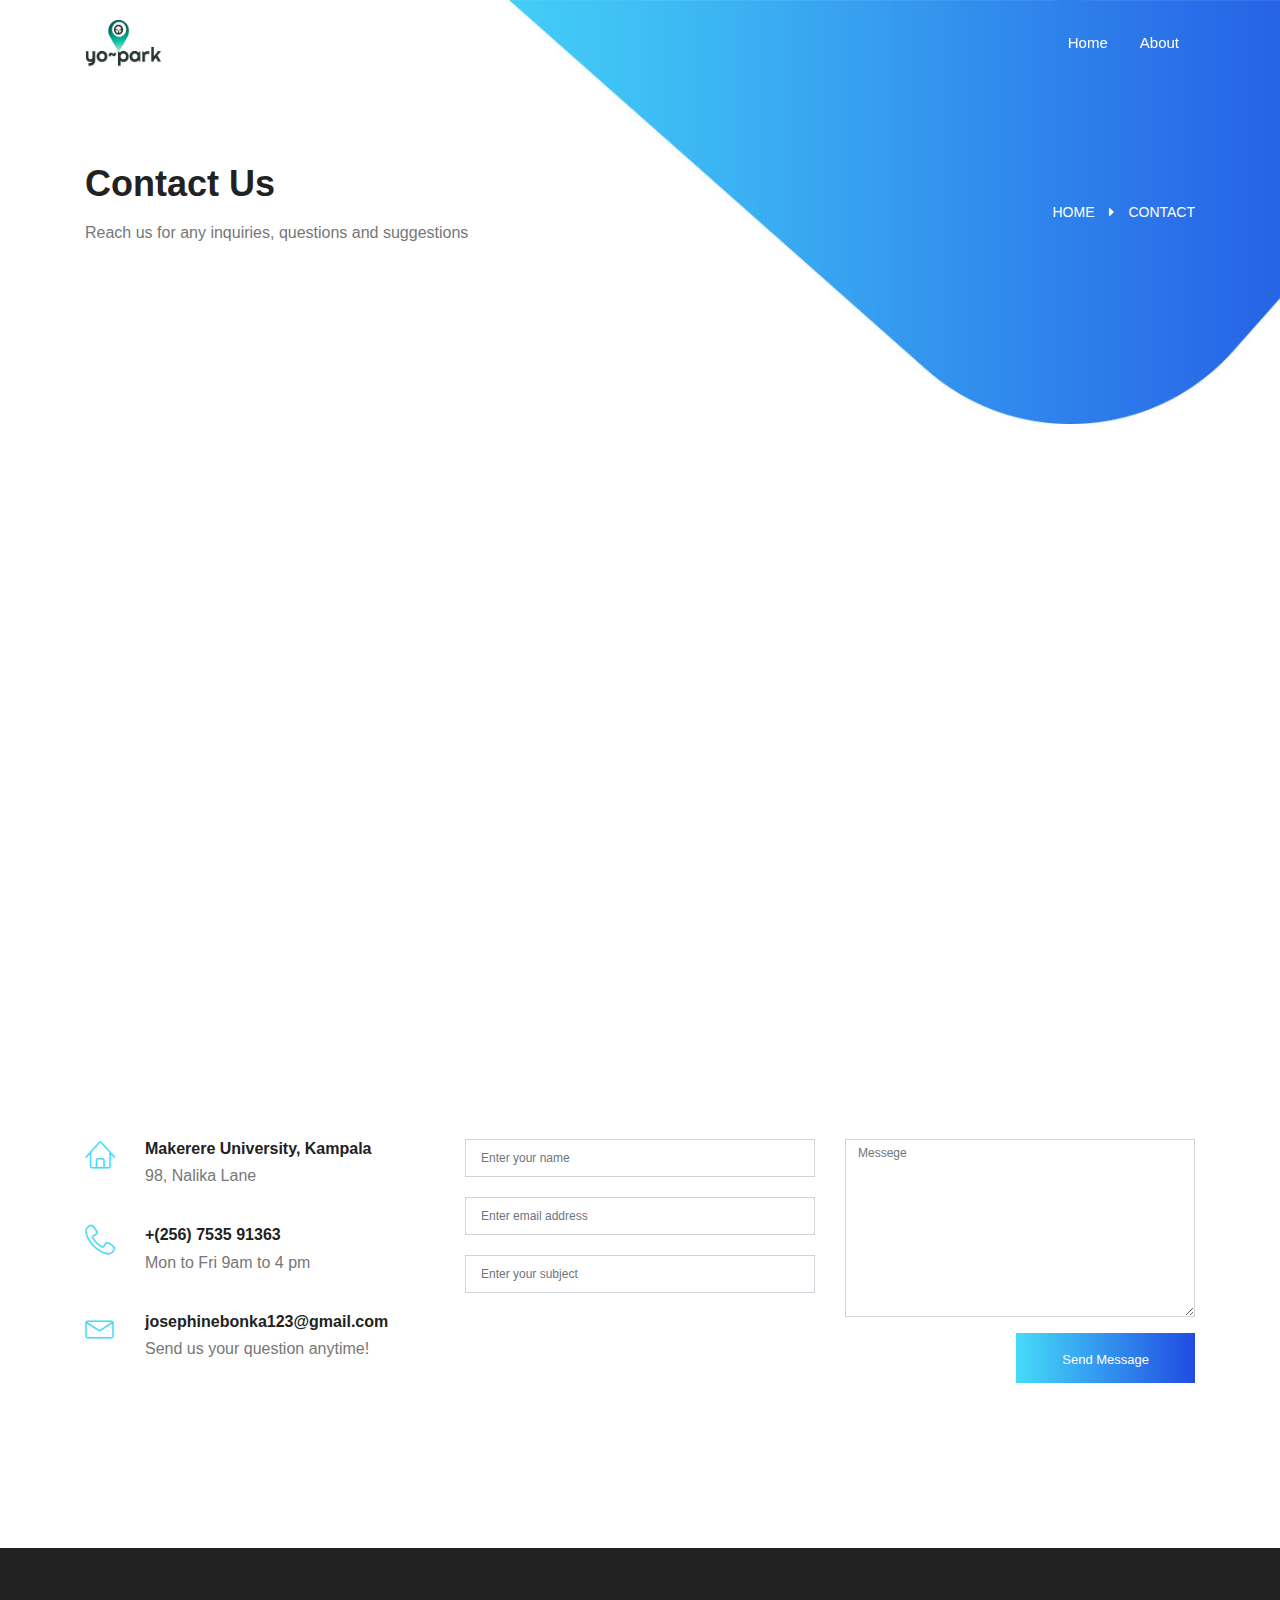
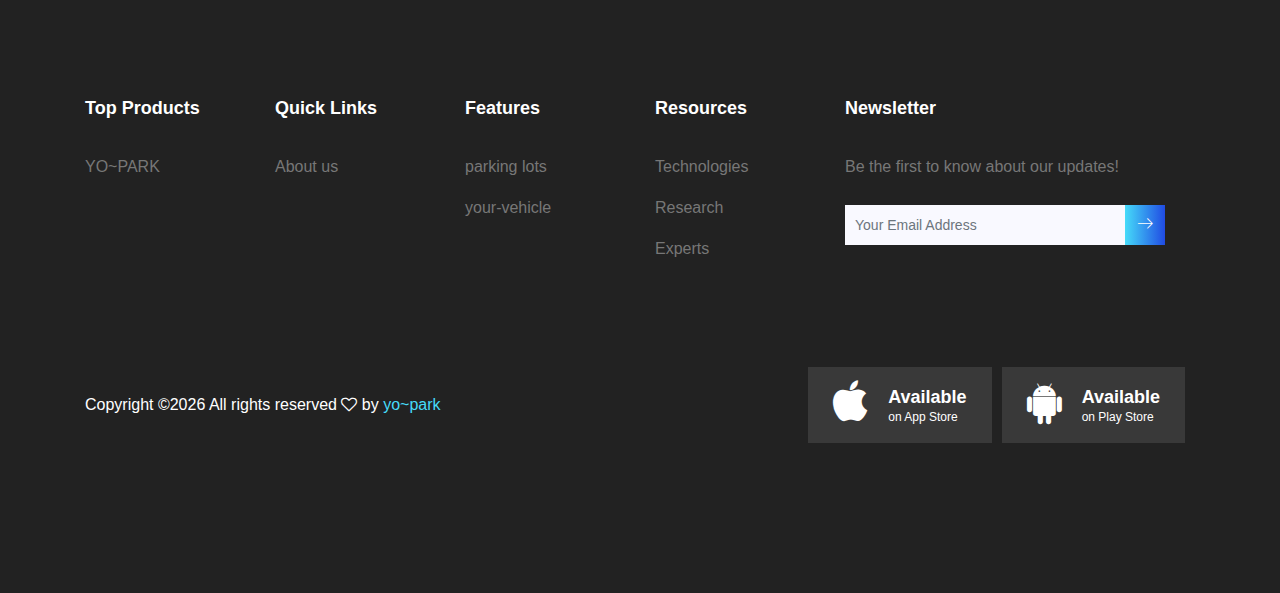
<file: contact.html>
<!DOCTYPE html>
<html lang="zxx" class="no-js">

<head>
	<!-- Mobile Specific Meta -->
	<meta name="viewport" content="width=device-width, initial-scale=1, shrink-to-fit=no">
	<!-- Favicon-->
	<link rel="shortcut icon" href="img/logo.png">
	<!-- Author Meta -->
	<meta name="author" content="codepixer">
	<!-- Meta Description -->
	<meta name="description" content="">
	<!-- Meta Keyword -->
	<meta name="keywords" content="">
	<!-- meta character set -->
	<meta charset="UTF-8">
	<!-- Site Title -->
	<title>Contact</title>

	<!--<link href="https://fonts.googleapis.com/maps/api/js?key=YOUR_API_KEY&callback=initMapcss?family=Poppins:400,600|Roboto:400,400i,500" rel="stylesheet">-->
	<!--
			CSS
			============================================= -->
	<link rel="stylesheet" href="css/linearicons.css">
	<link rel="stylesheet" href="css/font-awesome.min.css">
	<link rel="stylesheet" href="css/bootstrap.css">
	<link rel="stylesheet" href="css/magnific-popup.css">
	<link rel="stylesheet" href="css/nice-select.css">
	<link rel="stylesheet" href="css/hexagons.min.css">
	<link rel="stylesheet" href="css/owl.carousel.css">
	<link rel="stylesheet" href="css/main.css">
</head>

<body>
	<!-- start header Area -->
	<header id="header">
		<div class="container main-menu">
			<div class="row align-items-center justify-content-between d-flex">
				<div id="logo">
					<a href="index.html"><img src="img/logo.png" alt="" title="" height="20%" width="20%" /></a>
				</div>
				<nav id="nav-menu-container">
					<ul class="nav-menu">
						<li><a href="index.html">Home</a></li>
						<li><a href="about.html">About</a></li>
					</ul>
				</nav>
			</div>
		</div>
	</header>
	<!-- end header Area -->

	<!-- start banner Area -->
	<section class="banner-area">
		<div class="container">
			<div class="row banner-content">
				<div class="col-lg-12 d-flex align-items-center justify-content-between">
					<div class="left-part">
						<h1>
							Contact Us
						</h1>
						<p>
							Reach us for any inquiries, questions and suggestions
						</p>
					</div>
					<div class="right-part">
						<a href="index.html">home</a>
						<span class="fa fa-caret-right"></span>
						<a href="contact.html">contact</a>
					</div>
				
				</div>
				
			</div>
		</div>
		</div>
	</section>
	
	

		 
	<!-- End banner Area -->

	<!-- Start contact-page Area -->
	<section class="contact-page-area section-gap">
		<div class="container">
			<div class="row">
				<div class="map-wrap" style="width:100%; height: 445px;" id="map">
					<iframe src="https://www.google.com/maps/embed?pb=!1m18!1m12!1m3!1d3989.7479523425604!2d32.560626414571885!3d0.3402900997517297!2m3!1f0!2f0!3f0!3m2!1i1024!2i768!4f13.1!3m3!1m2!1s0x177dbb1832d84491%3A0xcfc64a1b4e7fba4c!2sMakerere%20Kikoni%2C%20Kampala!5e0!3m2!1sen!2sug!4v1656665042633!5m2!1sen!2sug" 
			width="1150" height="500" style="border:0;" allowfullscreen="yes" loading="lazy"
				 referrerpolicy="no-referrer-when-downgrade" justify="center"></iframe></div>
				<div class="col-lg-4 d-flex flex-column address-wrap">
					<div class="single-contact-address d-flex flex-row">
						<div class="icon">
							<span class="lnr lnr-home"></span>
						</div>
						<div class="contact-details">
							<h5>Makerere University, Kampala</h5>
							<p>98, Nalika Lane</p>
						</div>
					</div>
					<div class="single-contact-address d-flex flex-row">
						<div class="icon">
							<span class="lnr lnr-phone-handset"></span>
						</div>
						<div class="contact-details">
							<h5>+(256) 7535 91363</h5>
							<p>Mon to Fri 9am to 4 pm</p>
						</div>
					</div>
					<div class="single-contact-address d-flex flex-row">
						<div class="icon">
							<span class="lnr lnr-envelope"></span>
						</div>
						<div class="contact-details">
							<h5>josephinebonka123@gmail.com</h5>
							<p>Send us your question anytime!</p>
						</div>
					</div>
				</div>
				<div class="col-lg-8">
					<form class="form-area " id="myForm" action="mail.php" method="post" class="contact-form text-right">
						<div class="row">
							<div class="col-lg-6 form-group">
								<input name="name" placeholder="Enter your name" onfocus="this.placeholder = ''" onblur="this.placeholder = 'Enter your name'"
								 class="common-input mb-20 form-control" required="" type="text">

								<input name="email" placeholder="Enter email address" pattern="[A-Za-z0-9._%+-]+@[A-Za-z0-9.-]+\.[A-Za-z]{1,63}$"
								 onfocus="this.placeholder = ''" onblur="this.placeholder = 'Enter email address'" class="common-input mb-20 form-control"
								 required="" type="email">

								<input name="subject" placeholder="Enter your subject" onfocus="this.placeholder = ''" onblur="this.placeholder = 'Enter your subject'"
								 class="common-input mb-20 form-control" required="" type="text">
							</div>
							<div class="col-lg-6 form-group">
								<textarea class="common-textarea form-control" name="message" placeholder="Messege" onfocus="this.placeholder = ''"
								 onblur="this.placeholder = 'Messege'" required=""></textarea>
							</div>
							<div class="col-lg-12 d-flex justify-content-between">
								<div class="alert-msg" style="text-align: left;"></div>
								<button class="primary-btn" style="float: right;">Send Message</button>
							</div>
						</div>
					</form>
				</div>
			</div>
		</div>
	</section>
	<!-- End contact-page Area -->

	<!-- Start Footer Area -->
	<footer class="footer-area section-gap">
		<div class="container">
			<div class="row">
				<div class="col-lg-2 col-md-6 single-footer-widget">
					<h4>Top Products</h4>
					<ul>
						<li><a href="#">YO~PARK</a></li>
						
					</ul>
				</div>
				<div class="col-lg-2 col-md-6 single-footer-widget">
					<h4>Quick Links</h4>
					<ul>
						<li><a href="#">About us</a></li>
						
					</ul>
				</div>
				<div class="col-lg-2 col-md-6 single-footer-widget">
					<h4>Features</h4>
					<ul>
						<li><a href="#">parking lots</a></li>
						<li><a href="#">your-vehicle</a></li>
						
					</ul>
				</div>
				<div class="col-lg-2 col-md-6 single-footer-widget">
					<h4>Resources</h4>
					<ul>
						<li><a href="#">Technologies</a></li>
						<li><a href="#">Research</a></li>
						<li><a href="#">Experts</a></li>
						
					</ul>
				</div>
				<div class="col-lg-4 col-md-6 single-footer-widget">
					<h4>Newsletter</h4>
					<p>Be the first to know about our updates!</p>
					<div class="form-wrap" id="mc_embed_signup">
						<form target="_blank" action="https://spondonit.us12.list-manage.com/subscribe/post?u=1462626880ade1ac87bd9c93a&amp;id=92a4423d01"
						 method="get" class="form-inline">
							<input class="form-control" name="EMAIL" placeholder="Your Email Address" onfocus="this.placeholder = ''" onblur="this.placeholder = 'Your Email Address '"
							 required="" type="email">
							<button class="click-btn btn btn-default"><span class="lnr lnr-arrow-right"></span></button>
							<div style="position: absolute; left: -5000px;">
								<input name="b_36c4fd991d266f23781ded980_aefe40901a" tabindex="-1" value="" type="text">
							</div>

							<div class="info"></div>
						</form>
					</div>
				</div>
			</div>
			<div class="footer-bottom row align-items-center">
				<p class="footer-text m-0 col-lg-6 col-md-12"><!-- Link back to Colorlib can't be removed. Template is licensed under CC BY 3.0. -->
Copyright &copy;<script>document.write(new Date().getFullYear());</script> All rights reserved <i class="fa fa-heart-o" aria-hidden="true"></i> by <a href="" target="_blank">yo~park</a>
<!-- Link back to Colorlib can't be removed. Template is licensed under CC BY 3.0. --></p>
				<div class="col-lg-6 col-md-6 social-link">
					<div class="download-button d-flex flex-row justify-content-end">
						<div class="buttons gray flex-row d-flex">
							<i class="fa fa-apple" aria-hidden="true"></i>
							<div class="desc">
								<a href="#">
									<p>
										<span>Available</span> <br>
										on App Store
									</p>
								</a>
							</div>
						</div>
						<div class="buttons gray flex-row d-flex">
							<i class="fa fa-android" aria-hidden="true"></i>
							<div class="desc">
								<a href="#">
									<p>
										<span>Available</span> <br>
										on Play Store
									</p>
								</a>
							</div>
						</div>
					</div>
				</div>
			</div>
		</div>
	</footer>
	<!-- End Footer Area -->

	<script src="js/vendor/jquery-2.2.4.min.js"></script>
	<script src="https://cdnjs.cloudflare.com/ajax/libs/popper.js/1.12.9/umd/popper.min.js" integrity="sha384-ApNbgh9B+Y1QKtv3Rn7W3mgPxhU9K/ScQsAP7hUibX39j7fakFPskvXusvfa0b4Q"
	 crossorigin="anonymous"></script>
	<script src="js/tilt.jquery.min.js"></script>
	<script src="js/vendor/bootstrap.min.js"></script>
	<!--<script type="text/javascript" src="https://maps.googleapis.com/maps/api/js?key=AIzaSyBhOdIF3Y9382fqJYt5I_sswSrEw5eihAA"></script>-->
	<script src="js/easing.min.js"></script>
	<script src="js/hoverIntent.js"></script>
	<script src="js/superfish.min.js"></script>
	<script src="js/jquery.ajaxchimp.min.js"></script>
	<script src="js/jquery.magnific-popup.min.js"></script>
	<script src="js/owl.carousel.min.js"></script>
	<script src="js/owl-carousel-thumb.min.js"></script>
	<script src="js/hexagons.min.js"></script>
	<script src="js/jquery.nice-select.min.js"></script>
	<script src="js/waypoints.min.js"></script>
	<script src="js/mail-script.js"></script>
	<script src="js/main.js"></script>
</body>

</html>
</file>
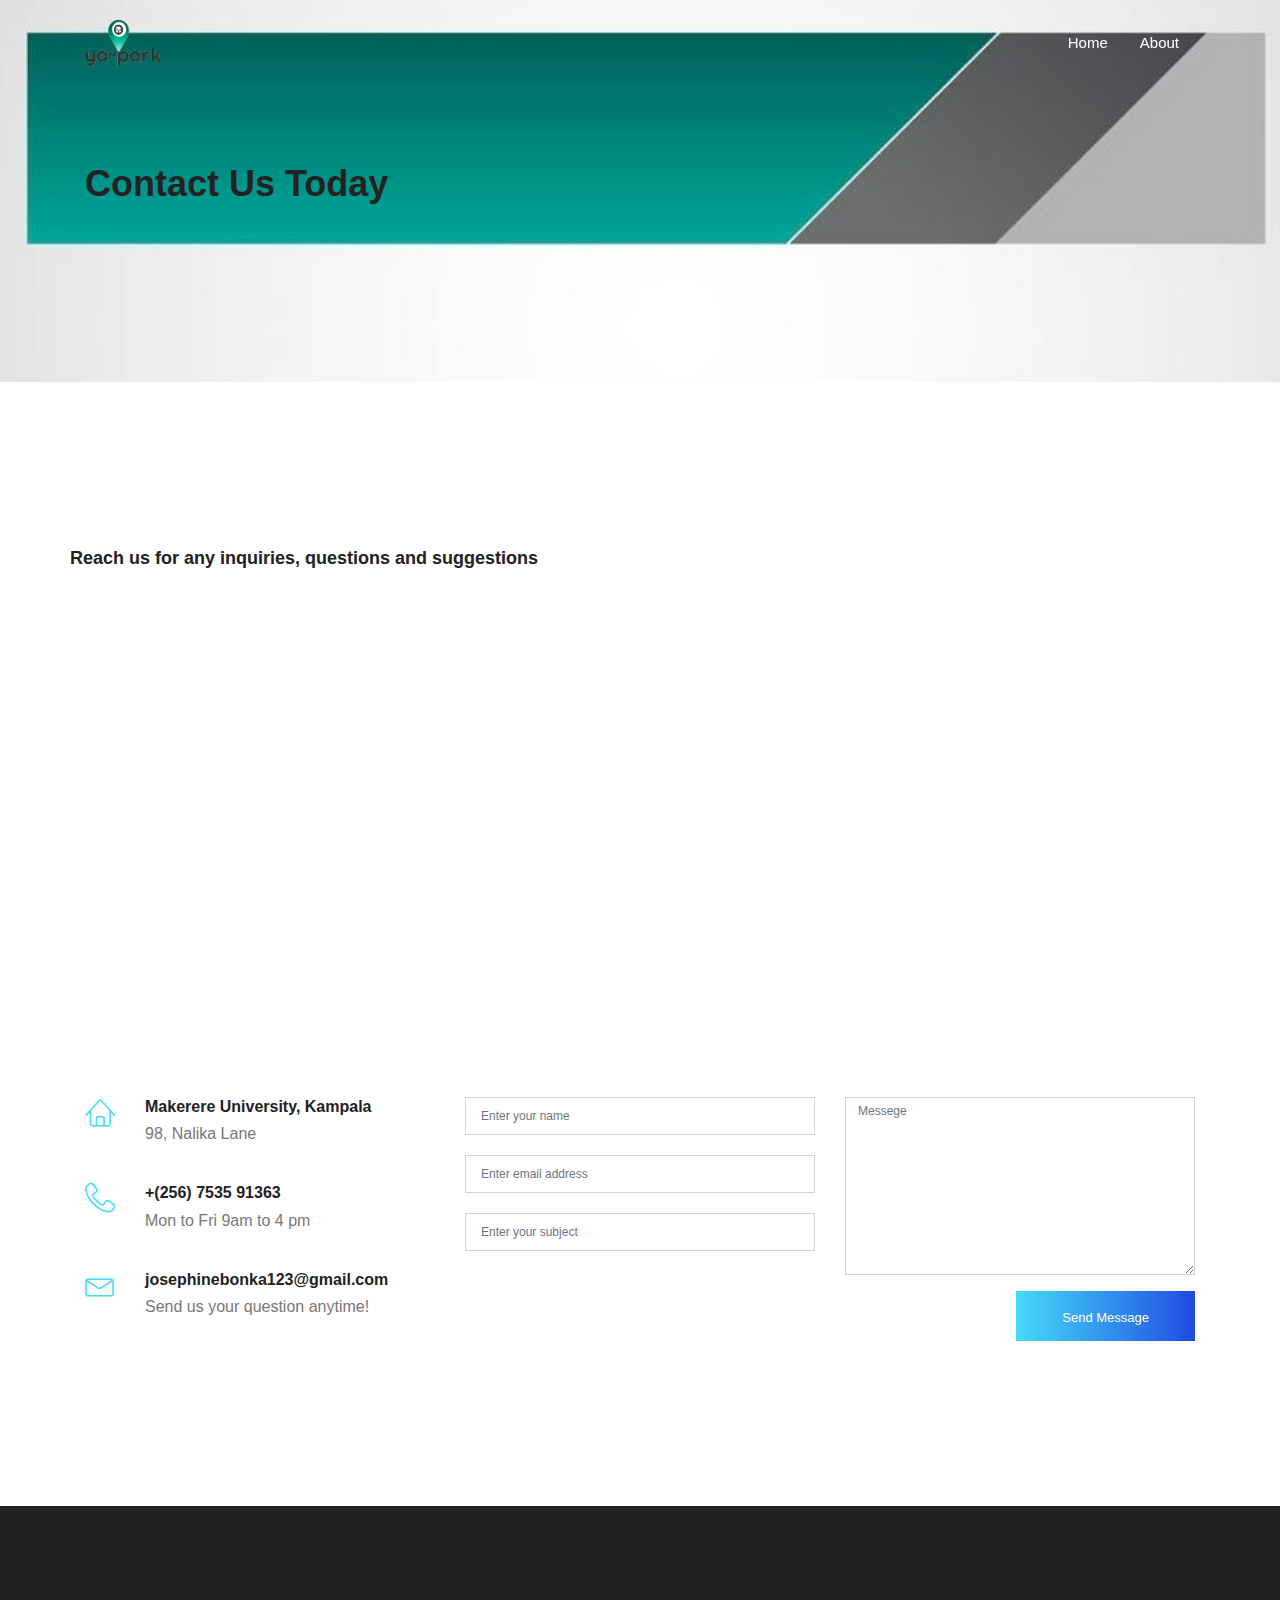
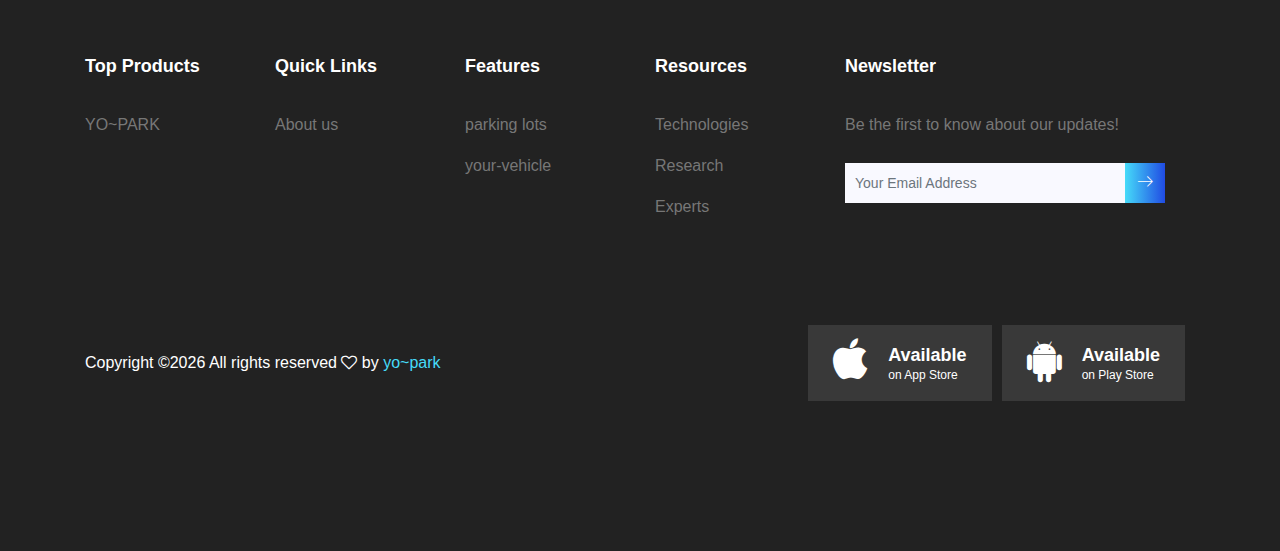
<file: public/contact.html>
<!DOCTYPE html>
<html lang="zxx" class="no-js">

<head>
	<!-- Mobile Specific Meta -->
	<meta name="viewport" content="width=device-width, initial-scale=1, shrink-to-fit=no">
	<!-- Favicon-->
	<link rel="shortcut icon" href="img/logo.png">
	
	<!-- Author Meta -->
	<meta name="author" content="codepixer">
	<!-- Meta Description -->
	<meta name="description" content="">
	<!-- Meta Keyword -->
	<meta name="keywords" content="">
	<!-- meta character set -->
	<meta charset="UTF-8">
	<!-- Site Title -->
	<title>Contact</title>

	<!--<link href="https://fonts.googleapis.com/maps/api/js?key=YOUR_API_KEY&callback=initMapcss?family=Poppins:400,600|Roboto:400,400i,500" rel="stylesheet">-->
	<!--
			CSS
			============================================= -->
	<link rel="stylesheet" href="css/linearicons.css">
	<link rel="stylesheet" href="css/font-awesome.min.css">
	<link rel="stylesheet" href="css/bootstrap.css">
	<link rel="stylesheet" href="css/magnific-popup.css">
	<link rel="stylesheet" href="css/nice-select.css">
	<link rel="stylesheet" href="css/hexagons.min.css">
	<link rel="stylesheet" href="css/owl.carousel.css">
	<link rel="stylesheet" href="css/main.css">
</head>

<body>
	<!-- start header Area -->
	<header id="header">
		<div class="container main-menu">
			<div class="row align-items-center justify-content-between d-flex">
				<div id="logo">
					<a href="index.html"><img src="img/logo.png" alt="" title="" height="20%" width="20%" /></a>
				</div>
				<nav id="nav-menu-container">
					<ul class="nav-menu">
						<li><a href="index.html">Home</a></li>
						<li><a href="about.html">About</a></li>
					</ul>
				</nav>
			</div>
		</div>
	</header>
	<!-- end header Area -->

	<!-- start banner Area -->
	<section class="banner-area">
		<div class="container">
			<div class="row banner-content">
				<div class="col-lg-12 d-flex align-items-center justify-content-between">
					<div class="left-part">
						<h1>
							Contact Us Today
						</h1>
						
					</div>
					<!--<div class="right-part">
						<a href="index.html">home</a>
						<span class="fa fa-caret-right"></span>
						<a href="contact.html">contact</a>
					</div>-->
				
				</div>
				
			</div>
		</div>
		</div>
	</section>
	
	

		 
	<!-- End banner Area -->

	<!-- Start contact-page Area -->
	<section class="contact-page-area section-gap">
		<div class="container">
			<div class="row">
				<div class="map-wrap" style="width:100%; height: 445px;" id="map">
					<p>
						<h4>Reach us for any inquiries, questions and suggestions</h4>
					</p>
					<iframe src="https://www.google.com/maps/embed?pb=!1m18!1m12!1m3!1d3989.7479523425604!2d32.560626414571885!3d0.3402900997517297!2m3!1f0!2f0!3f0!3m2!1i1024!2i768!4f13.1!3m3!1m2!1s0x177dbb1832d84491%3A0xcfc64a1b4e7fba4c!2sMakerere%20Kikoni%2C%20Kampala!5e0!3m2!1sen!2sug!4v1656665042633!5m2!1sen!2sug" 
			width="1150" height="500" style="border:0;" allowfullscreen="yes" loading="lazy"
				 referrerpolicy="no-referrer-when-downgrade" justify="center"></iframe></div>
				 <br>
				<div class="col-lg-4 d-flex flex-column address-wrap">
					<div class="single-contact-address d-flex flex-row">
						<div class="icon">
							<span class="lnr lnr-home"></span>
						</div>
						<div class="contact-details">
							<h5>Makerere University, Kampala</h5>
							<p>98, Nalika Lane</p>
						</div>
					</div>
					<div class="single-contact-address d-flex flex-row">
						<div class="icon">
							<span class="lnr lnr-phone-handset"></span>
						</div>
						<div class="contact-details">
							<h5>+(256) 7535 91363</h5>
							<p>Mon to Fri 9am to 4 pm</p>
						</div>
					</div>
					<div class="single-contact-address d-flex flex-row">
						<div class="icon">
							<span class="lnr lnr-envelope"></span>
						</div>
						<div class="contact-details">
							<h5>josephinebonka123@gmail.com</h5>
							<p>Send us your question anytime!</p>
						</div>
					</div>
				</div>
				<div class="col-lg-8">
					<form class="form-area " id="myForm" action="mail.php" method="post" class="contact-form text-right">
						<div class="row">
							<div class="col-lg-6 form-group">
								<input name="name" placeholder="Enter your name" onfocus="this.placeholder = ''" onblur="this.placeholder = 'Enter your name'"
								 class="common-input mb-20 form-control" required="" type="text">

								<input name="email" placeholder="Enter email address" pattern="[A-Za-z0-9._%+-]+@[A-Za-z0-9.-]+\.[A-Za-z]{1,63}$"
								 onfocus="this.placeholder = ''" onblur="this.placeholder = 'Enter email address'" class="common-input mb-20 form-control"
								 required="" type="email">

								<input name="subject" placeholder="Enter your subject" onfocus="this.placeholder = ''" onblur="this.placeholder = 'Enter your subject'"
								 class="common-input mb-20 form-control" required="" type="text">
							</div>
							<div class="col-lg-6 form-group">
								<textarea class="common-textarea form-control" name="message" placeholder="Messege" onfocus="this.placeholder = ''"
								 onblur="this.placeholder = 'Messege'" required=""></textarea>
							</div>
							<div class="col-lg-12 d-flex justify-content-between">
								<div class="alert-msg" style="text-align: left;"></div>
								<button class="primary-btn" style="float: right;">Send Message</button>
							</div>
						</div>
					</form>
				</div>
			</div>
		</div>
	</section>
	<!-- End contact-page Area -->

	<!-- Start Footer Area -->
	<footer class="footer-area section-gap">
		<div class="container">
			<div class="row">
				<div class="col-lg-2 col-md-6 single-footer-widget">
					<h4>Top Products</h4>
					<ul>
						<li><a href="#">YO~PARK</a></li>
						
					</ul>
				</div>
				<div class="col-lg-2 col-md-6 single-footer-widget">
					<h4>Quick Links</h4>
					<ul>
						<li><a href="#">About us</a></li>
						
					</ul>
				</div>
				<div class="col-lg-2 col-md-6 single-footer-widget">
					<h4>Features</h4>
					<ul>
						<li><a href="#">parking lots</a></li>
						<li><a href="#">your-vehicle</a></li>
						
					</ul>
				</div>
				<div class="col-lg-2 col-md-6 single-footer-widget">
					<h4>Resources</h4>
					<ul>
						<li><a href="#">Technologies</a></li>
						<li><a href="#">Research</a></li>
						<li><a href="#">Experts</a></li>
						
					</ul>
				</div>
				<div class="col-lg-4 col-md-6 single-footer-widget">
					<h4>Newsletter</h4>
					<p>Be the first to know about our updates!</p>
					<div class="form-wrap" id="mc_embed_signup">
						<form target="_blank" action="https://spondonit.us12.list-manage.com/subscribe/post?u=1462626880ade1ac87bd9c93a&amp;id=92a4423d01"
						 method="get" class="form-inline">
							<input class="form-control" name="EMAIL" placeholder="Your Email Address" onfocus="this.placeholder = ''" onblur="this.placeholder = 'Your Email Address '"
							 required="" type="email">
							<button class="click-btn btn btn-default"><span class="lnr lnr-arrow-right"></span></button>
							<div style="position: absolute; left: -5000px;">
								<input name="b_36c4fd991d266f23781ded980_aefe40901a" tabindex="-1" value="" type="text">
							</div>

							<div class="info"></div>
						</form>
					</div>
				</div>
			</div>
			<div class="footer-bottom row align-items-center">
				<p class="footer-text m-0 col-lg-6 col-md-12"><!-- Link back to Colorlib can't be removed. Template is licensed under CC BY 3.0. -->
Copyright &copy;<script>document.write(new Date().getFullYear());</script> All rights reserved <i class="fa fa-heart-o" aria-hidden="true"></i> by <a href="" target="_blank">yo~park</a>
<!-- Link back to Colorlib can't be removed. Template is licensed under CC BY 3.0. --></p>
				<div class="col-lg-6 col-md-6 social-link">
					<div class="download-button d-flex flex-row justify-content-end">
						<div class="buttons gray flex-row d-flex">
							<i class="fa fa-apple" aria-hidden="true"></i>
							<div class="desc">
								<a href="#">
									<p>
										<span>Available</span> <br>
										on App Store
									</p>
								</a>
							</div>
						</div>
						<div class="buttons gray flex-row d-flex">
							<i class="fa fa-android" aria-hidden="true"></i>
							<div class="desc">
								<a href="#">
									<p>
										<span>Available</span> <br>
										on Play Store
									</p>
								</a>
							</div>
						</div>
					</div>
				</div>
			</div>
		</div>
	</footer>
	<!-- End Footer Area -->

	<script src="js/vendor/jquery-2.2.4.min.js"></script>
	<script src="https://cdnjs.cloudflare.com/ajax/libs/popper.js/1.12.9/umd/popper.min.js" integrity="sha384-ApNbgh9B+Y1QKtv3Rn7W3mgPxhU9K/ScQsAP7hUibX39j7fakFPskvXusvfa0b4Q"
	 crossorigin="anonymous"></script>
	<script src="js/tilt.jquery.min.js"></script>
	<script src="js/vendor/bootstrap.min.js"></script>
	<!--<script type="text/javascript" src="https://maps.googleapis.com/maps/api/js?key=AIzaSyBhOdIF3Y9382fqJYt5I_sswSrEw5eihAA"></script>-->
	<script src="js/easing.min.js"></script>
	<script src="js/hoverIntent.js"></script>
	<script src="js/superfish.min.js"></script>
	<script src="js/jquery.ajaxchimp.min.js"></script>
	<script src="js/jquery.magnific-popup.min.js"></script>
	<script src="js/owl.carousel.min.js"></script>
	<script src="js/owl-carousel-thumb.min.js"></script>
	<script src="js/hexagons.min.js"></script>
	<script src="js/jquery.nice-select.min.js"></script>
	<script src="js/waypoints.min.js"></script>
	<script src="js/mail-script.js"></script>
	<script src="js/main.js"></script>
</body>

</html>
</file>
<file: css/linearicons.css>
@font-face {
	font-family: 'Linearicons-Free';
	src:url('../fonts/Linearicons-Free.eot?w118d');
	src:url('../fonts/Linearicons-Free.eot?#iefixw118d') format('embedded-opentype'),
		url('../fonts/Linearicons-Free.woff2?w118d') format('woff2'),
		url('../fonts/Linearicons-Free.woff?w118d') format('woff'),
		url('../fonts/Linearicons-Free.ttf?w118d') format('truetype'),
		url('../fonts/Linearicons-Free.svg?w118d#Linearicons-Free') format('svg');
	font-weight: normal;
	font-style: normal;
}

.lnr {
	font-family: 'Linearicons-Free';
	speak: none;
	font-style: normal;
	font-weight: normal;
	font-variant: normal;
	text-transform: none;
	line-height: 1;

	/* Better Font Rendering =========== */
	-webkit-font-smoothing: antialiased;
	-moz-osx-font-smoothing: grayscale;
}

.lnr-home:before {
	content: "\e800";
}
.lnr-apartment:before {
	content: "\e801";
}
.lnr-pencil:before {
	content: "\e802";
}
.lnr-magic-wand:before {
	content: "\e803";
}
.lnr-drop:before {
	content: "\e804";
}
.lnr-lighter:before {
	content: "\e805";
}
.lnr-poop:before {
	content: "\e806";
}
.lnr-sun:before {
	content: "\e807";
}
.lnr-moon:before {
	content: "\e808";
}
.lnr-cloud:before {
	content: "\e809";
}
.lnr-cloud-upload:before {
	content: "\e80a";
}
.lnr-cloud-download:before {
	content: "\e80b";
}
.lnr-cloud-sync:before {
	content: "\e80c";
}
.lnr-cloud-check:before {
	content: "\e80d";
}
.lnr-database:before {
	content: "\e80e";
}
.lnr-lock:before {
	content: "\e80f";
}
.lnr-cog:before {
	content: "\e810";
}
.lnr-trash:before {
	content: "\e811";
}
.lnr-dice:before {
	content: "\e812";
}
.lnr-heart:before {
	content: "\e813";
}
.lnr-star:before {
	content: "\e814";
}
.lnr-star-half:before {
	content: "\e815";
}
.lnr-star-empty:before {
	content: "\e816";
}
.lnr-flag:before {
	content: "\e817";
}
.lnr-envelope:before {
	content: "\e818";
}
.lnr-paperclip:before {
	content: "\e819";
}
.lnr-inbox:before {
	content: "\e81a";
}
.lnr-eye:before {
	content: "\e81b";
}
.lnr-printer:before {
	content: "\e81c";
}
.lnr-file-empty:before {
	content: "\e81d";
}
.lnr-file-add:before {
	content: "\e81e";
}
.lnr-enter:before {
	content: "\e81f";
}
.lnr-exit:before {
	content: "\e820";
}
.lnr-graduation-hat:before {
	content: "\e821";
}
.lnr-license:before {
	content: "\e822";
}
.lnr-music-note:before {
	content: "\e823";
}
.lnr-film-play:before {
	content: "\e824";
}
.lnr-camera-video:before {
	content: "\e825";
}
.lnr-camera:before {
	content: "\e826";
}
.lnr-picture:before {
	content: "\e827";
}
.lnr-book:before {
	content: "\e828";
}
.lnr-bookmark:before {
	content: "\e829";
}
.lnr-user:before {
	content: "\e82a";
}
.lnr-users:before {
	content: "\e82b";
}
.lnr-shirt:before {
	content: "\e82c";
}
.lnr-store:before {
	content: "\e82d";
}
.lnr-cart:before {
	content: "\e82e";
}
.lnr-tag:before {
	content: "\e82f";
}
.lnr-phone-handset:before {
	content: "\e830";
}
.lnr-phone:before {
	content: "\e831";
}
.lnr-pushpin:before {
	content: "\e832";
}
.lnr-map-marker:before {
	content: "\e833";
}
.lnr-map:before {
	content: "\e834";
}
.lnr-location:before {
	content: "\e835";
}
.lnr-calendar-full:before {
	content: "\e836";
}
.lnr-keyboard:before {
	content: "\e837";
}
.lnr-spell-check:before {
	content: "\e838";
}
.lnr-screen:before {
	content: "\e839";
}
.lnr-smartphone:before {
	content: "\e83a";
}
.lnr-tablet:before {
	content: "\e83b";
}
.lnr-laptop:before {
	content: "\e83c";
}
.lnr-laptop-phone:before {
	content: "\e83d";
}
.lnr-power-switch:before {
	content: "\e83e";
}
.lnr-bubble:before {
	content: "\e83f";
}
.lnr-heart-pulse:before {
	content: "\e840";
}
.lnr-construction:before {
	content: "\e841";
}
.lnr-pie-chart:before {
	content: "\e842";
}
.lnr-chart-bars:before {
	content: "\e843";
}
.lnr-gift:before {
	content: "\e844";
}
.lnr-diamond:before {
	content: "\e845";
}
.lnr-linearicons:before {
	content: "\e846";
}
.lnr-dinner:before {
	content: "\e847";
}
.lnr-coffee-cup:before {
	content: "\e848";
}
.lnr-leaf:before {
	content: "\e849";
}
.lnr-paw:before {
	content: "\e84a";
}
.lnr-rocket:before {
	content: "\e84b";
}
.lnr-briefcase:before {
	content: "\e84c";
}
.lnr-bus:before {
	content: "\e84d";
}
.lnr-car:before {
	content: "\e84e";
}
.lnr-train:before {
	content: "\e84f";
}
.lnr-bicycle:before {
	content: "\e850";
}
.lnr-wheelchair:before {
	content: "\e851";
}
.lnr-select:before {
	content: "\e852";
}
.lnr-earth:before {
	content: "\e853";
}
.lnr-smile:before {
	content: "\e854";
}
.lnr-sad:before {
	content: "\e855";
}
.lnr-neutral:before {
	content: "\e856";
}
.lnr-mustache:before {
	content: "\e857";
}
.lnr-alarm:before {
	content: "\e858";
}
.lnr-bullhorn:before {
	content: "\e859";
}
.lnr-volume-high:before {
	content: "\e85a";
}
.lnr-volume-medium:before {
	content: "\e85b";
}
.lnr-volume-low:before {
	content: "\e85c";
}
.lnr-volume:before {
	content: "\e85d";
}
.lnr-mic:before {
	content: "\e85e";
}
.lnr-hourglass:before {
	content: "\e85f";
}
.lnr-undo:before {
	content: "\e860";
}
.lnr-redo:before {
	content: "\e861";
}
.lnr-sync:before {
	content: "\e862";
}
.lnr-history:before {
	content: "\e863";
}
.lnr-clock:before {
	content: "\e864";
}
.lnr-download:before {
	content: "\e865";
}
.lnr-upload:before {
	content: "\e866";
}
.lnr-enter-down:before {
	content: "\e867";
}
.lnr-exit-up:before {
	content: "\e868";
}
.lnr-bug:before {
	content: "\e869";
}
.lnr-code:before {
	content: "\e86a";
}
.lnr-link:before {
	content: "\e86b";
}
.lnr-unlink:before {
	content: "\e86c";
}
.lnr-thumbs-up:before {
	content: "\e86d";
}
.lnr-thumbs-down:before {
	content: "\e86e";
}
.lnr-magnifier:before {
	content: "\e86f";
}
.lnr-cross:before {
	content: "\e870";
}
.lnr-menu:before {
	content: "\e871";
}
.lnr-list:before {
	content: "\e872";
}
.lnr-chevron-up:before {
	content: "\e873";
}
.lnr-chevron-down:before {
	content: "\e874";
}
.lnr-chevron-left:before {
	content: "\e875";
}
.lnr-chevron-right:before {
	content: "\e876";
}
.lnr-arrow-up:before {
	content: "\e877";
}
.lnr-arrow-down:before {
	content: "\e878";
}
.lnr-arrow-left:before {
	content: "\e879";
}
.lnr-arrow-right:before {
	content: "\e87a";
}
.lnr-move:before {
	content: "\e87b";
}
.lnr-warning:before {
	content: "\e87c";
}
.lnr-question-circle:before {
	content: "\e87d";
}
.lnr-menu-circle:before {
	content: "\e87e";
}
.lnr-checkmark-circle:before {
	content: "\e87f";
}
.lnr-cross-circle:before {
	content: "\e880";
}
.lnr-plus-circle:before {
	content: "\e881";
}
.lnr-circle-minus:before {
	content: "\e882";
}
.lnr-arrow-up-circle:before {
	content: "\e883";
}
.lnr-arrow-down-circle:before {
	content: "\e884";
}
.lnr-arrow-left-circle:before {
	content: "\e885";
}
.lnr-arrow-right-circle:before {
	content: "\e886";
}
.lnr-chevron-up-circle:before {
	content: "\e887";
}
.lnr-chevron-down-circle:before {
	content: "\e888";
}
.lnr-chevron-left-circle:before {
	content: "\e889";
}
.lnr-chevron-right-circle:before {
	content: "\e88a";
}
.lnr-crop:before {
	content: "\e88b";
}
.lnr-frame-expand:before {
	content: "\e88c";
}
.lnr-frame-contract:before {
	content: "\e88d";
}
.lnr-layers:before {
	content: "\e88e";
}
.lnr-funnel:before {
	content: "\e88f";
}
.lnr-text-format:before {
	content: "\e890";
}
.lnr-text-format-remove:before {
	content: "\e891";
}
.lnr-text-size:before {
	content: "\e892";
}
.lnr-bold:before {
	content: "\e893";
}
.lnr-italic:before {
	content: "\e894";
}
.lnr-underline:before {
	content: "\e895";
}
.lnr-strikethrough:before {
	content: "\e896";
}
.lnr-highlight:before {
	content: "\e897";
}
.lnr-text-align-left:before {
	content: "\e898";
}
.lnr-text-align-center:before {
	content: "\e899";
}
.lnr-text-align-right:before {
	content: "\e89a";
}
.lnr-text-align-justify:before {
	content: "\e89b";
}
.lnr-line-spacing:before {
	content: "\e89c";
}
.lnr-indent-increase:before {
	content: "\e89d";
}
.lnr-indent-decrease:before {
	content: "\e89e";
}
.lnr-pilcrow:before {
	content: "\e89f";
}
.lnr-direction-ltr:before {
	content: "\e8a0";
}
.lnr-direction-rtl:before {
	content: "\e8a1";
}
.lnr-page-break:before {
	content: "\e8a2";
}
.lnr-sort-alpha-asc:before {
	content: "\e8a3";
}
.lnr-sort-amount-asc:before {
	content: "\e8a4";
}
.lnr-hand:before {
	content: "\e8a5";
}
.lnr-pointer-up:before {
	content: "\e8a6";
}
.lnr-pointer-right:before {
	content: "\e8a7";
}
.lnr-pointer-down:before {
	content: "\e8a8";
}
.lnr-pointer-left:before {
	content: "\e8a9";
}
</file>
<file: css/nice-select.css>
.nice-select {
  -webkit-tap-highlight-color: transparent;
  background-color: #fff;
  border-radius: 5px;
  border: solid 1px #e8e8e8;
  box-sizing: border-box;
  clear: both;
  cursor: pointer;
  display: block;
  float: left;
  font-family: inherit;
  font-size: 14px;
  font-weight: normal;
  height: 42px;
  line-height: 40px;
  outline: none;
  padding-left: 18px;
  padding-right: 30px;
  position: relative;
  text-align: left !important;
  -webkit-transition: all 0.2s ease-in-out;
  transition: all 0.2s ease-in-out;
  -webkit-user-select: none;
     -moz-user-select: none;
      -ms-user-select: none;
          user-select: none;
  white-space: nowrap;
  width: auto; }
  .nice-select:hover {
    border-color: #dbdbdb; }
  .nice-select:active, .nice-select.open, .nice-select:focus {
    border-color: #999; }
  .nice-select:after {
    border-bottom: 2px solid #999;
    border-right: 2px solid #999;
    content: '';
    display: block;
    height: 5px;
    margin-top: -4px;
    pointer-events: none;
    position: absolute;
    right: 12px;
    top: 50%;
    -webkit-transform-origin: 66% 66%;
        -ms-transform-origin: 66% 66%;
            transform-origin: 66% 66%;
    -webkit-transform: rotate(45deg);
        -ms-transform: rotate(45deg);
            transform: rotate(45deg);
    -webkit-transition: all 0.15s ease-in-out;
    transition: all 0.15s ease-in-out;
    width: 5px; }
  .nice-select.open:after {
    -webkit-transform: rotate(-135deg);
        -ms-transform: rotate(-135deg);
            transform: rotate(-135deg); }
  .nice-select.open .list {
    opacity: 1;
    pointer-events: auto;
    -webkit-transform: scale(1) translateY(0);
        -ms-transform: scale(1) translateY(0);
            transform: scale(1) translateY(0); }
  .nice-select.disabled {
    border-color: #ededed;
    color: #999;
    pointer-events: none; }
    .nice-select.disabled:after {
      border-color: #cccccc; }
  .nice-select.wide {
    width: 100%; }
    .nice-select.wide .list {
      left: 0 !important;
      right: 0 !important; }
  .nice-select.right {
    float: right; }
    .nice-select.right .list {
      left: auto;
      right: 0; }
  .nice-select.small {
    font-size: 12px;
    height: 36px;
    line-height: 34px; }
    .nice-select.small:after {
      height: 4px;
      width: 4px; }
    .nice-select.small .option {
      line-height: 34px;
      min-height: 34px; }
  .nice-select .list {
    background-color: #fff;
    border-radius: 5px;
    box-shadow: 0 0 0 1px rgba(68, 68, 68, 0.11);
    box-sizing: border-box;
    margin-top: 4px;
    opacity: 0;
    overflow: hidden;
    padding: 0;
    pointer-events: none;
    position: absolute;
    top: 100%;
    left: 0;
    -webkit-transform-origin: 50% 0;
        -ms-transform-origin: 50% 0;
            transform-origin: 50% 0;
    -webkit-transform: scale(0.75) translateY(-21px);
        -ms-transform: scale(0.75) translateY(-21px);
            transform: scale(0.75) translateY(-21px);
    -webkit-transition: all 0.2s cubic-bezier(0.5, 0, 0, 1.25), opacity 0.15s ease-out;
    transition: all 0.2s cubic-bezier(0.5, 0, 0, 1.25), opacity 0.15s ease-out;
    z-index: 9; }
    .nice-select .list:hover .option:not(:hover) {
      background-color: transparent !important; }
  .nice-select .option {
    cursor: pointer;
    font-weight: 400;
    line-height: 40px;
    list-style: none;
    min-height: 40px;
    outline: none;
    padding-left: 18px;
    padding-right: 29px;
    text-align: left;
    -webkit-transition: all 0.2s;
    transition: all 0.2s; }
    .nice-select .option:hover, .nice-select .option.focus, .nice-select .option.selected.focus {
      background-color: #f6f6f6; }
    .nice-select .option.selected {
      font-weight: bold; }
    .nice-select .option.disabled {
      background-color: transparent;
      color: #999;
      cursor: default; }

.no-csspointerevents .nice-select .list {
  display: none; }

.no-csspointerevents .nice-select.open .list {
  display: block; }
</file>
<file: css/main.css>
/*--------------------------- Color variations ----------------------*/
/* Medium Layout: 1280px */
/* Tablet Layout: 768px */
/* Mobile Layout: 320px */
/* Wide Mobile Layout: 480px */
/* =================================== */
/*  Basic Style 
/* =================================== */
::-moz-selection {
  /* Code for Firefox */
  background-color: #5b8374;
  color: #fff; }

::selection {
  background-color: #58a77d;
  color: #fff; }

::-webkit-input-placeholder {
  /* WebKit, Blink, Edge */
  color: #777777;
  font-weight: 300; }

:-moz-placeholder {
  /* Mozilla Firefox 4 to 18 */
  color: #777777;
  opacity: 1;
  font-weight: 300; }

::-moz-placeholder {
  /* Mozilla Firefox 19+ */
  color: #777777;
  opacity: 1;
  font-weight: 300; }

:-ms-input-placeholder {
  /* Internet Explorer 10-11 */
  color: #777777;
  font-weight: 300; }

::-ms-input-placeholder {
  /* Microsoft Edge */
  color: #777777;
  font-weight: 300; }

body {
  color: #777777;
  font-family: "Roboto", sans-serif;
  font-size: 16px;
  font-weight: 400;
  line-height: 1.625em;
  position: relative; }

ol, ul {
  margin: 0;
  padding: 0;
  list-style: none; }

select {
  display: block; }

figure {
  margin: 0; }

a {
  -webkit-transition: all 0.3s ease 0s;
  -moz-transition: all 0.3s ease 0s;
  -o-transition: all 0.3s ease 0s;
  transition: all 0.3s ease 0s; }

iframe {
  border: 0; }

a, a:focus, a:hover {
  text-decoration: none;
  outline: 0; }

.btn.active.focus,
.btn.active:focus,
.btn.focus,
.btn.focus:active,
.btn:active:focus,
.btn:focus {
  text-decoration: none;
  outline: 0; }

.card-panel {
  margin: 0;
  padding: 60px; }

/**
 *  Typography
 *
 **/
.btn i, .btn-large i, .btn-floating i, .btn-large i, .btn-flat i {
  font-size: 1em;
  line-height: inherit; }

.gray-bg {
  background: #d2f5e2; }

h1, h2, h3,
h4, h5, h6 {
  font-family: "Poppins", sans-serif;
  color: #222222;
  line-height: 1.2em !important;
  margin-bottom: 0;
  margin-top: 0;
  font-weight: 600; }

.h1, .h2, .h3,
.h4, .h5, .h6 {
  margin-bottom: 0;
  margin-top: 0;
  font-family: "Poppins", sans-serif;
  font-weight: 600;
  color: #222222; }

h1, .h1 {
  font-size: 36px; }

h2, .h2 {
  font-size: 30px; }

h3, .h3 {
  font-size: 24px; }

h4, .h4 {
  font-size: 18px; }

h5, .h5 {
  font-size: 16px; }

h6, .h6 {
  font-size: 14px;
  color: #222222; }

td, th {
  border-radius: 0px; }

/**
 * For modern browsers
 * 1. The space content is one way to avoid an Opera bug when the
 *    contenteditable attribute is included anywhere else in the document.
 *    Otherwise it causes space to appear at the top and bottom of elements
 *    that are clearfixed.
 * 2. The use of `table` rather than `block` is only necessary if using
 *    `:before` to contain the top-margins of child elements.
 */
.clear::before, .clear::after {
  content: " ";
  display: table; }
.clear::after {
  clear: both; }

.fz-11 {
  font-size: 11px; }

.fz-12 {
  font-size: 12px; }

.fz-13 {
  font-size: 13px; }

.fz-14 {
  font-size: 14px; }

.fz-15 {
  font-size: 15px; }

.fz-16 {
  font-size: 16px; }

.fz-18 {
  font-size: 18px; }

.fz-30 {
  font-size: 30px; }

.fz-48 {
  font-size: 48px !important; }

.fw100 {
  font-weight: 100; }

.fw300 {
  font-weight: 300; }

.fw400 {
  font-weight: 400 !important; }

.fw500 {
  font-weight: 500; }

.f700 {
  font-weight: 700; }

.fsi {
  font-style: italic; }

.mt-10 {
  margin-top: 10px; }

.mt-15 {
  margin-top: 15px; }

.mt-20 {
  margin-top: 20px; }

.mt-25 {
  margin-top: 25px; }

.mt-30 {
  margin-top: 30px; }

.mt-35 {
  margin-top: 35px; }

.mt-40 {
  margin-top: 40px; }

.mt-50 {
  margin-top: 50px; }

.mt-60 {
  margin-top: 60px; }

.mt-70 {
  margin-top: 70px; }

.mt-80 {
  margin-top: 80px; }

.mt-100 {
  margin-top: 100px; }

.mt-120 {
  margin-top: 120px; }

.mt-150 {
  margin-top: 150px; }

.ml-0 {
  margin-left: 0 !important; }

.ml-5 {
  margin-left: 5px !important; }

.ml-10 {
  margin-left: 10px; }

.ml-15 {
  margin-left: 15px; }

.ml-20 {
  margin-left: 20px; }

.ml-30 {
  margin-left: 30px; }

.ml-50 {
  margin-left: 50px; }

.mr-0 {
  margin-right: 0 !important; }

.mr-5 {
  margin-right: 5px !important; }

.mr-15 {
  margin-right: 15px; }

.mr-10 {
  margin-right: 10px; }

.mr-20 {
  margin-right: 20px; }

.mr-30 {
  margin-right: 30px; }

.mr-50 {
  margin-right: 50px; }

.mb-0 {
  margin-bottom: 0px; }

.mb-0-i {
  margin-bottom: 0px !important; }

.mb-5 {
  margin-bottom: 5px; }

.mb-10 {
  margin-bottom: 10px; }

.mb-15 {
  margin-bottom: 15px; }

.mb-20 {
  margin-bottom: 20px; }

.mb-25 {
  margin-bottom: 25px; }

.mb-30 {
  margin-bottom: 30px; }

.mb-40 {
  margin-bottom: 40px; }

.mb-50 {
  margin-bottom: 50px; }

.mb-60 {
  margin-bottom: 60px; }

.mb-70 {
  margin-bottom: 70px; }

.mb-80 {
  margin-bottom: 80px; }

.mb-90 {
  margin-bottom: 90px; }

.mb-100 {
  margin-bottom: 100px; }

.pt-0 {
  padding-top: 0px; }

.pt-10 {
  padding-top: 10px; }

.pt-15 {
  padding-top: 15px; }

.pt-20 {
  padding-top: 20px; }

.pt-25 {
  padding-top: 25px; }

.pt-30 {
  padding-top: 30px; }

.pt-40 {
  padding-top: 40px; }

.pt-50 {
  padding-top: 50px; }

.pt-60 {
  padding-top: 60px; }

.pt-70 {
  padding-top: 70px; }

.pt-80 {
  padding-top: 80px; }

.pt-90 {
  padding-top: 90px; }

.pt-100 {
  padding-top: 100px; }

.pt-120 {
  padding-top: 120px; }

.pt-150 {
  padding-top: 150px; }

.pt-170 {
  padding-top: 170px; }

.pb-0 {
  padding-bottom: 0px; }

.pb-10 {
  padding-bottom: 10px; }

.pb-15 {
  padding-bottom: 15px; }

.pb-20 {
  padding-bottom: 20px; }

.pb-25 {
  padding-bottom: 25px; }

.pb-30 {
  padding-bottom: 30px; }

.pb-40 {
  padding-bottom: 40px; }

.pb-50 {
  padding-bottom: 50px; }

.pb-60 {
  padding-bottom: 60px; }

.pb-70 {
  padding-bottom: 70px; }

.pb-80 {
  padding-bottom: 80px; }

.pb-90 {
  padding-bottom: 90px; }

.pb-100 {
  padding-bottom: 100px; }

.pb-120 {
  padding-bottom: 120px; }

.pb-150 {
  padding-bottom: 150px; }

.pr-30 {
  padding-right: 30px; }

.pl-30 {
  padding-left: 30px; }

.pl-90 {
  padding-left: 90px; }

.p-40 {
  padding: 40px; }

.float-left {
  float: left; }

.float-right {
  float: right; }

.text-italic {
  font-style: italic; }

.text-white {
  color: #fff; }

.text-black {
  color: #000; }

.transition {
  -webkit-transition: all 0.3s ease 0s;
  -moz-transition: all 0.3s ease 0s;
  -o-transition: all 0.3s ease 0s;
  transition: all 0.3s ease 0s; }

.section-full {
  padding: 100px 0; }

.section-half {
  padding: 75px 0; }

.text-center {
  text-align: center; }

.text-left {
  text-align: left; }

.text-rigth {
  text-align: right; }

.flex {
  display: -webkit-box;
  display: -webkit-flex;
  display: -moz-flex;
  display: -ms-flexbox;
  display: flex; }

.inline-flex {
  display: -webkit-inline-box;
  display: -webkit-inline-flex;
  display: -moz-inline-flex;
  display: -ms-inline-flexbox;
  display: inline-flex; }

.flex-grow {
  -webkit-box-flex: 1;
  -webkit-flex-grow: 1;
  -moz-flex-grow: 1;
  -ms-flex-positive: 1;
  flex-grow: 1; }

.flex-wrap {
  -webkit-flex-wrap: wrap;
  -moz-flex-wrap: wrap;
  -ms-flex-wrap: wrap;
  flex-wrap: wrap; }

.flex-left {
  -webkit-box-pack: start;
  -ms-flex-pack: start;
  -webkit-justify-content: flex-start;
  -moz-justify-content: flex-start;
  justify-content: flex-start; }

.flex-middle {
  -webkit-box-align: center;
  -ms-flex-align: center;
  -webkit-align-items: center;
  -moz-align-items: center;
  align-items: center; }

.flex-right {
  -webkit-box-pack: end;
  -ms-flex-pack: end;
  -webkit-justify-content: flex-end;
  -moz-justify-content: flex-end;
  justify-content: flex-end; }

.flex-top {
  -webkit-align-self: flex-start;
  -moz-align-self: flex-start;
  -ms-flex-item-align: start;
  align-self: flex-start; }

.flex-center {
  -webkit-box-pack: center;
  -ms-flex-pack: center;
  -webkit-justify-content: center;
  -moz-justify-content: center;
  justify-content: center; }

.flex-bottom {
  -webkit-align-self: flex-end;
  -moz-align-self: flex-end;
  -ms-flex-item-align: end;
  align-self: flex-end; }

.space-between {
  -webkit-box-pack: justify;
  -ms-flex-pack: justify;
  -webkit-justify-content: space-between;
  -moz-justify-content: space-between;
  justify-content: space-between; }

.space-around {
  -ms-flex-pack: distribute;
  -webkit-justify-content: space-around;
  -moz-justify-content: space-around;
  justify-content: space-around; }

.flex-column {
  -webkit-box-direction: normal;
  -webkit-box-orient: vertical;
  -webkit-flex-direction: column;
  -moz-flex-direction: column;
  -ms-flex-direction: column;
  flex-direction: column; }

.flex-cell {
  display: -webkit-box;
  display: -webkit-flex;
  display: -moz-flex;
  display: -ms-flexbox;
  display: flex;
  -webkit-box-flex: 1;
  -webkit-flex-grow: 1;
  -moz-flex-grow: 1;
  -ms-flex-positive: 1;
  flex-grow: 1; }

.display-table {
  display: table; }

.light {
  color: #fff; }

.dark {
  color: #000; }

.relative {
  position: relative; }

.overflow-hidden {
  overflow: hidden; }

.overlay {
  position: absolute;
  left: 0;
  right: 0;
  top: 0;
  bottom: 0; }

.container.fullwidth {
  width: 100%; }
.container.no-padding {
  padding-left: 0;
  padding-right: 0; }

.no-padding {
  padding: 0; }

.section-bg {
  background: #f9fafc; }

@media (max-width: 767px) {
  .no-flex-xs {
    display: block !important; } }

.row.no-margin {
  margin-left: 0;
  margin-right: 0; }

.section-gap {
  padding: 150px 0; }
  @media (max-width: 991px) {
    .section-gap {
      padding: 70px 0; } }

.section-gap-top {
  padding-top: 150px; }
  @media (max-width: 991px) {
    .section-gap-top {
      padding-top: 70px; } }

.section-gap-bottom {
  padding-bottom: 150px; }
  @media (max-width: 991px) {
    .section-gap-bottom {
      padding-bottom: 70px; } }

.margin-gap-bottom {
  margin-bottom: 150px; }
  @media (max-width: 991px) {
    .margin-gap-bottom {
      margin-bottom: 70px; } }

.section-title {
  margin-bottom: 80px; }
  @media (max-width: 991px) {
    .section-title {
      margin-bottom: 40px; } }
  .section-title h2 {
    margin-bottom: 20px;
    font-size: 36px; }
    @media (max-width: 413px) {
      .section-title h2 {
        font-size: 30px; } }
  .section-title p {
    font-size: 16px;
    margin-bottom: 0; }
    @media (max-width: 991.98px) {
      .section-title p br {
        display: none; } }

.alert-msg {
  color: #008000; }

.p1-gradient-bg, .buttons.gray:hover, .primary-btn, .feature-area .single-feature .title .lnr, .testimonials-area .owl-thumb-item.active .overlay-grad, .testimonials-area .owl-thumb-item .overlay-grad:hover, .single-price:hover .price-btn, .top-category-widget-area .single-cat-widget:hover .overlay-bg, .post-content-area .single-post .primary-btn:hover, .blog-pagination .page-item.active .page-link, .blog-pagination .page-link:hover, .widget-wrap .newsletter-widget .bbtns, .footer-area .single-footer-widget .click-btn, .footer-area .footer-bottom .footer-social a:hover {
  background-image: -moz-linear-gradient(0deg, #46dbf9 0%, #204be3 100%);
  background-image: -webkit-linear-gradient(0deg, #46dbf9 0%, #204be3 100%);
  background-image: -ms-linear-gradient(0deg, #46dbf9 0%, #204be3 100%);
  background-image: -o-linear-gradient(0deg, #46dbf9 0%, #204be3 100%); }

.p1-gradient-color {
  background: -moz-linear-gradient(0deg, #46dbf9 0%, #204be3 100%);
  background: -webkit-linear-gradient(0deg, #46dbf9 0%, #204be3 100%);
  background: -ms-linear-gradient(0deg, #46dbf9 0%, #204be3 100%);
  -webkit-background-clip: text;
  -webkit-text-fill-color: transparent; }

@media (max-width: 991px) {
  .download-button {
    -webkit-box-direction: normal !important;
    -webkit-box-orient: vertical !important;
    -webkit-flex-direction: column !important;
    -moz-flex-direction: column !important;
    -ms-flex-direction: column !important;
    flex-direction: column !important; } }
.buttons {
  padding: 20px 24px 8px;
  max-width: 225px;
  margin-right: 10px;
  border: 1px solid #dddddd;
  -webkit-transition: all 0.3s ease 0s;
  -moz-transition: all 0.3s ease 0s;
  -o-transition: all 0.3s ease 0s;
  transition: all 0.3s ease 0s;
  background-color: #fff;
  color: #000 !important; }
  @media (max-width: 991px) {
    .buttons:first-child {
      margin-bottom: 16px; } }
  .buttons i {
    font-size: 44px;
    padding-right: 20px;
    color: #eeeeee;
    margin-top: -8px; }
  .buttons:hover {
    cursor: pointer;
    box-shadow: 0px 10px 20px 0px rgba(0, 0, 0, 0.1);
    background-color: #46dbf9;
    color: #fff !important;
    border: 1px solid transparent; }
    .buttons:hover a {
      color: #fff; }
  .buttons a {
    color: #000; }
  .buttons p {
    margin-bottom: 8px !important;
    font-size: 14px;
    line-height: 18px;
    text-align: left; }
    .buttons p span {
      font-size: 24px;
      font-weight: 600;
      font-family: "Poppins", sans-serif; }
  .buttons.dark {
    background-color: #000;
    color: #fff !important;
    border: 1px solid #000; }
    .buttons.dark i {
      color: #fff; }
    .buttons.dark a {
      color: #fff; }
    .buttons.dark:hover {
      background-color: #46dbf9;
      border: 1px solid transparent; }
  .buttons.gray {
    background-color: #393939;
    color: #fff !important;
    border: 1px solid #393939; }
    .buttons.gray i {
      color: #fff; }
    .buttons.gray a {
      color: #fff; }
    .buttons.gray:hover {
      border: 1px solid transparent; }

.primary-btn {
  height: 50px;
  line-height: 50px;
  padding-left: 45px;
  padding-right: 45px;
  border-radius: 0px;
  border: 1px solid transparent;
  background-origin: border-box;
  color: #fff;
  display: inline-block;
  font-size: 13px;
  font-weight: 500;
  position: relative;
  -webkit-transition: all 0.3s ease 0s;
  -moz-transition: all 0.3s ease 0s;
  -o-transition: all 0.3s ease 0s;
  transition: all 0.3s ease 0s;
  cursor: pointer;
  position: relative; }
  .primary-btn:focus {
    outline: none; }
  .primary-btn:hover {
    background: transparent;
    color: #46dbf9;
    border-color: #46dbf9; }
  .primary-btn.white {
    border: 1px solid #fff;
    color: #fff; }
    .primary-btn.white:hover {
      background: #fff;
      color: #46dbf9; }

.white_bg_btn {
  display: inline-block;
  background: #f9f9ff;
  padding: 0px 35px;
  color: #222222;
  font-size: 13px;
  font-weight: 400;
  line-height: 34px;
  border-radius: 0px;
  outline: none !important;
  box-shadow: none !important;
  text-align: center;
  border: 1px solid #eeeeee;
  cursor: pointer;
  -webkit-transition: all 0.3s ease 0s;
  -moz-transition: all 0.3s ease 0s;
  -o-transition: all 0.3s ease 0s;
  transition: all 0.3s ease 0s; }
  .white_bg_btn:hover {
    background: #46dbf9;
    color: #fff;
    border: 1px solid #46dbf9; }

.overlay {
  position: absolute;
  left: 0;
  right: 0;
  top: 0;
  bottom: 0; }

.sample-text-area {
  background: #fff;
  padding: 100px 0 70px 0; }

.text-heading {
  margin-bottom: 30px;
  font-size: 24px; }

b, sup, sub, u, del {
  color: #46dbf9; }

h1 {
  font-size: 36px; }

h2 {
  font-size: 30px; }

h3 {
  font-size: 24px; }

h4 {
  font-size: 18px; }

h5 {
  font-size: 16px; }

h6 {
  font-size: 14px; }

h1, h2, h3, h4, h5, h6 {
  line-height: 1.5em; }

.typography h1, .typography h2, .typography h3, .typography h4, .typography h5, .typography h6 {
  color: #777777; }

.button-area {
  background: #fff; }
  .button-area .border-top-generic {
    padding: 70px 15px;
    border-top: 1px dotted #eee; }

.button-group-area .genric-btn {
  margin-right: 10px;
  margin-top: 10px; }
  .button-group-area .genric-btn:last-child {
    margin-right: 0; }

.genric-btn {
  display: inline-block;
  outline: none;
  line-height: 40px;
  padding: 0 30px;
  font-size: .8em;
  text-align: center;
  text-decoration: none;
  font-weight: 500;
  cursor: pointer;
  -webkit-transition: all 0.3s ease 0s;
  -moz-transition: all 0.3s ease 0s;
  -o-transition: all 0.3s ease 0s;
  transition: all 0.3s ease 0s; }
  .genric-btn:focus {
    outline: none; }
  .genric-btn.e-large {
    padding: 0 40px;
    line-height: 50px; }
  .genric-btn.large {
    line-height: 45px; }
  .genric-btn.medium {
    line-height: 30px; }
  .genric-btn.small {
    line-height: 25px; }
  .genric-btn.radius {
    border-radius: 3px; }
  .genric-btn.circle {
    border-radius: 20px; }
  .genric-btn.arrow {
    display: -webkit-inline-box;
    display: -ms-inline-flexbox;
    display: inline-flex;
    -webkit-box-align: center;
    -ms-flex-align: center;
    align-items: center; }
    .genric-btn.arrow span {
      margin-left: 10px; }
  .genric-btn.default {
    color: #222222;
    background: #f9f9ff;
    border: 1px solid transparent; }
    .genric-btn.default:hover {
      border: 1px solid #f9f9ff;
      background: #fff; }
  .genric-btn.default-border {
    border: 1px solid #f9f9ff;
    background: #fff; }
    .genric-btn.default-border:hover {
      color: #222222;
      background: #f9f9ff;
      border: 1px solid transparent; }
  .genric-btn.primary {
    color: #fff;
    background: #46dbf9;
    border: 1px solid transparent; }
    .genric-btn.primary:hover {
      color: #46dbf9;
      border: 1px solid #46dbf9;
      background: #fff; }
  .genric-btn.primary-border {
    color: #46dbf9;
    border: 1px solid #46dbf9;
    background: #fff; }
    .genric-btn.primary-border:hover {
      color: #fff;
      background: #46dbf9;
      border: 1px solid transparent; }
  .genric-btn.success {
    color: #fff;
    background: #4cd3e3;
    border: 1px solid transparent; }
    .genric-btn.success:hover {
      color: #4cd3e3;
      border: 1px solid #4cd3e3;
      background: #fff; }
  .genric-btn.success-border {
    color: #4cd3e3;
    border: 1px solid #4cd3e3;
    background: #fff; }
    .genric-btn.success-border:hover {
      color: #fff;
      background: #4cd3e3;
      border: 1px solid transparent; }
  .genric-btn.info {
    color: #fff;
    background: #38a4ff;
    border: 1px solid transparent; }
    .genric-btn.info:hover {
      color: #38a4ff;
      border: 1px solid #38a4ff;
      background: #fff; }
  .genric-btn.info-border {
    color: #38a4ff;
    border: 1px solid #38a4ff;
    background: #fff; }
    .genric-btn.info-border:hover {
      color: #fff;
      background: #38a4ff;
      border: 1px solid transparent; }
  .genric-btn.warning {
    color: #fff;
    background: #f4e700;
    border: 1px solid transparent; }
    .genric-btn.warning:hover {
      color: #f4e700;
      border: 1px solid #f4e700;
      background: #fff; }
  .genric-btn.warning-border {
    color: #f4e700;
    border: 1px solid #f4e700;
    background: #fff; }
    .genric-btn.warning-border:hover {
      color: #fff;
      background: #f4e700;
      border: 1px solid transparent; }
  .genric-btn.danger {
    color: #fff;
    background: #f44a40;
    border: 1px solid transparent; }
    .genric-btn.danger:hover {
      color: #f44a40;
      border: 1px solid #f44a40;
      background: #fff; }
  .genric-btn.danger-border {
    color: #f44a40;
    border: 1px solid #f44a40;
    background: #fff; }
    .genric-btn.danger-border:hover {
      color: #fff;
      background: #f44a40;
      border: 1px solid transparent; }
  .genric-btn.link {
    color: #222222;
    background: #f9f9ff;
    text-decoration: underline;
    border: 1px solid transparent; }
    .genric-btn.link:hover {
      color: #222222;
      border: 1px solid #f9f9ff;
      background: #fff; }
  .genric-btn.link-border {
    color: #222222;
    border: 1px solid #f9f9ff;
    background: #fff;
    text-decoration: underline; }
    .genric-btn.link-border:hover {
      color: #222222;
      background: #f9f9ff;
      border: 1px solid transparent; }
  .genric-btn.disable {
    color: #222222, 0.3;
    background: #f9f9ff;
    border: 1px solid transparent;
    cursor: not-allowed; }

.generic-blockquote {
  padding: 30px 50px 30px 30px;
  background: #f9f9ff;
  border-left: 2px solid #46dbf9; }

.progress-table-wrap {
  overflow-x: scroll; }

.progress-table {
  background: #f9f9ff;
  padding: 15px 0px 30px 0px;
  min-width: 800px; }
  .progress-table .serial {
    width: 11.83%;
    padding-left: 30px; }
  .progress-table .country {
    width: 28.07%; }
  .progress-table .visit {
    width: 19.74%; }
  .progress-table .percentage {
    width: 40.36%;
    padding-right: 50px; }
  .progress-table .table-head {
    display: flex; }
    .progress-table .table-head .serial, .progress-table .table-head .country, .progress-table .table-head .visit, .progress-table .table-head .percentage {
      color: #222222;
      line-height: 40px;
      text-transform: uppercase;
      font-weight: 500; }
  .progress-table .table-row {
    padding: 15px 0;
    border-top: 1px solid #edf3fd;
    display: flex; }
    .progress-table .table-row .serial, .progress-table .table-row .country, .progress-table .table-row .visit, .progress-table .table-row .percentage {
      display: flex;
      align-items: center; }
    .progress-table .table-row .country img {
      margin-right: 15px; }
    .progress-table .table-row .percentage .progress {
      width: 80%;
      border-radius: 0px;
      background: transparent; }
      .progress-table .table-row .percentage .progress .progress-bar {
        height: 5px;
        line-height: 5px; }
        .progress-table .table-row .percentage .progress .progress-bar.color-1 {
          background-color: #6382e6; }
        .progress-table .table-row .percentage .progress .progress-bar.color-2 {
          background-color: #e66686; }
        .progress-table .table-row .percentage .progress .progress-bar.color-3 {
          background-color: #f09359; }
        .progress-table .table-row .percentage .progress .progress-bar.color-4 {
          background-color: #73fbaf; }
        .progress-table .table-row .percentage .progress .progress-bar.color-5 {
          background-color: #73fbaf; }
        .progress-table .table-row .percentage .progress .progress-bar.color-6 {
          background-color: #6382e6; }
        .progress-table .table-row .percentage .progress .progress-bar.color-7 {
          background-color: #a367e7; }
        .progress-table .table-row .percentage .progress .progress-bar.color-8 {
          background-color: #e66686; }

.single-gallery-image {
  margin-top: 30px;
  background-repeat: no-repeat !important;
  background-position: center center !important;
  background-size: cover !important;
  height: 200px; }

.list-style {
  width: 14px;
  height: 14px; }

.unordered-list li {
  position: relative;
  padding-left: 30px;
  line-height: 1.82em !important; }
  .unordered-list li:before {
    content: "";
    position: absolute;
    width: 14px;
    height: 14px;
    border: 3px solid #46dbf9;
    background: #fff;
    top: 4px;
    left: 0;
    border-radius: 50%; }

.ordered-list {
  margin-left: 30px; }
  .ordered-list li {
    list-style-type: decimal-leading-zero;
    color: #46dbf9;
    font-weight: 500;
    line-height: 1.82em !important; }
    .ordered-list li span {
      font-weight: 300;
      color: #777777; }

.ordered-list-alpha li {
  margin-left: 30px;
  list-style-type: lower-alpha;
  color: #46dbf9;
  font-weight: 500;
  line-height: 1.82em !important; }
  .ordered-list-alpha li span {
    font-weight: 300;
    color: #777777; }

.ordered-list-roman li {
  margin-left: 30px;
  list-style-type: lower-roman;
  color: #46dbf9;
  font-weight: 500;
  line-height: 1.82em !important; }
  .ordered-list-roman li span {
    font-weight: 300;
    color: #777777; }

.single-input {
  display: block;
  width: 100%;
  line-height: 40px;
  border: none;
  outline: none;
  background: #f9f9ff;
  padding: 0 20px; }
  .single-input:focus {
    outline: none; }

.input-group-icon {
  position: relative; }
  .input-group-icon .icon {
    position: absolute;
    left: 20px;
    top: 0;
    line-height: 40px;
    z-index: 3; }
    .input-group-icon .icon i {
      color: #797979; }
  .input-group-icon .single-input {
    padding-left: 45px; }

.single-textarea {
  display: block;
  width: 100%;
  line-height: 40px;
  border: none;
  outline: none;
  background: #f9f9ff;
  padding: 0 20px;
  height: 100px;
  resize: none; }
  .single-textarea:focus {
    outline: none; }

.single-input-primary {
  display: block;
  width: 100%;
  line-height: 40px;
  border: 1px solid transparent;
  outline: none;
  background: #f9f9ff;
  padding: 0 20px; }
  .single-input-primary:focus {
    outline: none;
    border: 1px solid #46dbf9; }

.single-input-accent {
  display: block;
  width: 100%;
  line-height: 40px;
  border: 1px solid transparent;
  outline: none;
  background: #f9f9ff;
  padding: 0 20px; }
  .single-input-accent:focus {
    outline: none;
    border: 1px solid #eb6b55; }

.single-input-secondary {
  display: block;
  width: 100%;
  line-height: 40px;
  border: 1px solid transparent;
  outline: none;
  background: #f9f9ff;
  padding: 0 20px; }
  .single-input-secondary:focus {
    outline: none;
    border: 1px solid #f09359; }

.default-switch {
  width: 35px;
  height: 17px;
  border-radius: 8.5px;
  background: #f9f9ff;
  position: relative;
  cursor: pointer; }
  .default-switch input {
    position: absolute;
    left: 0;
    top: 0;
    right: 0;
    bottom: 0;
    width: 100%;
    height: 100%;
    opacity: 0;
    cursor: pointer; }
    .default-switch input + label {
      position: absolute;
      top: 1px;
      left: 1px;
      width: 15px;
      height: 15px;
      border-radius: 50%;
      background: #46dbf9;
      -webkit-transition: all 0.2s;
      -moz-transition: all 0.2s;
      -o-transition: all 0.2s;
      transition: all 0.2s;
      box-shadow: 0px 4px 5px 0px rgba(0, 0, 0, 0.2);
      cursor: pointer; }
    .default-switch input:checked + label {
      left: 19px; }

.primary-switch {
  width: 35px;
  height: 17px;
  border-radius: 8.5px;
  background: #f9f9ff;
  position: relative;
  cursor: pointer; }
  .primary-switch input {
    position: absolute;
    left: 0;
    top: 0;
    right: 0;
    bottom: 0;
    width: 100%;
    height: 100%;
    opacity: 0; }
    .primary-switch input + label {
      position: absolute;
      left: 0;
      top: 0;
      right: 0;
      bottom: 0;
      width: 100%;
      height: 100%; }
      .primary-switch input + label:before {
        content: "";
        position: absolute;
        left: 0;
        top: 0;
        right: 0;
        bottom: 0;
        width: 100%;
        height: 100%;
        background: transparent;
        border-radius: 8.5px;
        cursor: pointer;
        -webkit-transition: all 0.2s;
        -moz-transition: all 0.2s;
        -o-transition: all 0.2s;
        transition: all 0.2s; }
      .primary-switch input + label:after {
        content: "";
        position: absolute;
        top: 1px;
        left: 1px;
        width: 15px;
        height: 15px;
        border-radius: 50%;
        background: #fff;
        -webkit-transition: all 0.2s;
        -moz-transition: all 0.2s;
        -o-transition: all 0.2s;
        transition: all 0.2s;
        box-shadow: 0px 4px 5px 0px rgba(0, 0, 0, 0.2);
        cursor: pointer; }
    .primary-switch input:checked + label:after {
      left: 19px; }
    .primary-switch input:checked + label:before {
      background: #46dbf9; }

.confirm-switch {
  width: 35px;
  height: 17px;
  border-radius: 8.5px;
  background: #f9f9ff;
  position: relative;
  cursor: pointer; }
  .confirm-switch input {
    position: absolute;
    left: 0;
    top: 0;
    right: 0;
    bottom: 0;
    width: 100%;
    height: 100%;
    opacity: 0; }
    .confirm-switch input + label {
      position: absolute;
      left: 0;
      top: 0;
      right: 0;
      bottom: 0;
      width: 100%;
      height: 100%; }
      .confirm-switch input + label:before {
        content: "";
        position: absolute;
        left: 0;
        top: 0;
        right: 0;
        bottom: 0;
        width: 100%;
        height: 100%;
        background: transparent;
        border-radius: 8.5px;
        -webkit-transition: all 0.2s;
        -moz-transition: all 0.2s;
        -o-transition: all 0.2s;
        transition: all 0.2s;
        cursor: pointer; }
      .confirm-switch input + label:after {
        content: "";
        position: absolute;
        top: 1px;
        left: 1px;
        width: 15px;
        height: 15px;
        border-radius: 50%;
        background: #fff;
        -webkit-transition: all 0.2s;
        -moz-transition: all 0.2s;
        -o-transition: all 0.2s;
        transition: all 0.2s;
        box-shadow: 0px 4px 5px 0px rgba(0, 0, 0, 0.2);
        cursor: pointer; }
    .confirm-switch input:checked + label:after {
      left: 19px; }
    .confirm-switch input:checked + label:before {
      background: #4cd3e3; }

.primary-checkbox {
  width: 16px;
  height: 16px;
  border-radius: 3px;
  background: #f9f9ff;
  position: relative;
  cursor: pointer; }
  .primary-checkbox input {
    position: absolute;
    left: 0;
    top: 0;
    right: 0;
    bottom: 0;
    width: 100%;
    height: 100%;
    opacity: 0; }
    .primary-checkbox input + label {
      position: absolute;
      left: 0;
      top: 0;
      right: 0;
      bottom: 0;
      width: 100%;
      height: 100%;
      border-radius: 3px;
      cursor: pointer;
      border: 1px solid #f1f1f1; }
    .primary-checkbox input:checked + label {
      background: url(../img/elements/primary-check.png) no-repeat center center/cover;
      border: none; }

.confirm-checkbox {
  width: 16px;
  height: 16px;
  border-radius: 3px;
  background: #f9f9ff;
  position: relative;
  cursor: pointer; }
  .confirm-checkbox input {
    position: absolute;
    left: 0;
    top: 0;
    right: 0;
    bottom: 0;
    width: 100%;
    height: 100%;
    opacity: 0; }
    .confirm-checkbox input + label {
      position: absolute;
      left: 0;
      top: 0;
      right: 0;
      bottom: 0;
      width: 100%;
      height: 100%;
      border-radius: 3px;
      cursor: pointer;
      border: 1px solid #f1f1f1; }
    .confirm-checkbox input:checked + label {
      background: url(../img/elements/success-check.png) no-repeat center center/cover;
      border: none; }

.disabled-checkbox {
  width: 16px;
  height: 16px;
  border-radius: 3px;
  background: #f9f9ff;
  position: relative;
  cursor: pointer; }
  .disabled-checkbox input {
    position: absolute;
    left: 0;
    top: 0;
    right: 0;
    bottom: 0;
    width: 100%;
    height: 100%;
    opacity: 0; }
    .disabled-checkbox input + label {
      position: absolute;
      left: 0;
      top: 0;
      right: 0;
      bottom: 0;
      width: 100%;
      height: 100%;
      border-radius: 3px;
      cursor: pointer;
      border: 1px solid #f1f1f1; }
    .disabled-checkbox input:disabled {
      cursor: not-allowed;
      z-index: 3; }
    .disabled-checkbox input:checked + label {
      background: url(../img/elements/disabled-check.png) no-repeat center center/cover;
      border: none; }

.primary-radio {
  width: 16px;
  height: 16px;
  border-radius: 8px;
  background: #f9f9ff;
  position: relative;
  cursor: pointer; }
  .primary-radio input {
    position: absolute;
    left: 0;
    top: 0;
    right: 0;
    bottom: 0;
    width: 100%;
    height: 100%;
    opacity: 0; }
    .primary-radio input + label {
      position: absolute;
      left: 0;
      top: 0;
      right: 0;
      bottom: 0;
      width: 100%;
      height: 100%;
      border-radius: 8px;
      cursor: pointer;
      border: 1px solid #f1f1f1; }
    .primary-radio input:checked + label {
      background: url(../img/elements/primary-radio.png) no-repeat center center/cover;
      border: none; }

.confirm-radio {
  width: 16px;
  height: 16px;
  border-radius: 8px;
  background: #f9f9ff;
  position: relative;
  cursor: pointer; }
  .confirm-radio input {
    position: absolute;
    left: 0;
    top: 0;
    right: 0;
    bottom: 0;
    width: 100%;
    height: 100%;
    opacity: 0; }
    .confirm-radio input + label {
      position: absolute;
      left: 0;
      top: 0;
      right: 0;
      bottom: 0;
      width: 100%;
      height: 100%;
      border-radius: 8px;
      cursor: pointer;
      border: 1px solid #f1f1f1; }
    .confirm-radio input:checked + label {
      background: url(../img/elements/success-radio.png) no-repeat center center/cover;
      border: none; }

.disabled-radio {
  width: 16px;
  height: 16px;
  border-radius: 8px;
  background: #f9f9ff;
  position: relative;
  cursor: pointer; }
  .disabled-radio input {
    position: absolute;
    left: 0;
    top: 0;
    right: 0;
    bottom: 0;
    width: 100%;
    height: 100%;
    opacity: 0; }
    .disabled-radio input + label {
      position: absolute;
      left: 0;
      top: 0;
      right: 0;
      bottom: 0;
      width: 100%;
      height: 100%;
      border-radius: 8px;
      cursor: pointer;
      border: 1px solid #f1f1f1; }
    .disabled-radio input:disabled {
      cursor: not-allowed;
      z-index: 3; }
    .disabled-radio input:checked + label {
      background: url(../img/elements/disabled-radio.png) no-repeat center center/cover;
      border: none; }

.default-select {
  height: 40px; }
  .default-select .nice-select {
    border: none;
    border-radius: 0px;
    height: 40px;
    background: #f9f9ff;
    padding-left: 20px;
    padding-right: 40px; }
    .default-select .nice-select .list {
      margin-top: 0;
      border: none;
      border-radius: 0px;
      box-shadow: none;
      width: 100%;
      padding: 10px 0 10px 0px; }
      .default-select .nice-select .list .option {
        font-weight: 300;
        -webkit-transition: all 0.3s ease 0s;
        -moz-transition: all 0.3s ease 0s;
        -o-transition: all 0.3s ease 0s;
        transition: all 0.3s ease 0s;
        line-height: 28px;
        min-height: 28px;
        font-size: 12px;
        padding-left: 20px; }
        .default-select .nice-select .list .option.selected {
          color: #46dbf9;
          background: transparent; }
        .default-select .nice-select .list .option:hover {
          color: #46dbf9;
          background: transparent; }
  .default-select .current {
    margin-right: 50px;
    font-weight: 300; }
  .default-select .nice-select::after {
    right: 20px; }

.form-select {
  height: 40px;
  width: 100%; }
  .form-select .nice-select {
    border: none;
    border-radius: 0px;
    height: 40px;
    background: #f9f9ff;
    padding-left: 45px;
    padding-right: 40px;
    width: 100%; }
    .form-select .nice-select .list {
      margin-top: 0;
      border: none;
      border-radius: 0px;
      box-shadow: none;
      width: 100%;
      padding: 10px 0 10px 0px; }
      .form-select .nice-select .list .option {
        font-weight: 300;
        -webkit-transition: all 0.3s ease 0s;
        -moz-transition: all 0.3s ease 0s;
        -o-transition: all 0.3s ease 0s;
        transition: all 0.3s ease 0s;
        line-height: 28px;
        min-height: 28px;
        font-size: 12px;
        padding-left: 45px; }
        .form-select .nice-select .list .option.selected {
          color: #46dbf9;
          background: transparent; }
        .form-select .nice-select .list .option:hover {
          color: #46dbf9;
          background: transparent; }
  .form-select .current {
    margin-right: 50px;
    font-weight: 300; }
  .form-select .nice-select::after {
    right: 20px; }

/*--------------------------------------------------------------
# Header
--------------------------------------------------------------*/
.main-menu {
  padding-top: 20px; }
  .main-menu > .row {
    padding: 0 15px; }

#header {
  padding: 0px 0px 20px 0px;
  position: fixed;
  left: 0;
  top: 0;
  right: 0;
  transition: all 0.5s;
  z-index: 997; }

.header-scrolled {
  background: rgba(70, 219, 249, 0.9);
  transition: all 0.5s; }

@media (max-width: 673px) {
  #logo {
    margin-left: 20px; } }
#header #logo h1 {
  font-size: 34px;
  margin: 0;
  padding: 0;
  line-height: 1;
  font-weight: 700;
  letter-spacing: 3px; }

#header #logo h1 a,
#header #logo h1 a:hover {
  color: #fff;
  padding-left: 10px;
  border-left: 4px solid #46dbf9; }

#header #logo img {
  padding: 0;
  margin: 0; }

@media (max-width: 768px) {
  #header #logo h1 {
    font-size: 28px; }

  #header #logo img {
    max-height: 40px; } }
/*--------------------------------------------------------------
# Navigation Menu
--------------------------------------------------------------*/
/* Nav Menu Essentials */
.nav-menu,
.nav-menu * {
  margin: 0;
  padding: 0;
  list-style: none; }

.nav-menu ul {
  position: absolute;
  display: none;
  top: 100%;
  left: 0;
  z-index: 99;
  background: rgba(255, 255, 255, 0.9); }

.nav-menu li {
  position: relative;
  white-space: nowrap; }

.nav-menu > li {
  float: left; }

.nav-menu li:hover > ul,
.nav-menu li.sfHover > ul {
  display: block; }

.nav-menu ul ul {
  top: 0;
  left: 100%; }

.nav-menu ul li {
  min-width: 180px;
  text-align: left; }

/* Nav Menu Arrows */
.sf-arrows .sf-with-ul {
  padding-right: 30px; }

.sf-arrows .sf-with-ul:after {
  content: "\f107";
  position: absolute;
  right: 15px;
  font-family: FontAwesome;
  font-style: normal;
  font-weight: normal; }

.sf-arrows ul .sf-with-ul:after {
  content: "\f105"; }

/* Nav Meu Container */
#nav-menu-container {
  margin: 0; }

/* Nav Meu Styling */
.nav-menu a {
  padding: 0 18px;
  margin: 0 -2px;
  text-decoration: none;
  display: inline-block;
  color: #fff;
  font-weight: 500;
  font-size: 15px;
  font-family: "Poppins", sans-serif;
  text-transform: capitalize;
  outline: none; }
  .nav-menu a:last-child a {
    margin-right: 0;
    padding-right: 0; }

.nav-menu ul {
  margin: 24px 0 0 26px;
  padding: 10px;
  box-shadow: 0px 0px 30px rgba(127, 137, 161, 0.25);
  background: #fff; }

.nav-menu ul li {
  transition: 0.3s; }
  .nav-menu ul li > a {
    padding: 10px;
    color: #333;
    transition: 0.3s;
    display: block;
    font-size: 12px;
    text-transform: none; }
  .nav-menu ul li:hover a {
    color: #46dbf9; }

.nav-menu ul ul {
  margin: 0; }

/* Mobile Nav Toggle */
#mobile-nav-toggle {
  position: fixed;
  right: 15px;
  z-index: 999;
  top: 22px;
  border: 0;
  background: none;
  font-size: 24px;
  display: none;
  transition: all 0.4s;
  outline: none;
  cursor: pointer; }
  @media (max-width: 767px) {
    #mobile-nav-toggle {
      top: 22px; } }

#mobile-nav-toggle i {
  color: #fff;
  font-weight: 900; }

@media (max-width: 960px) {
  #mobile-nav-toggle {
    display: inline; }

  #nav-menu-container {
    display: none; } }
/* Mobile Nav Styling */
#mobile-nav {
  position: fixed;
  top: 0;
  padding-top: 18px;
  bottom: 0;
  z-index: 998;
  background: rgba(0, 0, 0, 0.8);
  left: -260px;
  width: 260px;
  overflow-y: auto;
  transition: 0.4s; }

#mobile-nav ul {
  padding: 0;
  margin: 0;
  list-style: none; }

#mobile-nav ul li {
  position: relative; }

#mobile-nav ul li a {
  color: #fff;
  font-size: 13px;
  text-transform: uppercase;
  overflow: hidden;
  padding: 10px 22px 10px 15px;
  position: relative;
  text-decoration: none;
  width: 100%;
  display: block;
  outline: none;
  font-weight: 700; }

#mobile-nav ul li a:hover {
  color: #fff; }

#mobile-nav ul li li {
  padding-left: 30px; }

#mobile-nav ul .menu-has-children i {
  position: absolute;
  right: 0;
  z-index: 99;
  padding: 15px;
  cursor: pointer;
  color: #fff; }

#mobile-nav ul .menu-has-children i.fa-chevron-up {
  color: #46dbf9; }

#mobile-nav ul .menu-has-children li a {
  text-transform: none; }

#mobile-nav ul .menu-item-active {
  color: #46dbf9; }

#mobile-body-overly {
  width: 100%;
  height: 100%;
  z-index: 997;
  top: 0;
  left: 0;
  position: fixed;
  background: rgba(0, 0, 0, 0.7);
  display: none; }

/* Mobile Nav body classes */
body.mobile-nav-active {
  overflow: hidden; }

body.mobile-nav-active #mobile-nav {
  left: 0; }

body.mobile-nav-active #mobile-nav-toggle {
  color: #fff; }

.home-banner-area {
  background: url(../img/home-banner-bg.jpg) center;
  background-size: cover; }
  .home-banner-area .banner-img {
    text-align: right; }
    @media (max-width: 1440px) {
      .home-banner-area .banner-img {
        text-align: left; }
        .home-banner-area .banner-img img {
          width: 60%; } }
    @media (max-width: 991px) {
      .home-banner-area .banner-img {
        text-align: center; } }
    @media (max-width: 767px) {
      .home-banner-area .banner-img {
        display: none; } }
  @media (max-width: 991px) {
    .home-banner-area .fullscreen {
      height: 700px !important; } }

.banner-area {
  background: url(../img/banner.jpg) center;
  background-size: cover; }
  .banner-area .banner-content {
    padding: 162px 0; }
    @media (max-width: 767px) {
      .banner-area .banner-content {
        padding: 150px 0 50px; } }
    @media (max-width: 767px) {
      .banner-area .banner-content > .col-lg-12.d-flex {
        display: block !important; } }
    .banner-area .banner-content .left-part h1 {
      margin-bottom: 15px; }
    .banner-area .banner-content .left-part p {
      max-width: 510px; }
    @media (max-width: 767px) {
      .banner-area .banner-content .right-part {
        margin-top: 100px; } }
    .banner-area .banner-content .right-part a {
      color: #fff;
      text-transform: uppercase;
      font-size: 14px; }
      @media (max-width: 767px) {
        .banner-area .banner-content .right-part a {
          color: #222222; } }
    .banner-area .banner-content .right-part span {
      margin: 0 10px;
      color: #fff;
      font-size: 14px; }
      @media (max-width: 767px) {
        .banner-area .banner-content .right-part span {
          color: #222222; } }

.home-banner-content h1 {
  font-size: 60px;
  margin-bottom: 25px; }
  @media (max-width: 991.98px) {
    .home-banner-content h1 {
      font-size: 36px; } }
  @media (max-width: 1199.98px) {
    .home-banner-content h1 {
      font-size: 35px; } }
  @media (max-width: 767px) {
    .home-banner-content h1 {
      margin-top: 50px; } }
.home-banner-content p {
  margin-bottom: 45px; }

.about-area {
  position: relative;
  padding: 150px 0 70px; }
  @media (max-width: 991px) {
    .about-area {
      padding: 20px 0 70px; } }
  .about-area .container:after {
    content: '';
    position: absolute;
    top: 10%;
    right: 36%;
    width: 68%;
    height: 68%;
    background: linear-gradient(to bottom right, transparent 0%, transparent 50%, #f8fcff 50%, #fcfdff 100%);
    background: -webkit-linear-gradient(to bottom right, transparent 0%, transparent 50%, #f8fcff 50%, #fcfdff 100%);
    background: -moz-linear-gradient(to bottom right, transparent 0%, transparent 50%, #f8fcff 50%, #fcfdff 100%);
    background: -ms-linear-gradient(to bottom right, transparent 0%, transparent 50%, #f8fcff 50%, #fcfdff 100%);
    background: -o-linear-gradient(to bottom right, transparent 0%, transparent 50%, #f8fcff 50%, #fcfdff 100%);
    z-index: -1; }
    @media (max-width: 991px) {
      .about-area .container:after {
        content: none; } }

.home-about-left img {
  width: 100%; }
  @media (max-width: 991px) {
    .home-about-left img {
      display: none; } }

.home-about-right h1 {
  padding: 20px 0; }
  @media (max-width: 413px) {
    .home-about-right h1 {
      font-size: 30px; }
      .home-about-right h1 br {
        display: none; } }
.home-about-right p {
  margin-bottom: 40px; }

@media (max-width: 991px) {
  .home-about-right2 {
    margin-top: 50px; } }

.about-video-area {
  position: relative; }
  .about-video-area .vdo-bg:before, .about-video-area .vdo-bg:after {
    content: '';
    position: absolute;
    top: 0;
    height: 100%;
    z-index: -1; }
  .about-video-area .vdo-bg:before {
    left: 0;
    width: 30%;
    background: #f1f9ff; }
  .about-video-area .vdo-bg:after {
    right: 0;
    width: 70%;
    background: #2f2f2f; }

.about-video-right {
  background: url(../img/video-bg.jpg) no-repeat center;
  background-size: cover;
  height: 645px; }
  .about-video-right .play-btn {
    z-index: 2; }

.feature-area {
  position: relative; }
  .feature-area:after {
    content: "";
    position: absolute;
    right: 16%;
    bottom: -100px;
    z-index: -1;
    width: 340px;
    height: 340px;
    background: linear-gradient(to bottom right, transparent 0%, transparent 50%, #46dbf9 50%, #204be3 100%);
    background: -webkit-linear-gradient(to bottom right, transparent 0%, transparent 50%, #46dbf9 50%, #204be3 100%);
    background: -moz-linear-gradient(to bottom right, transparent 0%, transparent 50%, #46dbf9 50%, #204be3 100%);
    background: -ms-linear-gradient(to bottom right, transparent 0%, transparent 50%, #46dbf9 50%, #204be3 100%);
    background: -o-linear-gradient(to bottom right, transparent 0%, transparent 50%, #46dbf9 50%, #204be3 100%); }
    @media (max-width: 991px) {
      .feature-area:after {
        display: none; } }
  .feature-area .single-feature {
    background: #fff;
    padding: 40px 30px;
    text-align: center;
    box-shadow: 0px 10px 30px rgba(0, 0, 0, 0.1); }
    @media (max-width: 991px) {
      .feature-area .single-feature {
        margin-bottom: 30px; } }
    .feature-area .single-feature h3 {
      -webkit-transition: all 0.3s ease 0s;
      -moz-transition: all 0.3s ease 0s;
      -o-transition: all 0.3s ease 0s;
      transition: all 0.3s ease 0s;
      font-size: 21px; }
    .feature-area .single-feature .title .lnr {
      color: #fff;
      font-weight: 600;
      font-size: 24px;
      padding: 30px;
      display: inline-block;
      margin-bottom: 40px; }
    .feature-area .single-feature p {
      margin-bottom: 0px;
      margin-top: 20px; }
    .feature-area .single-feature:hover {
      cursor: pointer; }
      .feature-area .single-feature:hover h3 {
        color: #46dbf9; }

.fact-area .fact-box {
  box-shadow: 0px 20px 50px rgba(153, 153, 153, 0.2); }

.single-fact {
  text-align: center;
  margin: 45px 0;
  padding: 8px 16px;
  border-right: 1px solid #ddd; }
  @media (max-width: 991px) {
    .single-fact {
      margin: 10px 0;
      padding: 8px 32px; } }
  .single-fact:last-child {
    border-right: 0; }
  .single-fact h2 {
    font-size: 36px;
    margin-bottom: 5px; }
    @media (max-width: 991px) {
      .single-fact h2 {
        font-size: 25px; } }
  .single-fact p {
    margin: 0;
    font-size: 14px; }

.testimonials-area {
  position: relative; }
  .testimonials-area.about-page .container::before {
    display: none; }
  .testimonials-area .container:before {
    content: "";
    position: absolute;
    left: 17%;
    bottom: 0;
    z-index: -1;
    width: 340px;
    height: 340px;
    background: linear-gradient(to bottom left, transparent 0%, transparent 50%, #46dbf9 50%, #204be3 100%);
    background: -webkit-linear-gradient(to bottom left, transparent 0%, transparent 50%, #46dbf9 50%, #204be3 100%);
    background: -moz-linear-gradient(to bottom left, transparent 0%, transparent 50%, #46dbf9 50%, #204be3 100%);
    background: -ms-linear-gradient(to bottom left, transparent 0%, transparent 50%, #46dbf9 50%, #204be3 100%);
    background: -o-linear-gradient(to bottom left, transparent 0%, transparent 50%, #46dbf9 50%, #204be3 100%); }
    @media (max-width: 991px) {
      .testimonials-area .container:before {
        display: none; } }
  .testimonials-area .owl-thumb-item {
    margin-right: 20px;
    position: relative; }
    .testimonials-area .owl-thumb-item:last-child {
      margin-right: 0; }
    .testimonials-area .owl-thumb-item.active .overlay-grad {
      opacity: .8; }
    .testimonials-area .owl-thumb-item .overlay-grad {
      -webkit-transition: all 0.3s ease 0s;
      -moz-transition: all 0.3s ease 0s;
      -o-transition: all 0.3s ease 0s;
      transition: all 0.3s ease 0s;
      cursor: pointer; }
      .testimonials-area .owl-thumb-item .overlay-grad:hover {
        opacity: .8; }

.testi-slider {
  margin: auto; }
  .testi-slider .testi-item {
    text-align: center; }
    .testi-slider .testi-item img {
      width: auto;
      margin: auto; }

.testi-item {
  margin-bottom: 50px; }
  .testi-item h4 {
    font-size: 21px;
    font-weight: 700;
    margin-top: 40px;
    margin-bottom: 10px; }
  .testi-item .list {
    margin-bottom: 35px; }
    .testi-item .list li {
      display: inline-block; }
      .testi-item .list li a {
        color: #ffc000;
        font-size: 14px; }
  .testi-item p {
    max-width: 605px;
    margin: auto; }

.screenshot-area {
  position: relative; }
  .screenshot-area .container:after {
    content: '';
    position: absolute;
    top: 20%;
    left: 31%;
    width: 69%;
    height: 188%;
    background: linear-gradient(to bottom left, transparent 0%, transparent 50%, #f8fcff 50%, #fcfdff 100%);
    background: -webkit-linear-gradient(to bottom left, transparent 0%, transparent 50%, #f8fcff 50%, #fcfdff 100%);
    background: -moz-linear-gradient(to bottom left, transparent 0%, transparent 50%, #f8fcff 50%, #fcfdff 100%);
    background: -ms-linear-gradient(to bottom left, transparent 0%, transparent 50%, #f8fcff 50%, #fcfdff 100%);
    background: -o-linear-gradient(to bottom left, transparent 0%, transparent 50%, #f8fcff 50%, #fcfdff 100%);
    z-index: -1; }
    @media (max-width: 991px) {
      .screenshot-area .container:after {
        content: none; } }
  .screenshot-area .single-screenshot {
    cursor: pointer; }
    @media (max-width: 991px) {
      .screenshot-area .single-screenshot {
        margin-bottom: 30px; } }
    @media (max-width: 575px) {
      .screenshot-area .single-screenshot {
        padding: 30px;
        text-align: center; } }

.pricing-area {
  padding: 150px 0;
  position: relative; }
  @media (max-width: 991px) {
    .pricing-area {
      padding: 40px 0 70px; } }
  .pricing-area.pricing-page {
    padding-bottom: 0; }
    .pricing-area.pricing-page:after {
      display: none; }
  .pricing-area:after {
    content: "";
    position: absolute;
    right: 16%;
    bottom: 70px;
    z-index: -1;
    width: 340px;
    height: 340px;
    background: linear-gradient(to bottom right, transparent 0%, transparent 50%, #46dbf9 50%, #204be3 100%);
    background: -webkit-linear-gradient(to bottom right, transparent 0%, transparent 50%, #46dbf9 50%, #204be3 100%);
    background: -moz-linear-gradient(to bottom right, transparent 0%, transparent 50%, #46dbf9 50%, #204be3 100%);
    background: -ms-linear-gradient(to bottom right, transparent 0%, transparent 50%, #46dbf9 50%, #204be3 100%);
    background: -o-linear-gradient(to bottom right, transparent 0%, transparent 50%, #46dbf9 50%, #204be3 100%); }
    @media (max-width: 991px) {
      .pricing-area:after {
        display: none; } }

.single-price {
  background-color: #fff;
  text-align: center;
  box-shadow: 0px 10px 30px 0px rgba(0, 0, 0, 0.08); }
  @media (max-width: 991px) {
    .single-price {
      margin-bottom: 30px; } }
  .single-price .top-sec {
    border-bottom: 1px solid #eeeeee;
    padding: 40px 40px 22px 40px;
    text-align: left;
    -webkit-transition: all 0.3s ease 0s;
    -moz-transition: all 0.3s ease 0s;
    -o-transition: all 0.3s ease 0s;
    transition: all 0.3s ease 0s; }
    .single-price .top-sec br {
      display: none; }
    @media (max-width: 1024px) {
      .single-price .top-sec br {
        display: block; } }
  .single-price .end-sec {
    -webkit-transition: all 0.3s ease 0s;
    -moz-transition: all 0.3s ease 0s;
    -o-transition: all 0.3s ease 0s;
    transition: all 0.3s ease 0s;
    padding: 40px; }
    .single-price .end-sec ul li {
      margin-bottom: 20px; }
  .single-price .price-btn {
    background: #f9f9ff;
    color: #222222;
    border-radius: 0;
    box-shadow: none;
    border: 1px solid #dddddd;
    -webkit-transition: all 0.3s ease 0s;
    -moz-transition: all 0.3s ease 0s;
    -o-transition: all 0.3s ease 0s;
    transition: all 0.3s ease 0s; }
  .single-price:hover {
    cursor: pointer; }
    .single-price:hover .price-btn {
      color: #fff; }
  @media (max-width: 800px) {
    .single-price {
      margin-bottom: 30px; } }

.whole-wrap {
  background-color: #fff; }

.generic-banner {
  margin-top: 60px;
  background-color: #46dbf9;
  text-align: center; }
  .generic-banner .height {
    height: 600px; }
    @media (max-width: 767.98px) {
      .generic-banner .height {
        height: 400px; } }
  .generic-banner .generic-banner-content h2 {
    line-height: 1.2em;
    margin-bottom: 20px; }
    @media (max-width: 991.98px) {
      .generic-banner .generic-banner-content h2 br {
        display: none; } }
  .generic-banner .generic-banner-content p {
    text-align: center;
    font-size: 16px; }
    @media (max-width: 991.98px) {
      .generic-banner .generic-banner-content p br {
        display: none; } }

.generic-content h1 {
  font-weight: 600; }

.about-generic-area {
  background: #fff; }
  .about-generic-area p {
    margin-bottom: 20px; }

.white-bg {
  background: #fff; }

.section-top-border {
  padding: 50px 0;
  border-top: 1px dotted #eee; }

.switch-wrap {
  margin-bottom: 10px; }
  .switch-wrap p {
    margin: 0; }

.link-nav {
  margin-top: 10px; }

.about-content {
  margin-top: 120px;
  padding: 120px 0px;
  text-align: center; }
  .about-content h1 {
    font-size: 48px;
    font-weight: 600; }
  .about-content a {
    color: #fff;
    font-weight: 300;
    font-size: 14px; }
  .about-content .lnr {
    margin: 0px 10px;
    font-weight: 600; }

.aboutus-about {
  background: #fff !important; }

.aboutus-cat {
  background: #f9f9ff !important; }

.aboutus-feedback {
  background: #fff; }

.contact-page-area .map-wrap {
  margin-bottom: 120px; }
  @media (max-width: 960px) {
    .contact-page-area .map-wrap {
      margin-bottom: 50px; } }
.contact-page-area .contact-btns {
  font-size: 18px;
  font-weight: 600;
  text-align: center;
  padding: 40px;
  color: #fff;
  margin-bottom: 30px; }
  .contact-page-area .contact-btns:hover {
    color: #fff; }
.contact-page-area .form-area input {
  padding: 15px; }
.contact-page-area .form-area input, .contact-page-area .form-area textarea {
  border-radius: 0;
  font-size: 12px;
  line-height: 1.2; }
.contact-page-area .form-area textarea {
  height: 178px;
  margin-top: 0px; }
.contact-page-area .form-area .primary-btn {
  -webkit-transition: all 0.3s ease 0s;
  -moz-transition: all 0.3s ease 0s;
  -o-transition: all 0.3s ease 0s;
  transition: all 0.3s ease 0s; }
  .contact-page-area .form-area .primary-btn:hover {
    border: 1px solid #46dbf9;
    color: #46dbf9 !important; }
@media (max-width: 960px) {
  .contact-page-area .address-wrap {
    margin-bottom: 50px; } }
.contact-page-area .single-contact-address {
  margin-bottom: 20px; }
  .contact-page-area .single-contact-address h5 {
    font-weight: 600;
    font-size: 16px;
    margin-bottom: 5px; }
  .contact-page-area .single-contact-address .lnr {
    font-size: 30px;
    font-weight: 500;
    color: #46dbf9;
    margin-right: 30px; }

/*
################
               Start Blog Home  Page style
################
*/
.blog-banner-area {
  background: url(../img/elements/blog/blog-banner.jpg) center;
  background-size: cover; }
  .blog-banner-area .overlay-bg {
    background: rgba(0, 0, 0, 0.55); }

.blog-banner-wrap {
  text-align: center; }

.blog-post-list .single-post {
  background: transparent;
  padding: 0px 30px; }

.single-post {
  margin-bottom: 30px; }
  .single-post .tags {
    margin-top: 40px; }
    .single-post .tags li {
      display: inline-block; }
      .single-post .tags li a {
        color: #000; }
      .single-post .tags li:hover a {
        color: #46dbf9; }
  .single-post h1 {
    margin-top: 20px;
    margin-bottom: 20px; }
  .single-post .title h4 {
    margin-bottom: 10px; }
  .single-post .comment-wrap ul li, .single-post .social-wrap ul li {
    display: inline-block;
    margin-right: 15px; }
  @media (max-width: 414px) {
    .single-post .comment-wrap, .single-post .social-wrap {
      margin-top: 10px; } }
  .single-post .comment-wrap ul li a {
    color: #777777; }
  .single-post .social-wrap ul {
    text-align: right; }
    .single-post .social-wrap ul li a i {
      color: #777777; }
      .single-post .social-wrap ul li a i:hover {
        color: #000; }
    @media (max-width: 768px) {
      .single-post .social-wrap ul {
        text-align: left; } }

.single-widget {
  border: 1px solid #eee;
  padding: 40px 30px;
  margin-bottom: 30px; }
  .single-widget .title {
    font-weight: 600;
    margin-bottom: 30px; }

.search-widget i {
  color: #46dbf9; }
.search-widget form.example {
  border: 1px solid #eee; }
.search-widget form.example input[type=text] {
  padding: 10px;
  font-size: 14px;
  border: none;
  float: left;
  width: 80%;
  background: #eee; }
.search-widget form.example button {
  float: left;
  width: 20%;
  padding: 10px;
  background: #eee;
  color: white;
  font-size: 17px;
  border: none;
  cursor: pointer; }
.search-widget form.example::after {
  content: "";
  clear: both;
  display: table; }

.protfolio-widget {
  text-align: center; }
  .protfolio-widget h4 {
    padding: 20px 0; }
  .protfolio-widget ul li {
    padding: 15px;
    display: inline-block; }
    .protfolio-widget ul li a i {
      color: #000; }
      .protfolio-widget ul li a i:hover {
        color: #46dbf9; }

.category-widget ul li {
  border-bottom: 1px solid #eee;
  padding: 10px 20px;
  -webkit-transition: all 0.3s ease 0s;
  -moz-transition: all 0.3s ease 0s;
  -o-transition: all 0.3s ease 0s;
  transition: all 0.3s ease 0s; }
  .category-widget ul li h6 {
    font-weight: 300;
    -webkit-transition: all 0.3s ease 0s;
    -moz-transition: all 0.3s ease 0s;
    -o-transition: all 0.3s ease 0s;
    transition: all 0.3s ease 0s; }
  .category-widget ul li span {
    color: #000;
    -webkit-transition: all 0.3s ease 0s;
    -moz-transition: all 0.3s ease 0s;
    -o-transition: all 0.3s ease 0s;
    transition: all 0.3s ease 0s; }
  .category-widget ul li:hover {
    border-color: #46dbf9; }
    .category-widget ul li:hover h6, .category-widget ul li:hover span {
      color: #46dbf9; }

.tags-widget ul li {
  display: inline-block;
  background: #fff;
  border: 1px solid #eee;
  padding: 8px 10px;
  margin-bottom: 8px;
  -webkit-transition: all 0.3s ease 0s;
  -moz-transition: all 0.3s ease 0s;
  -o-transition: all 0.3s ease 0s;
  transition: all 0.3s ease 0s; }
  .tags-widget ul li a {
    font-weight: 300;
    color: #000; }
  .tags-widget ul li:hover {
    background-color: #46dbf9; }
    .tags-widget ul li:hover a {
      color: #fff; }

.recent-posts-widget .single-recent-post .recent-details {
  margin-left: 20px; }
  .recent-posts-widget .single-recent-post .recent-details h4 {
    line-height: 1.5em !important;
    font-size: 14px;
    -webkit-transition: all 0.3s ease 0s;
    -moz-transition: all 0.3s ease 0s;
    -o-transition: all 0.3s ease 0s;
    transition: all 0.3s ease 0s; }
  .recent-posts-widget .single-recent-post .recent-details p {
    margin-top: 10px; }
.recent-posts-widget .single-recent-post:hover h4 {
  color: #46dbf9; }
@media (max-width: 960px) {
  .recent-posts-widget .single-recent-post {
    margin-bottom: 20px; } }

/*
################
               End Blog Home  Page style
################
*/
/*
################
               Start Blog Details  Page style
################
*/
.nav-area {
  border-bottom: 1px solid #eee; }
  .nav-area a {
    color: #000; }
  .nav-area .nav-left .thumb {
    padding-right: 20px; }
  .nav-area .nav-right {
    text-align: right; }
    .nav-area .nav-right .thumb {
      padding-left: 20px; }
  @media (max-width: 768px) {
    .nav-area .post-details h4 {
      font-size: 14px; } }
  @media (max-width: 466px) {
    .nav-area .nav-right {
      margin-top: 50px; } }

.comment-sec-area {
  border-bottom: 1px solid #eee;
  padding-bottom: 50px; }
  .comment-sec-area a {
    color: #000; }
  .comment-sec-area .comment-list {
    padding-bottom: 30px; }
    .comment-sec-area .comment-list.left-padding {
      padding-left: 25px; }
  .comment-sec-area .thumb {
    margin-right: 20px; }
  .comment-sec-area .date {
    font-size: 13px;
    color: #cccccc; }
  .comment-sec-area .comment {
    color: #777777; }
  .comment-sec-area .btn-reply {
    background-color: #000;
    color: #fff;
    border: 1px solid #000;
    padding: 8px 30px;
    display: block;
    -webkit-transition: all 0.3s ease 0s;
    -moz-transition: all 0.3s ease 0s;
    -o-transition: all 0.3s ease 0s;
    transition: all 0.3s ease 0s; }
    .comment-sec-area .btn-reply:hover {
      background-color: transparent;
      color: #000; }

.commentform-area {
  padding-bottom: 100px; }
  .commentform-area h5 {
    font-weight: 600 !important; }
  .commentform-area .form-control {
    border-radius: 0;
    font-size: 14px;
    font-weight: 400; }
  .commentform-area textarea {
    height: 90%; }
  .commentform-area .form-control {
    border: none;
    background: #f9f9ff; }

/*
################
               End Blog Details  Page style
################
*/
/* =================================== */
/*  Blog Styles
/* =================================== */
/*============ Start Blog Home Styles  =============*/
.blog_banner {
  min-height: 780px;
  position: relative;
  z-index: 1;
  overflow: hidden;
  margin-bottom: 0px; }
  .blog_banner .banner_inner {
    background: #04091e;
    position: relative;
    overflow: hidden;
    width: 100%;
    min-height: 780px;
    z-index: 1; }
    .blog_banner .banner_inner .overlay {
      background: url(../img/banner-2.jpg) no-repeat scroll center center;
      opacity: .5;
      height: 125%;
      position: absolute;
      left: 0px;
      top: 0px;
      width: 100%;
      z-index: -1; }
    .blog_banner .banner_inner .blog_b_text {
      max-width: 700px;
      margin: auto;
      color: #fff;
      margin-top: 40px; }
      .blog_banner .banner_inner .blog_b_text h2 {
        font-size: 60px;
        font-weight: 500;
        line-height: 66px;
        margin-bottom: 15px; }
      .blog_banner .banner_inner .blog_b_text p {
        font-size: 16px;
        margin-bottom: 35px; }
      .blog_banner .banner_inner .blog_b_text .white_bg_btn {
        line-height: 42px;
        padding: 0px 45px; }

.blog-page {
  background: #f9f9ff; }

.blog-header-content h1 {
  max-width: 500px;
  margin-left: auto;
  margin-right: auto; }
  @media (max-width: 414px) {
    .blog-header-content h1 {
      font-size: 30px; } }
.blog-header-content p {
  margin: 20px 0px; }

.top-category-widget-area {
  background-color: #f9f9ff; }
  .top-category-widget-area .single-cat-widget {
    position: relative;
    text-align: center; }
    .top-category-widget-area .single-cat-widget .overlay-bg {
      background: rgba(0, 0, 0, 0.85);
      margin: 7%;
      -webkit-transition: all 0.3s ease 0s;
      -moz-transition: all 0.3s ease 0s;
      -o-transition: all 0.3s ease 0s;
      transition: all 0.3s ease 0s; }
    .top-category-widget-area .single-cat-widget img {
      width: 100%; }
    .top-category-widget-area .single-cat-widget .content-details {
      top: 32%;
      left: 0;
      right: 0;
      margin-left: auto;
      margin-right: auto;
      color: #fff;
      bottom: 0px;
      position: absolute; }
      .top-category-widget-area .single-cat-widget .content-details h4 {
        color: #fff; }
      .top-category-widget-area .single-cat-widget .content-details span {
        display: inline-block;
        background: #fff;
        width: 60%;
        height: 1%; }
    .top-category-widget-area .single-cat-widget:hover .overlay-bg {
      opacity: .85;
      margin: 7%;
      -webkit-transition: all 0.3s ease 0s;
      -moz-transition: all 0.3s ease 0s;
      -o-transition: all 0.3s ease 0s;
      transition: all 0.3s ease 0s; }
    @media (max-width: 991px) {
      .top-category-widget-area .single-cat-widget {
        margin-bottom: 50px; } }

.post-content-area {
  background-color: #f9f9ff; }
  .post-content-area .single-post {
    margin-bottom: 50px; }
    .post-content-area .single-post .meta-details {
      text-align: right;
      margin-top: 35px; }
      @media (max-width: 767px) {
        .post-content-area .single-post .meta-details {
          text-align: left; } }
      .post-content-area .single-post .meta-details .tags {
        margin-bottom: 30px; }
        .post-content-area .single-post .meta-details .tags li {
          display: inline-block;
          font-size: 14px; }
          .post-content-area .single-post .meta-details .tags li a {
            color: #222222;
            -webkit-transition: all 0.3s ease 0s;
            -moz-transition: all 0.3s ease 0s;
            -o-transition: all 0.3s ease 0s;
            transition: all 0.3s ease 0s; }
            .post-content-area .single-post .meta-details .tags li a:hover {
              color: #46dbf9; }
      @media (max-width: 1024px) {
        .post-content-area .single-post .meta-details {
          margin-top: 0px; } }
    .post-content-area .single-post .user-name a,
    .post-content-area .single-post .date a,
    .post-content-area .single-post .view a,
    .post-content-area .single-post .comments a {
      color: #777777;
      margin-right: 10px;
      -webkit-transition: all 0.3s ease 0s;
      -moz-transition: all 0.3s ease 0s;
      -o-transition: all 0.3s ease 0s;
      transition: all 0.3s ease 0s; }
      .post-content-area .single-post .user-name a:hover,
      .post-content-area .single-post .date a:hover,
      .post-content-area .single-post .view a:hover,
      .post-content-area .single-post .comments a:hover {
        color: #46dbf9; }
    .post-content-area .single-post .user-name .lnr,
    .post-content-area .single-post .date .lnr,
    .post-content-area .single-post .view .lnr,
    .post-content-area .single-post .comments .lnr {
      font-weight: 900;
      color: #222222; }
    .post-content-area .single-post .feature-img img {
      width: 100%; }
    .post-content-area .single-post .posts-title h3 {
      margin: 20px 0px; }
    .post-content-area .single-post .excert {
      margin-bottom: 20px; }
    .post-content-area .single-post .primary-btn {
      background: #f9f9ff;
      color: #222222 !important;
      -webkit-transition: all 0.3s ease 0s;
      -moz-transition: all 0.3s ease 0s;
      -o-transition: all 0.3s ease 0s;
      transition: all 0.3s ease 0s;
      border-radius: 0px !important;
      box-shadow: none !important;
      font-weight: 600; }
      .post-content-area .single-post .primary-btn:hover {
        color: #fff !important; }

.posts-list .posts-title h3 {
  -webkit-transition: all 0.3s ease 0s;
  -moz-transition: all 0.3s ease 0s;
  -o-transition: all 0.3s ease 0s;
  transition: all 0.3s ease 0s; }
  .posts-list .posts-title h3:hover {
    color: #46dbf9; }

.blog-pagination {
  padding-top: 60px;
  padding-bottom: 120px; }
  .blog-pagination .page-link {
    border-radius: 0; }
  .blog-pagination .page-item {
    border: none; }

.page-link {
  background: transparent;
  font-weight: 400; }

.blog-pagination .page-item.active .page-link {
  border-color: transparent;
  color: #fff; }

.blog-pagination .page-link {
  position: relative;
  display: block;
  padding: 0.5rem 0.75rem;
  margin-left: -1px;
  line-height: 1.25;
  color: #777777;
  border: none; }

.blog-pagination .page-link .lnr {
  font-weight: 600; }

.blog-pagination .page-item:last-child .page-link,
.blog-pagination .page-item:first-child .page-link {
  border-radius: 0; }

.blog-pagination .page-link:hover {
  color: #fff;
  text-decoration: none;
  border-color: #eee; }

.sidebar-widgets {
  padding-bottom: 120px; }

.widget-wrap {
  background: #f9f9ff;
  padding: 20px 0px;
  border: 1px solid #eee; }
  @media (max-width: 991px) {
    .widget-wrap {
      margin-top: 50px; } }
  .widget-wrap .single-sidebar-widget {
    margin: 30px 30px;
    padding-bottom: 30px;
    border-bottom: 1px solid #eee; }
    .widget-wrap .single-sidebar-widget:last-child {
      border-bottom: none;
      margin-bottom: 0px; }
  .widget-wrap .search-widget form.search-form input[type=text] {
    color: #222222;
    padding: 10px 22px;
    font-size: 14px;
    border: 1px solid #cccccc;
    float: left;
    width: 80%;
    border-bottom-left-radius: 25px;
    border-top-left-radius: 25px;
    background: transparent; }
    .widget-wrap .search-widget form.search-form input[type=text]:focus {
      outline: none; }
  .widget-wrap .search-widget ::-webkit-input-placeholder {
    /* Chrome/Opera/Safari */
    color: #222222; }
  .widget-wrap .search-widget ::-moz-placeholder {
    /* Firefox 19+ */
    color: #222222; }
  .widget-wrap .search-widget :-ms-input-placeholder {
    /* IE 10+ */
    color: #222222; }
  .widget-wrap .search-widget :-moz-placeholder {
    /* Firefox 18- */
    color: #222222; }
  .widget-wrap .search-widget form.search-form button {
    float: left;
    width: 20%;
    padding: 10px;
    background: transparent;
    color: #222222;
    font-size: 17px;
    border: 1px solid #cccccc;
    cursor: pointer;
    border-bottom-right-radius: 25px;
    border-top-right-radius: 25px; }
  .widget-wrap .search-widget form.search-form::after {
    content: "";
    clear: both;
    display: table; }
  .widget-wrap .user-info-widget {
    text-align: center; }
    .widget-wrap .user-info-widget a h4 {
      margin-top: 40px;
      margin-bottom: 5px;
      -webkit-transition: all 0.3s ease 0s;
      -moz-transition: all 0.3s ease 0s;
      -o-transition: all 0.3s ease 0s;
      transition: all 0.3s ease 0s; }
    .widget-wrap .user-info-widget .social-links li {
      display: inline-block;
      margin-bottom: 10px; }
      .widget-wrap .user-info-widget .social-links li a {
        color: #222222;
        padding: 10px;
        font-size: 14px;
        -webkit-transition: all 0.3s ease 0s;
        -moz-transition: all 0.3s ease 0s;
        -o-transition: all 0.3s ease 0s;
        transition: all 0.3s ease 0s; }
        .widget-wrap .user-info-widget .social-links li a:hover {
          color: #46dbf9; }
  .widget-wrap .popular-post-widget .popular-title {
    background: #fff;
    text-align: center;
    padding: 12px 0px; }
  .widget-wrap .popular-post-widget .popular-post-list {
    margin-top: 30px; }
    .widget-wrap .popular-post-widget .popular-post-list .thumb img {
      width: 100%; }
  .widget-wrap .popular-post-widget .single-post-list {
    margin-bottom: 20px; }
    .widget-wrap .popular-post-widget .single-post-list .details {
      margin-left: 12px; }
      .widget-wrap .popular-post-widget .single-post-list .details h6 {
        font-weight: 600;
        margin-bottom: 10px;
        -webkit-transition: all 0.3s ease 0s;
        -moz-transition: all 0.3s ease 0s;
        -o-transition: all 0.3s ease 0s;
        transition: all 0.3s ease 0s; }
        .widget-wrap .popular-post-widget .single-post-list .details h6:hover {
          color: #46dbf9; }
      .widget-wrap .popular-post-widget .single-post-list .details p {
        margin-bottom: 0px; }
  .widget-wrap .ads-widget img {
    width: 100%; }
  .widget-wrap .post-category-widget .category-title {
    background: #fff;
    text-align: center;
    text-align: center;
    padding: 12px 0px; }
  .widget-wrap .post-category-widget .cat-list li {
    padding-top: 15px;
    padding-bottom: 8px;
    border-bottom: 2px dotted #eee;
    -webkit-transition: all 0.3s ease 0s;
    -moz-transition: all 0.3s ease 0s;
    -o-transition: all 0.3s ease 0s;
    transition: all 0.3s ease 0s; }
    .widget-wrap .post-category-widget .cat-list li p {
      font-weight: 300;
      font-size: 14px;
      margin-bottom: 0px;
      -webkit-transition: all 0.3s ease 0s;
      -moz-transition: all 0.3s ease 0s;
      -o-transition: all 0.3s ease 0s;
      transition: all 0.3s ease 0s; }
    .widget-wrap .post-category-widget .cat-list li a {
      color: #777777; }
    .widget-wrap .post-category-widget .cat-list li:hover {
      border-color: #222222; }
      .widget-wrap .post-category-widget .cat-list li:hover p {
        color: #222222;
        font-weight: 600; }
  .widget-wrap .newsletter-widget .newsletter-title {
    background: #fff;
    text-align: center;
    text-align: center;
    padding: 12px 0px; }
  .widget-wrap .newsletter-widget .col-autos {
    width: 100%; }
  .widget-wrap .newsletter-widget p {
    text-align: center;
    margin: 20px 0px; }
  .widget-wrap .newsletter-widget .bbtns {
    color: #fff;
    font-size: 12px;
    font-weight: 500;
    padding: 7px 20px;
    border-radius: 0; }
  .widget-wrap .newsletter-widget .input-group-text {
    background: #fff;
    border-radius: 0px;
    vertical-align: top; }
    .widget-wrap .newsletter-widget .input-group-text i {
      color: #ccc;
      margin-top: -1px; }
  .widget-wrap .newsletter-widget .form-control {
    height: 40px;
    border-left: none !important;
    border-right: none !important;
    border-radius: 0px;
    font-size: 13px;
    color: #ccc;
    padding: 9px;
    padding-left: 0px; }
    .widget-wrap .newsletter-widget .form-control:focus {
      box-shadow: none;
      border-color: #ccc; }
  .widget-wrap .newsletter-widget ::-webkit-input-placeholder {
    /* Chrome/Opera/Safari */
    font-size: 13px;
    color: #ccc; }
  .widget-wrap .newsletter-widget ::-moz-placeholder {
    /* Firefox 19+ */
    font-size: 13px;
    color: #ccc; }
  .widget-wrap .newsletter-widget :-ms-input-placeholder {
    /* IE 10+ */
    font-size: 13px;
    color: #ccc; }
  .widget-wrap .newsletter-widget :-moz-placeholder {
    /* Firefox 18- */
    font-size: 13px;
    color: #ccc; }
  .widget-wrap .newsletter-widget .text-bottom {
    margin-bottom: 0px; }
  .widget-wrap .tag-cloud-widget .tagcloud-title {
    background: #fff;
    text-align: center;
    text-align: center;
    padding: 12px 0px;
    margin-bottom: 30px; }
  .widget-wrap .tag-cloud-widget ul li {
    display: inline-block;
    border: 1px solid #eee;
    background: #fff;
    padding: 4px 14px;
    margin-bottom: 10px;
    -webkit-transition: all 0.3s ease 0s;
    -moz-transition: all 0.3s ease 0s;
    -o-transition: all 0.3s ease 0s;
    transition: all 0.3s ease 0s; }
    .widget-wrap .tag-cloud-widget ul li:hover {
      background: #222222; }
      .widget-wrap .tag-cloud-widget ul li:hover a {
        color: #fff; }
    .widget-wrap .tag-cloud-widget ul li a {
      font-size: 12px;
      color: #222222; }

/*============ End Blog Home Styles  =============*/
/*============ Start Blog Single Styles  =============*/
.single-post-area {
  padding-top: 80px;
  padding-bottom: 80px; }
  .single-post-area .meta-details {
    margin-top: 20px !important; }
  .single-post-area .social-links li {
    display: inline-block;
    margin-bottom: 10px; }
    .single-post-area .social-links li a {
      color: #222222;
      padding: 7px;
      font-size: 14px;
      -webkit-transition: all 0.3s ease 0s;
      -moz-transition: all 0.3s ease 0s;
      -o-transition: all 0.3s ease 0s;
      transition: all 0.3s ease 0s; }
      .single-post-area .social-links li a:hover {
        color: #46dbf9; }
  .single-post-area .quotes {
    margin-top: 20px;
    padding: 30px;
    background-color: white;
    box-shadow: -20.84px 21.58px 30px 0px rgba(176, 176, 176, 0.1); }
  .single-post-area .arrow {
    position: absolute; }
    .single-post-area .arrow .lnr {
      font-size: 20px;
      font-weight: 600; }
  .single-post-area .thumb .overlay-bg {
    background: rgba(0, 0, 0, 0.8); }
  .single-post-area .navigation-area {
    border-top: 1px solid #eee;
    padding-top: 30px; }
    .single-post-area .navigation-area .nav-left {
      text-align: left; }
      .single-post-area .navigation-area .nav-left .thumb {
        margin-right: 20px;
        background: #000; }
        .single-post-area .navigation-area .nav-left .thumb img {
          -webkit-transition: all 0.3s ease 0s;
          -moz-transition: all 0.3s ease 0s;
          -o-transition: all 0.3s ease 0s;
          transition: all 0.3s ease 0s; }
      .single-post-area .navigation-area .nav-left .lnr {
        margin-left: 20px;
        opacity: 0;
        -webkit-transition: all 0.3s ease 0s;
        -moz-transition: all 0.3s ease 0s;
        -o-transition: all 0.3s ease 0s;
        transition: all 0.3s ease 0s; }
      .single-post-area .navigation-area .nav-left:hover .lnr {
        opacity: 1; }
      .single-post-area .navigation-area .nav-left:hover .thumb img {
        opacity: .5; }
      @media (max-width: 767px) {
        .single-post-area .navigation-area .nav-left {
          margin-bottom: 30px; } }
    .single-post-area .navigation-area .nav-right {
      text-align: right; }
      .single-post-area .navigation-area .nav-right .thumb {
        margin-left: 20px;
        background: #000; }
        .single-post-area .navigation-area .nav-right .thumb img {
          -webkit-transition: all 0.3s ease 0s;
          -moz-transition: all 0.3s ease 0s;
          -o-transition: all 0.3s ease 0s;
          transition: all 0.3s ease 0s; }
      .single-post-area .navigation-area .nav-right .lnr {
        margin-right: 20px;
        opacity: 0;
        -webkit-transition: all 0.3s ease 0s;
        -moz-transition: all 0.3s ease 0s;
        -o-transition: all 0.3s ease 0s;
        transition: all 0.3s ease 0s; }
      .single-post-area .navigation-area .nav-right:hover .lnr {
        opacity: 1; }
      .single-post-area .navigation-area .nav-right:hover .thumb img {
        opacity: .5; }
  @media (max-width: 991px) {
    .single-post-area .sidebar-widgets {
      padding-bottom: 0px; } }

.comments-area {
  background: #f9f9ff;
  border: 1px solid #eee;
  padding: 50px 20px;
  margin-top: 50px; }
  @media (max-width: 414px) {
    .comments-area {
      padding: 50px 8px; } }
  .comments-area h4 {
    text-align: center;
    margin-bottom: 50px; }
  .comments-area a {
    color: #222222; }
  .comments-area .comment-list {
    padding-bottom: 30px; }
    .comments-area .comment-list:last-child {
      padding-bottom: 0px; }
    .comments-area .comment-list.left-padding {
      padding-left: 25px; }
    @media (max-width: 413px) {
      .comments-area .comment-list .single-comment h5 {
        font-size: 12px; }
      .comments-area .comment-list .single-comment .date {
        font-size: 11px; }
      .comments-area .comment-list .single-comment .comment {
        font-size: 10px; } }
  .comments-area .thumb {
    margin-right: 20px; }
  .comments-area .date {
    font-size: 13px;
    color: #cccccc; }
  .comments-area .comment {
    color: #777777; }
  .comments-area .btn-reply {
    background-color: #fff;
    color: #222222;
    border: 1px solid #eee;
    padding: 8px 30px;
    display: block;
    font-weight: 600;
    -webkit-transition: all 0.3s ease 0s;
    -moz-transition: all 0.3s ease 0s;
    -o-transition: all 0.3s ease 0s;
    transition: all 0.3s ease 0s; }
    .comments-area .btn-reply:hover {
      background-color: #222222;
      color: #fff; }

.comment-form {
  background: #f9f9ff;
  text-align: center;
  border: 1px solid #eee;
  padding: 50px 20px;
  margin-top: 50px; }
  .comment-form h4 {
    text-align: center;
    margin-bottom: 50px; }
  .comment-form .name {
    padding-left: 0px; }
    @media (max-width: 991px) {
      .comment-form .name {
        padding-right: 0px; } }
  .comment-form .email {
    padding-right: 0px; }
    @media (max-width: 991px) {
      .comment-form .email {
        padding-left: 0px; } }
  .comment-form .form-control {
    padding: 12px;
    background: #fff;
    border: none;
    border-radius: 0px;
    width: 100%;
    font-size: 13px;
    color: #777777; }
    .comment-form .form-control:focus {
      box-shadow: none;
      border: 1px solid #eee; }
  .comment-form ::-webkit-input-placeholder {
    /* Chrome/Opera/Safari */
    font-size: 13px;
    color: #777; }
  .comment-form ::-moz-placeholder {
    /* Firefox 19+ */
    font-size: 13px;
    color: #777; }
  .comment-form :-ms-input-placeholder {
    /* IE 10+ */
    font-size: 13px;
    color: #777; }
  .comment-form :-moz-placeholder {
    /* Firefox 18- */
    font-size: 13px;
    color: #777; }
  .comment-form .primary-btn {
    border-radius: 0px !important; }

/*============ End Blog Single Styles  =============*/
/* =================================== */
/*  Footer Styles
/* =================================== */
.footer-area {
  background: #222222; }
  @media (max-width: 991px) {
    .footer-area .single-footer-widget {
      margin-bottom: 30px; } }
  .footer-area .single-footer-widget h4 {
    color: #fff;
    margin-bottom: 35px; }
    @media (max-width: 1024px) {
      .footer-area .single-footer-widget h4 {
        font-size: 18px; } }
    @media (max-width: 991px) {
      .footer-area .single-footer-widget h4 {
        margin-bottom: 15px; } }
  .footer-area .single-footer-widget ul li {
    margin-bottom: 15px; }
    .footer-area .single-footer-widget ul li a {
      -webkit-transition: all 0.3s ease 0s;
      -moz-transition: all 0.3s ease 0s;
      -o-transition: all 0.3s ease 0s;
      transition: all 0.3s ease 0s;
      color: #777777; }
      .footer-area .single-footer-widget ul li a:hover {
        color: #fff; }
  .footer-area .single-footer-widget .form-wrap {
    margin-top: 25px; }
  .footer-area .single-footer-widget input {
    height: 40px;
    border: none;
    width: 80% !important;
    font-weight: 300;
    background: #f9f9ff;
    color: #222222;
    padding-left: 20px;
    border-radius: 0;
    font-size: 14px;
    padding: 10px; }
    .footer-area .single-footer-widget input:focus {
      outline: none; }
  .footer-area .single-footer-widget .click-btn {
    color: #fff;
    border-radius: 0;
    border-top-left-radius: 0px;
    border-bottom-left-radius: 0px;
    padding: 8px 12px;
    border: 0; }
    .footer-area .single-footer-widget .click-btn span {
      font-weight: 500; }
  .footer-area .footer-bottom {
    margin-top: 90px; }
    @media (max-width: 991px) {
      .footer-area .footer-bottom {
        margin-top: 20px; } }
    .footer-area .footer-bottom .footer-text {
      color: #fff; }
      .footer-area .footer-bottom .footer-text a,
      .footer-area .footer-bottom .footer-text span {
        color: #46dbf9; }
    .footer-area .footer-bottom span {
      font-weight: 700; }
    .footer-area .footer-bottom .footer-social {
      text-align: center; }
      @media (max-width: 991px) {
        .footer-area .footer-bottom .footer-social {
          text-align: left;
          margin-top: 30px; } }
      .footer-area .footer-bottom .footer-social a {
        background: #3e4876;
        margin-left: 5px;
        width: 40px;
        color: #fff;
        display: inline-grid;
        text-align: center;
        height: 40px;
        align-content: center;
        -webkit-transition: all 0.3s ease 0s;
        -moz-transition: all 0.3s ease 0s;
        -o-transition: all 0.3s ease 0s;
        transition: all 0.3s ease 0s; }
    .footer-area .footer-bottom .social-link {
      text-align: right; }
      @media (max-width: 991px) {
        .footer-area .footer-bottom .social-link {
          text-align: left;
          margin-top: 30px; } }
    .footer-area .footer-bottom .buttons p {
      font-size: 12px; }
      .footer-area .footer-bottom .buttons p span {
        font-size: 18px; }

/*# sourceMappingURL=main.css.map */
</file>
<file: public/css/linearicons.css>
@font-face {
	font-family: 'Linearicons-Free';
	src:url('../fonts/Linearicons-Free.eot?w118d');
	src:url('../fonts/Linearicons-Free.eot?#iefixw118d') format('embedded-opentype'),
		url('../fonts/Linearicons-Free.woff2?w118d') format('woff2'),
		url('../fonts/Linearicons-Free.woff?w118d') format('woff'),
		url('../fonts/Linearicons-Free.ttf?w118d') format('truetype'),
		url('../fonts/Linearicons-Free.svg?w118d#Linearicons-Free') format('svg');
	font-weight: normal;
	font-style: normal;
}

.lnr {
	font-family: 'Linearicons-Free';
	speak: none;
	font-style: normal;
	font-weight: normal;
	font-variant: normal;
	text-transform: none;
	line-height: 1;

	/* Better Font Rendering =========== */
	-webkit-font-smoothing: antialiased;
	-moz-osx-font-smoothing: grayscale;
}

.lnr-home:before {
	content: "\e800";
}
.lnr-apartment:before {
	content: "\e801";
}
.lnr-pencil:before {
	content: "\e802";
}
.lnr-magic-wand:before {
	content: "\e803";
}
.lnr-drop:before {
	content: "\e804";
}
.lnr-lighter:before {
	content: "\e805";
}
.lnr-poop:before {
	content: "\e806";
}
.lnr-sun:before {
	content: "\e807";
}
.lnr-moon:before {
	content: "\e808";
}
.lnr-cloud:before {
	content: "\e809";
}
.lnr-cloud-upload:before {
	content: "\e80a";
}
.lnr-cloud-download:before {
	content: "\e80b";
}
.lnr-cloud-sync:before {
	content: "\e80c";
}
.lnr-cloud-check:before {
	content: "\e80d";
}
.lnr-database:before {
	content: "\e80e";
}
.lnr-lock:before {
	content: "\e80f";
}
.lnr-cog:before {
	content: "\e810";
}
.lnr-trash:before {
	content: "\e811";
}
.lnr-dice:before {
	content: "\e812";
}
.lnr-heart:before {
	content: "\e813";
}
.lnr-star:before {
	content: "\e814";
}
.lnr-star-half:before {
	content: "\e815";
}
.lnr-star-empty:before {
	content: "\e816";
}
.lnr-flag:before {
	content: "\e817";
}
.lnr-envelope:before {
	content: "\e818";
}
.lnr-paperclip:before {
	content: "\e819";
}
.lnr-inbox:before {
	content: "\e81a";
}
.lnr-eye:before {
	content: "\e81b";
}
.lnr-printer:before {
	content: "\e81c";
}
.lnr-file-empty:before {
	content: "\e81d";
}
.lnr-file-add:before {
	content: "\e81e";
}
.lnr-enter:before {
	content: "\e81f";
}
.lnr-exit:before {
	content: "\e820";
}
.lnr-graduation-hat:before {
	content: "\e821";
}
.lnr-license:before {
	content: "\e822";
}
.lnr-music-note:before {
	content: "\e823";
}
.lnr-film-play:before {
	content: "\e824";
}
.lnr-camera-video:before {
	content: "\e825";
}
.lnr-camera:before {
	content: "\e826";
}
.lnr-picture:before {
	content: "\e827";
}
.lnr-book:before {
	content: "\e828";
}
.lnr-bookmark:before {
	content: "\e829";
}
.lnr-user:before {
	content: "\e82a";
}
.lnr-users:before {
	content: "\e82b";
}
.lnr-shirt:before {
	content: "\e82c";
}
.lnr-store:before {
	content: "\e82d";
}
.lnr-cart:before {
	content: "\e82e";
}
.lnr-tag:before {
	content: "\e82f";
}
.lnr-phone-handset:before {
	content: "\e830";
}
.lnr-phone:before {
	content: "\e831";
}
.lnr-pushpin:before {
	content: "\e832";
}
.lnr-map-marker:before {
	content: "\e833";
}
.lnr-map:before {
	content: "\e834";
}
.lnr-location:before {
	content: "\e835";
}
.lnr-calendar-full:before {
	content: "\e836";
}
.lnr-keyboard:before {
	content: "\e837";
}
.lnr-spell-check:before {
	content: "\e838";
}
.lnr-screen:before {
	content: "\e839";
}
.lnr-smartphone:before {
	content: "\e83a";
}
.lnr-tablet:before {
	content: "\e83b";
}
.lnr-laptop:before {
	content: "\e83c";
}
.lnr-laptop-phone:before {
	content: "\e83d";
}
.lnr-power-switch:before {
	content: "\e83e";
}
.lnr-bubble:before {
	content: "\e83f";
}
.lnr-heart-pulse:before {
	content: "\e840";
}
.lnr-construction:before {
	content: "\e841";
}
.lnr-pie-chart:before {
	content: "\e842";
}
.lnr-chart-bars:before {
	content: "\e843";
}
.lnr-gift:before {
	content: "\e844";
}
.lnr-diamond:before {
	content: "\e845";
}
.lnr-linearicons:before {
	content: "\e846";
}
.lnr-dinner:before {
	content: "\e847";
}
.lnr-coffee-cup:before {
	content: "\e848";
}
.lnr-leaf:before {
	content: "\e849";
}
.lnr-paw:before {
	content: "\e84a";
}
.lnr-rocket:before {
	content: "\e84b";
}
.lnr-briefcase:before {
	content: "\e84c";
}
.lnr-bus:before {
	content: "\e84d";
}
.lnr-car:before {
	content: "\e84e";
}
.lnr-train:before {
	content: "\e84f";
}
.lnr-bicycle:before {
	content: "\e850";
}
.lnr-wheelchair:before {
	content: "\e851";
}
.lnr-select:before {
	content: "\e852";
}
.lnr-earth:before {
	content: "\e853";
}
.lnr-smile:before {
	content: "\e854";
}
.lnr-sad:before {
	content: "\e855";
}
.lnr-neutral:before {
	content: "\e856";
}
.lnr-mustache:before {
	content: "\e857";
}
.lnr-alarm:before {
	content: "\e858";
}
.lnr-bullhorn:before {
	content: "\e859";
}
.lnr-volume-high:before {
	content: "\e85a";
}
.lnr-volume-medium:before {
	content: "\e85b";
}
.lnr-volume-low:before {
	content: "\e85c";
}
.lnr-volume:before {
	content: "\e85d";
}
.lnr-mic:before {
	content: "\e85e";
}
.lnr-hourglass:before {
	content: "\e85f";
}
.lnr-undo:before {
	content: "\e860";
}
.lnr-redo:before {
	content: "\e861";
}
.lnr-sync:before {
	content: "\e862";
}
.lnr-history:before {
	content: "\e863";
}
.lnr-clock:before {
	content: "\e864";
}
.lnr-download:before {
	content: "\e865";
}
.lnr-upload:before {
	content: "\e866";
}
.lnr-enter-down:before {
	content: "\e867";
}
.lnr-exit-up:before {
	content: "\e868";
}
.lnr-bug:before {
	content: "\e869";
}
.lnr-code:before {
	content: "\e86a";
}
.lnr-link:before {
	content: "\e86b";
}
.lnr-unlink:before {
	content: "\e86c";
}
.lnr-thumbs-up:before {
	content: "\e86d";
}
.lnr-thumbs-down:before {
	content: "\e86e";
}
.lnr-magnifier:before {
	content: "\e86f";
}
.lnr-cross:before {
	content: "\e870";
}
.lnr-menu:before {
	content: "\e871";
}
.lnr-list:before {
	content: "\e872";
}
.lnr-chevron-up:before {
	content: "\e873";
}
.lnr-chevron-down:before {
	content: "\e874";
}
.lnr-chevron-left:before {
	content: "\e875";
}
.lnr-chevron-right:before {
	content: "\e876";
}
.lnr-arrow-up:before {
	content: "\e877";
}
.lnr-arrow-down:before {
	content: "\e878";
}
.lnr-arrow-left:before {
	content: "\e879";
}
.lnr-arrow-right:before {
	content: "\e87a";
}
.lnr-move:before {
	content: "\e87b";
}
.lnr-warning:before {
	content: "\e87c";
}
.lnr-question-circle:before {
	content: "\e87d";
}
.lnr-menu-circle:before {
	content: "\e87e";
}
.lnr-checkmark-circle:before {
	content: "\e87f";
}
.lnr-cross-circle:before {
	content: "\e880";
}
.lnr-plus-circle:before {
	content: "\e881";
}
.lnr-circle-minus:before {
	content: "\e882";
}
.lnr-arrow-up-circle:before {
	content: "\e883";
}
.lnr-arrow-down-circle:before {
	content: "\e884";
}
.lnr-arrow-left-circle:before {
	content: "\e885";
}
.lnr-arrow-right-circle:before {
	content: "\e886";
}
.lnr-chevron-up-circle:before {
	content: "\e887";
}
.lnr-chevron-down-circle:before {
	content: "\e888";
}
.lnr-chevron-left-circle:before {
	content: "\e889";
}
.lnr-chevron-right-circle:before {
	content: "\e88a";
}
.lnr-crop:before {
	content: "\e88b";
}
.lnr-frame-expand:before {
	content: "\e88c";
}
.lnr-frame-contract:before {
	content: "\e88d";
}
.lnr-layers:before {
	content: "\e88e";
}
.lnr-funnel:before {
	content: "\e88f";
}
.lnr-text-format:before {
	content: "\e890";
}
.lnr-text-format-remove:before {
	content: "\e891";
}
.lnr-text-size:before {
	content: "\e892";
}
.lnr-bold:before {
	content: "\e893";
}
.lnr-italic:before {
	content: "\e894";
}
.lnr-underline:before {
	content: "\e895";
}
.lnr-strikethrough:before {
	content: "\e896";
}
.lnr-highlight:before {
	content: "\e897";
}
.lnr-text-align-left:before {
	content: "\e898";
}
.lnr-text-align-center:before {
	content: "\e899";
}
.lnr-text-align-right:before {
	content: "\e89a";
}
.lnr-text-align-justify:before {
	content: "\e89b";
}
.lnr-line-spacing:before {
	content: "\e89c";
}
.lnr-indent-increase:before {
	content: "\e89d";
}
.lnr-indent-decrease:before {
	content: "\e89e";
}
.lnr-pilcrow:before {
	content: "\e89f";
}
.lnr-direction-ltr:before {
	content: "\e8a0";
}
.lnr-direction-rtl:before {
	content: "\e8a1";
}
.lnr-page-break:before {
	content: "\e8a2";
}
.lnr-sort-alpha-asc:before {
	content: "\e8a3";
}
.lnr-sort-amount-asc:before {
	content: "\e8a4";
}
.lnr-hand:before {
	content: "\e8a5";
}
.lnr-pointer-up:before {
	content: "\e8a6";
}
.lnr-pointer-right:before {
	content: "\e8a7";
}
.lnr-pointer-down:before {
	content: "\e8a8";
}
.lnr-pointer-left:before {
	content: "\e8a9";
}
</file>
<file: public/css/nice-select.css>
.nice-select {
  -webkit-tap-highlight-color: transparent;
  background-color: #fff;
  border-radius: 5px;
  border: solid 1px #e8e8e8;
  box-sizing: border-box;
  clear: both;
  cursor: pointer;
  display: block;
  float: left;
  font-family: inherit;
  font-size: 14px;
  font-weight: normal;
  height: 42px;
  line-height: 40px;
  outline: none;
  padding-left: 18px;
  padding-right: 30px;
  position: relative;
  text-align: left !important;
  -webkit-transition: all 0.2s ease-in-out;
  transition: all 0.2s ease-in-out;
  -webkit-user-select: none;
     -moz-user-select: none;
      -ms-user-select: none;
          user-select: none;
  white-space: nowrap;
  width: auto; }
  .nice-select:hover {
    border-color: #dbdbdb; }
  .nice-select:active, .nice-select.open, .nice-select:focus {
    border-color: #999; }
  .nice-select:after {
    border-bottom: 2px solid #999;
    border-right: 2px solid #999;
    content: '';
    display: block;
    height: 5px;
    margin-top: -4px;
    pointer-events: none;
    position: absolute;
    right: 12px;
    top: 50%;
    -webkit-transform-origin: 66% 66%;
        -ms-transform-origin: 66% 66%;
            transform-origin: 66% 66%;
    -webkit-transform: rotate(45deg);
        -ms-transform: rotate(45deg);
            transform: rotate(45deg);
    -webkit-transition: all 0.15s ease-in-out;
    transition: all 0.15s ease-in-out;
    width: 5px; }
  .nice-select.open:after {
    -webkit-transform: rotate(-135deg);
        -ms-transform: rotate(-135deg);
            transform: rotate(-135deg); }
  .nice-select.open .list {
    opacity: 1;
    pointer-events: auto;
    -webkit-transform: scale(1) translateY(0);
        -ms-transform: scale(1) translateY(0);
            transform: scale(1) translateY(0); }
  .nice-select.disabled {
    border-color: #ededed;
    color: #999;
    pointer-events: none; }
    .nice-select.disabled:after {
      border-color: #cccccc; }
  .nice-select.wide {
    width: 100%; }
    .nice-select.wide .list {
      left: 0 !important;
      right: 0 !important; }
  .nice-select.right {
    float: right; }
    .nice-select.right .list {
      left: auto;
      right: 0; }
  .nice-select.small {
    font-size: 12px;
    height: 36px;
    line-height: 34px; }
    .nice-select.small:after {
      height: 4px;
      width: 4px; }
    .nice-select.small .option {
      line-height: 34px;
      min-height: 34px; }
  .nice-select .list {
    background-color: #fff;
    border-radius: 5px;
    box-shadow: 0 0 0 1px rgba(68, 68, 68, 0.11);
    box-sizing: border-box;
    margin-top: 4px;
    opacity: 0;
    overflow: hidden;
    padding: 0;
    pointer-events: none;
    position: absolute;
    top: 100%;
    left: 0;
    -webkit-transform-origin: 50% 0;
        -ms-transform-origin: 50% 0;
            transform-origin: 50% 0;
    -webkit-transform: scale(0.75) translateY(-21px);
        -ms-transform: scale(0.75) translateY(-21px);
            transform: scale(0.75) translateY(-21px);
    -webkit-transition: all 0.2s cubic-bezier(0.5, 0, 0, 1.25), opacity 0.15s ease-out;
    transition: all 0.2s cubic-bezier(0.5, 0, 0, 1.25), opacity 0.15s ease-out;
    z-index: 9; }
    .nice-select .list:hover .option:not(:hover) {
      background-color: transparent !important; }
  .nice-select .option {
    cursor: pointer;
    font-weight: 400;
    line-height: 40px;
    list-style: none;
    min-height: 40px;
    outline: none;
    padding-left: 18px;
    padding-right: 29px;
    text-align: left;
    -webkit-transition: all 0.2s;
    transition: all 0.2s; }
    .nice-select .option:hover, .nice-select .option.focus, .nice-select .option.selected.focus {
      background-color: #f6f6f6; }
    .nice-select .option.selected {
      font-weight: bold; }
    .nice-select .option.disabled {
      background-color: transparent;
      color: #999;
      cursor: default; }

.no-csspointerevents .nice-select .list {
  display: none; }

.no-csspointerevents .nice-select.open .list {
  display: block; }
</file>
<file: public/css/main.css>
/*--------------------------- Color variations ----------------------*/
/* Medium Layout: 1280px */
/* Tablet Layout: 768px */
/* Mobile Layout: 320px */
/* Wide Mobile Layout: 480px */
/* =================================== */
/*  Basic Style 
/* =================================== */
::-moz-selection {
  /* Code for Firefox */
  background-color: #5b8374;
  color: #fff; }

::selection {
  background-color: #58a77d;
  color: #fff; }

::-webkit-input-placeholder {
  /* WebKit, Blink, Edge */
  color: #777777;
  font-weight: 300; }

:-moz-placeholder {
  /* Mozilla Firefox 4 to 18 */
  color: #777777;
  opacity: 1;
  font-weight: 300; }

::-moz-placeholder {
  /* Mozilla Firefox 19+ */
  color: #777777;
  opacity: 1;
  font-weight: 300; }

:-ms-input-placeholder {
  /* Internet Explorer 10-11 */
  color: #777777;
  font-weight: 300; }

::-ms-input-placeholder {
  /* Microsoft Edge */
  color: #777777;
  font-weight: 300; }

body {
  color: #777777;
  font-family: "Roboto", sans-serif;
  font-size: 16px;
  font-weight: 400;
  line-height: 1.625em;
  position: relative; }

ol, ul {
  margin: 0;
  padding: 0;
  list-style: none; }

select {
  display: block; }

figure {
  margin: 0; }

a {
  -webkit-transition: all 0.3s ease 0s;
  -moz-transition: all 0.3s ease 0s;
  -o-transition: all 0.3s ease 0s;
  transition: all 0.3s ease 0s; }

iframe {
  border: 0; }

a, a:focus, a:hover {
  text-decoration: none;
  outline: 0; }

.btn.active.focus,
.btn.active:focus,
.btn.focus,
.btn.focus:active,
.btn:active:focus,
.btn:focus {
  text-decoration: none;
  outline: 0; }

.card-panel {
  margin: 0;
  padding: 60px; }

/**
 *  Typography
 *
 **/
.btn i, .btn-large i, .btn-floating i, .btn-large i, .btn-flat i {
  font-size: 1em;
  line-height: inherit; }

.gray-bg {
  background: #d2f5e2; }

h1, h2, h3,
h4, h5, h6 {
  font-family: "Poppins", sans-serif;
  color: #222222;
  line-height: 1.2em !important;
  margin-bottom: 0;
  margin-top: 0;
  font-weight: 600; }

.h1, .h2, .h3,
.h4, .h5, .h6 {
  margin-bottom: 0;
  margin-top: 0;
  font-family: "Poppins", sans-serif;
  font-weight: 600;
  color: #222222; }

h1, .h1 {
  font-size: 36px; }

h2, .h2 {
  font-size: 30px; }

h3, .h3 {
  font-size: 24px; }

h4, .h4 {
  font-size: 18px; }

h5, .h5 {
  font-size: 16px; }

h6, .h6 {
  font-size: 14px;
  color: #222222; }

td, th {
  border-radius: 0px; }

/**
 * For modern browsers
 * 1. The space content is one way to avoid an Opera bug when the
 *    contenteditable attribute is included anywhere else in the document.
 *    Otherwise it causes space to appear at the top and bottom of elements
 *    that are clearfixed.
 * 2. The use of `table` rather than `block` is only necessary if using
 *    `:before` to contain the top-margins of child elements.
 */
.clear::before, .clear::after {
  content: " ";
  display: table; }
.clear::after {
  clear: both; }

.fz-11 {
  font-size: 11px; }

.fz-12 {
  font-size: 12px; }

.fz-13 {
  font-size: 13px; }

.fz-14 {
  font-size: 14px; }

.fz-15 {
  font-size: 15px; }

.fz-16 {
  font-size: 16px; }

.fz-18 {
  font-size: 18px; }

.fz-30 {
  font-size: 30px; }

.fz-48 {
  font-size: 48px !important; }

.fw100 {
  font-weight: 100; }

.fw300 {
  font-weight: 300; }

.fw400 {
  font-weight: 400 !important; }

.fw500 {
  font-weight: 500; }

.f700 {
  font-weight: 700; }

.fsi {
  font-style: italic; }

.mt-10 {
  margin-top: 10px; }

.mt-15 {
  margin-top: 15px; }

.mt-20 {
  margin-top: 20px; }

.mt-25 {
  margin-top: 25px; }

.mt-30 {
  margin-top: 30px; }

.mt-35 {
  margin-top: 35px; }

.mt-40 {
  margin-top: 40px; }

.mt-50 {
  margin-top: 50px; }

.mt-60 {
  margin-top: 60px; }

.mt-70 {
  margin-top: 70px; }

.mt-80 {
  margin-top: 80px; }

.mt-100 {
  margin-top: 100px; }

.mt-120 {
  margin-top: 120px; }

.mt-150 {
  margin-top: 150px; }

.ml-0 {
  margin-left: 0 !important; }

.ml-5 {
  margin-left: 5px !important; }

.ml-10 {
  margin-left: 10px; }

.ml-15 {
  margin-left: 15px; }

.ml-20 {
  margin-left: 20px; }

.ml-30 {
  margin-left: 30px; }

.ml-50 {
  margin-left: 50px; }

.mr-0 {
  margin-right: 0 !important; }

.mr-5 {
  margin-right: 5px !important; }

.mr-15 {
  margin-right: 15px; }

.mr-10 {
  margin-right: 10px; }

.mr-20 {
  margin-right: 20px; }

.mr-30 {
  margin-right: 30px; }

.mr-50 {
  margin-right: 50px; }

.mb-0 {
  margin-bottom: 0px; }

.mb-0-i {
  margin-bottom: 0px !important; }

.mb-5 {
  margin-bottom: 5px; }

.mb-10 {
  margin-bottom: 10px; }

.mb-15 {
  margin-bottom: 15px; }

.mb-20 {
  margin-bottom: 20px; }

.mb-25 {
  margin-bottom: 25px; }

.mb-30 {
  margin-bottom: 30px; }

.mb-40 {
  margin-bottom: 40px; }

.mb-50 {
  margin-bottom: 50px; }

.mb-60 {
  margin-bottom: 60px; }

.mb-70 {
  margin-bottom: 70px; }

.mb-80 {
  margin-bottom: 80px; }

.mb-90 {
  margin-bottom: 90px; }

.mb-100 {
  margin-bottom: 100px; }

.pt-0 {
  padding-top: 0px; }

.pt-10 {
  padding-top: 10px; }

.pt-15 {
  padding-top: 15px; }

.pt-20 {
  padding-top: 20px; }

.pt-25 {
  padding-top: 25px; }

.pt-30 {
  padding-top: 30px; }

.pt-40 {
  padding-top: 40px; }

.pt-50 {
  padding-top: 50px; }

.pt-60 {
  padding-top: 60px; }

.pt-70 {
  padding-top: 70px; }

.pt-80 {
  padding-top: 80px; }

.pt-90 {
  padding-top: 90px; }

.pt-100 {
  padding-top: 100px; }

.pt-120 {
  padding-top: 120px; }

.pt-150 {
  padding-top: 150px; }

.pt-170 {
  padding-top: 170px; }

.pb-0 {
  padding-bottom: 0px; }

.pb-10 {
  padding-bottom: 10px; }

.pb-15 {
  padding-bottom: 15px; }

.pb-20 {
  padding-bottom: 20px; }

.pb-25 {
  padding-bottom: 25px; }

.pb-30 {
  padding-bottom: 30px; }

.pb-40 {
  padding-bottom: 40px; }

.pb-50 {
  padding-bottom: 50px; }

.pb-60 {
  padding-bottom: 60px; }

.pb-70 {
  padding-bottom: 70px; }

.pb-80 {
  padding-bottom: 80px; }

.pb-90 {
  padding-bottom: 90px; }

.pb-100 {
  padding-bottom: 100px; }

.pb-120 {
  padding-bottom: 120px; }

.pb-150 {
  padding-bottom: 150px; }

.pr-30 {
  padding-right: 30px; }

.pl-30 {
  padding-left: 30px; }

.pl-90 {
  padding-left: 90px; }

.p-40 {
  padding: 40px; }

.float-left {
  float: left; }

.float-right {
  float: right; }

.text-italic {
  font-style: italic; }

.text-white {
  color: #fff; }

.text-black {
  color: #000; }

.transition {
  -webkit-transition: all 0.3s ease 0s;
  -moz-transition: all 0.3s ease 0s;
  -o-transition: all 0.3s ease 0s;
  transition: all 0.3s ease 0s; }

.section-full {
  padding: 100px 0; }

.section-half {
  padding: 75px 0; }

.text-center {
  text-align: center; }

.text-left {
  text-align: left; }

.text-rigth {
  text-align: right; }

.flex {
  display: -webkit-box;
  display: -webkit-flex;
  display: -moz-flex;
  display: -ms-flexbox;
  display: flex; }

.inline-flex {
  display: -webkit-inline-box;
  display: -webkit-inline-flex;
  display: -moz-inline-flex;
  display: -ms-inline-flexbox;
  display: inline-flex; }

.flex-grow {
  -webkit-box-flex: 1;
  -webkit-flex-grow: 1;
  -moz-flex-grow: 1;
  -ms-flex-positive: 1;
  flex-grow: 1; }

.flex-wrap {
  -webkit-flex-wrap: wrap;
  -moz-flex-wrap: wrap;
  -ms-flex-wrap: wrap;
  flex-wrap: wrap; }

.flex-left {
  -webkit-box-pack: start;
  -ms-flex-pack: start;
  -webkit-justify-content: flex-start;
  -moz-justify-content: flex-start;
  justify-content: flex-start; }

.flex-middle {
  -webkit-box-align: center;
  -ms-flex-align: center;
  -webkit-align-items: center;
  -moz-align-items: center;
  align-items: center; }

.flex-right {
  -webkit-box-pack: end;
  -ms-flex-pack: end;
  -webkit-justify-content: flex-end;
  -moz-justify-content: flex-end;
  justify-content: flex-end; }

.flex-top {
  -webkit-align-self: flex-start;
  -moz-align-self: flex-start;
  -ms-flex-item-align: start;
  align-self: flex-start; }

.flex-center {
  -webkit-box-pack: center;
  -ms-flex-pack: center;
  -webkit-justify-content: center;
  -moz-justify-content: center;
  justify-content: center; }

.flex-bottom {
  -webkit-align-self: flex-end;
  -moz-align-self: flex-end;
  -ms-flex-item-align: end;
  align-self: flex-end; }

.space-between {
  -webkit-box-pack: justify;
  -ms-flex-pack: justify;
  -webkit-justify-content: space-between;
  -moz-justify-content: space-between;
  justify-content: space-between; }

.space-around {
  -ms-flex-pack: distribute;
  -webkit-justify-content: space-around;
  -moz-justify-content: space-around;
  justify-content: space-around; }

.flex-column {
  -webkit-box-direction: normal;
  -webkit-box-orient: vertical;
  -webkit-flex-direction: column;
  -moz-flex-direction: column;
  -ms-flex-direction: column;
  flex-direction: column; }

.flex-cell {
  display: -webkit-box;
  display: -webkit-flex;
  display: -moz-flex;
  display: -ms-flexbox;
  display: flex;
  -webkit-box-flex: 1;
  -webkit-flex-grow: 1;
  -moz-flex-grow: 1;
  -ms-flex-positive: 1;
  flex-grow: 1; }

.display-table {
  display: table; }

.light {
  color: #fff; }

.dark {
  color: #000; }

.relative {
  position: relative; }

.overflow-hidden {
  overflow: hidden; }

.overlay {
  position: absolute;
  left: 0;
  right: 0;
  top: 0;
  bottom: 0; }

.container.fullwidth {
  width: 100%; }
.container.no-padding {
  padding-left: 0;
  padding-right: 0; }

.no-padding {
  padding: 0; }

.section-bg {
  background: #f9fafc; }

@media (max-width: 767px) {
  .no-flex-xs {
    display: block !important; } }

.row.no-margin {
  margin-left: 0;
  margin-right: 0; }

.section-gap {
  padding: 150px 0; }
  @media (max-width: 991px) {
    .section-gap {
      padding: 70px 0; } }

.section-gap-top {
  padding-top: 150px; }
  @media (max-width: 991px) {
    .section-gap-top {
      padding-top: 70px; } }

.section-gap-bottom {
  padding-bottom: 150px; }
  @media (max-width: 991px) {
    .section-gap-bottom {
      padding-bottom: 70px; } }

.margin-gap-bottom {
  margin-bottom: 150px; }
  @media (max-width: 991px) {
    .margin-gap-bottom {
      margin-bottom: 70px; } }

.section-title {
  margin-bottom: 80px; }
  @media (max-width: 991px) {
    .section-title {
      margin-bottom: 40px; } }
  .section-title h2 {
    margin-bottom: 20px;
    font-size: 36px; }
    @media (max-width: 413px) {
      .section-title h2 {
        font-size: 30px; } }
  .section-title p {
    font-size: 16px;
    margin-bottom: 0; }
    @media (max-width: 991.98px) {
      .section-title p br {
        display: none; } }

.alert-msg {
  color: #008000; }

.p1-gradient-bg, .buttons.gray:hover, .primary-btn, .feature-area .single-feature .title .lnr, .testimonials-area .owl-thumb-item.active .overlay-grad, .testimonials-area .owl-thumb-item .overlay-grad:hover, .single-price:hover .price-btn, .top-category-widget-area .single-cat-widget:hover .overlay-bg, .post-content-area .single-post .primary-btn:hover, .blog-pagination .page-item.active .page-link, .blog-pagination .page-link:hover, .widget-wrap .newsletter-widget .bbtns, .footer-area .single-footer-widget .click-btn, .footer-area .footer-bottom .footer-social a:hover {
  background-image: -moz-linear-gradient(0deg, #46dbf9 0%, #204be3 100%);
  background-image: -webkit-linear-gradient(0deg, #46dbf9 0%, #204be3 100%);
  background-image: -ms-linear-gradient(0deg, #46dbf9 0%, #204be3 100%);
  background-image: -o-linear-gradient(0deg, #46dbf9 0%, #204be3 100%); }

.p1-gradient-color {
  background: -moz-linear-gradient(0deg, #46dbf9 0%, #204be3 100%);
  background: -webkit-linear-gradient(0deg, #46dbf9 0%, #204be3 100%);
  background: -ms-linear-gradient(0deg, #46dbf9 0%, #204be3 100%);
  -webkit-background-clip: text;
  -webkit-text-fill-color: transparent; }

@media (max-width: 991px) {
  .download-button {
    -webkit-box-direction: normal !important;
    -webkit-box-orient: vertical !important;
    -webkit-flex-direction: column !important;
    -moz-flex-direction: column !important;
    -ms-flex-direction: column !important;
    flex-direction: column !important; } }
.buttons {
  padding: 20px 24px 8px;
  max-width: 225px;
  margin-right: 10px;
  border: 1px solid #dddddd;
  -webkit-transition: all 0.3s ease 0s;
  -moz-transition: all 0.3s ease 0s;
  -o-transition: all 0.3s ease 0s;
  transition: all 0.3s ease 0s;
  background-color: #fff;
  color: #000 !important; }
  @media (max-width: 991px) {
    .buttons:first-child {
      margin-bottom: 16px; } }
  .buttons i {
    font-size: 44px;
    padding-right: 20px;
    color: #eeeeee;
    margin-top: -8px; }
  .buttons:hover {
    cursor: pointer;
    box-shadow: 0px 10px 20px 0px rgba(0, 0, 0, 0.1);
    background-color: #46dbf9;
    color: #fff !important;
    border: 1px solid transparent; }
    .buttons:hover a {
      color: #fff; }
  .buttons a {
    color: #000; }
  .buttons p {
    margin-bottom: 8px !important;
    font-size: 14px;
    line-height: 18px;
    text-align: left; }
    .buttons p span {
      font-size: 24px;
      font-weight: 600;
      font-family: "Poppins", sans-serif; }
  .buttons.dark {
    background-color: #000;
    color: #fff !important;
    border: 1px solid #000; }
    .buttons.dark i {
      color: #fff; }
    .buttons.dark a {
      color: #fff; }
    .buttons.dark:hover {
      background-color: #46dbf9;
      border: 1px solid transparent; }
  .buttons.gray {
    background-color: #393939;
    color: #fff !important;
    border: 1px solid #393939; }
    .buttons.gray i {
      color: #fff; }
    .buttons.gray a {
      color: #fff; }
    .buttons.gray:hover {
      border: 1px solid transparent; }

.primary-btn {
  height: 50px;
  line-height: 50px;
  padding-left: 45px;
  padding-right: 45px;
  border-radius: 0px;
  border: 1px solid transparent;
  background-origin: border-box;
  color: #fff;
  display: inline-block;
  font-size: 13px;
  font-weight: 500;
  position: relative;
  -webkit-transition: all 0.3s ease 0s;
  -moz-transition: all 0.3s ease 0s;
  -o-transition: all 0.3s ease 0s;
  transition: all 0.3s ease 0s;
  cursor: pointer;
  position: relative; }
  .primary-btn:focus {
    outline: none; }
  .primary-btn:hover {
    background: transparent;
    color: #46dbf9;
    border-color: #46dbf9; }
  .primary-btn.white {
    border: 1px solid #fff;
    color: #fff; }
    .primary-btn.white:hover {
      background: #fff;
      color: #46dbf9; }

.white_bg_btn {
  display: inline-block;
  background: #f9f9ff;
  padding: 0px 35px;
  color: #222222;
  font-size: 13px;
  font-weight: 400;
  line-height: 34px;
  border-radius: 0px;
  outline: none !important;
  box-shadow: none !important;
  text-align: center;
  border: 1px solid #eeeeee;
  cursor: pointer;
  -webkit-transition: all 0.3s ease 0s;
  -moz-transition: all 0.3s ease 0s;
  -o-transition: all 0.3s ease 0s;
  transition: all 0.3s ease 0s; }
  .white_bg_btn:hover {
    background: #46dbf9;
    color: #fff;
    border: 1px solid #46dbf9; }

.overlay {
  position: absolute;
  left: 0;
  right: 0;
  top: 0;
  bottom: 0; }

.sample-text-area {
  background: #fff;
  padding: 100px 0 70px 0; }

.text-heading {
  margin-bottom: 30px;
  font-size: 24px; }

b, sup, sub, u, del {
  color: #46dbf9; }

h1 {
  font-size: 36px; }

h2 {
  font-size: 30px; }

h3 {
  font-size: 24px; }

h4 {
  font-size: 18px; }

h5 {
  font-size: 16px; }

h6 {
  font-size: 14px; }

h1, h2, h3, h4, h5, h6 {
  line-height: 1.5em; }

.typography h1, .typography h2, .typography h3, .typography h4, .typography h5, .typography h6 {
  color: #777777; }

.button-area {
  background: #fff; }
  .button-area .border-top-generic {
    padding: 70px 15px;
    border-top: 1px dotted #eee; }

.button-group-area .genric-btn {
  margin-right: 10px;
  margin-top: 10px; }
  .button-group-area .genric-btn:last-child {
    margin-right: 0; }

.genric-btn {
  display: inline-block;
  outline: none;
  line-height: 40px;
  padding: 0 30px;
  font-size: .8em;
  text-align: center;
  text-decoration: none;
  font-weight: 500;
  cursor: pointer;
  -webkit-transition: all 0.3s ease 0s;
  -moz-transition: all 0.3s ease 0s;
  -o-transition: all 0.3s ease 0s;
  transition: all 0.3s ease 0s; }
  .genric-btn:focus {
    outline: none; }
  .genric-btn.e-large {
    padding: 0 40px;
    line-height: 50px; }
  .genric-btn.large {
    line-height: 45px; }
  .genric-btn.medium {
    line-height: 30px; }
  .genric-btn.small {
    line-height: 25px; }
  .genric-btn.radius {
    border-radius: 3px; }
  .genric-btn.circle {
    border-radius: 20px; }
  .genric-btn.arrow {
    display: -webkit-inline-box;
    display: -ms-inline-flexbox;
    display: inline-flex;
    -webkit-box-align: center;
    -ms-flex-align: center;
    align-items: center; }
    .genric-btn.arrow span {
      margin-left: 10px; }
  .genric-btn.default {
    color: #222222;
    background: #f9f9ff;
    border: 1px solid transparent; }
    .genric-btn.default:hover {
      border: 1px solid #f9f9ff;
      background: #fff; }
  .genric-btn.default-border {
    border: 1px solid #f9f9ff;
    background: #fff; }
    .genric-btn.default-border:hover {
      color: #222222;
      background: #f9f9ff;
      border: 1px solid transparent; }
  .genric-btn.primary {
    color: #fff;
    background: #46dbf9;
    border: 1px solid transparent; }
    .genric-btn.primary:hover {
      color: #46dbf9;
      border: 1px solid #46dbf9;
      background: #fff; }
  .genric-btn.primary-border {
    color: #46dbf9;
    border: 1px solid #46dbf9;
    background: #fff; }
    .genric-btn.primary-border:hover {
      color: #fff;
      background: #46dbf9;
      border: 1px solid transparent; }
  .genric-btn.success {
    color: #fff;
    background: #4cd3e3;
    border: 1px solid transparent; }
    .genric-btn.success:hover {
      color: #4cd3e3;
      border: 1px solid #4cd3e3;
      background: #fff; }
  .genric-btn.success-border {
    color: #4cd3e3;
    border: 1px solid #4cd3e3;
    background: #fff; }
    .genric-btn.success-border:hover {
      color: #fff;
      background: #4cd3e3;
      border: 1px solid transparent; }
  .genric-btn.info {
    color: #fff;
    background: #38a4ff;
    border: 1px solid transparent; }
    .genric-btn.info:hover {
      color: #38a4ff;
      border: 1px solid #38a4ff;
      background: #fff; }
  .genric-btn.info-border {
    color: #38a4ff;
    border: 1px solid #38a4ff;
    background: #fff; }
    .genric-btn.info-border:hover {
      color: #fff;
      background: #38a4ff;
      border: 1px solid transparent; }
  .genric-btn.warning {
    color: #fff;
    background: #f4e700;
    border: 1px solid transparent; }
    .genric-btn.warning:hover {
      color: #f4e700;
      border: 1px solid #f4e700;
      background: #fff; }
  .genric-btn.warning-border {
    color: #f4e700;
    border: 1px solid #f4e700;
    background: #fff; }
    .genric-btn.warning-border:hover {
      color: #fff;
      background: #f4e700;
      border: 1px solid transparent; }
  .genric-btn.danger {
    color: #fff;
    background: #f44a40;
    border: 1px solid transparent; }
    .genric-btn.danger:hover {
      color: #f44a40;
      border: 1px solid #f44a40;
      background: #fff; }
  .genric-btn.danger-border {
    color: #f44a40;
    border: 1px solid #f44a40;
    background: #fff; }
    .genric-btn.danger-border:hover {
      color: #fff;
      background: #f44a40;
      border: 1px solid transparent; }
  .genric-btn.link {
    color: #222222;
    background: #f9f9ff;
    text-decoration: underline;
    border: 1px solid transparent; }
    .genric-btn.link:hover {
      color: #222222;
      border: 1px solid #f9f9ff;
      background: #fff; }
  .genric-btn.link-border {
    color: #222222;
    border: 1px solid #f9f9ff;
    background: #fff;
    text-decoration: underline; }
    .genric-btn.link-border:hover {
      color: #222222;
      background: #f9f9ff;
      border: 1px solid transparent; }
  .genric-btn.disable {
    color: #222222, 0.3;
    background: #f9f9ff;
    border: 1px solid transparent;
    cursor: not-allowed; }

.generic-blockquote {
  padding: 30px 50px 30px 30px;
  background: #f9f9ff;
  border-left: 2px solid #46dbf9; }

.progress-table-wrap {
  overflow-x: scroll; }

.progress-table {
  background: #f9f9ff;
  padding: 15px 0px 30px 0px;
  min-width: 800px; }
  .progress-table .serial {
    width: 11.83%;
    padding-left: 30px; }
  .progress-table .country {
    width: 28.07%; }
  .progress-table .visit {
    width: 19.74%; }
  .progress-table .percentage {
    width: 40.36%;
    padding-right: 50px; }
  .progress-table .table-head {
    display: flex; }
    .progress-table .table-head .serial, .progress-table .table-head .country, .progress-table .table-head .visit, .progress-table .table-head .percentage {
      color: #222222;
      line-height: 40px;
      text-transform: uppercase;
      font-weight: 500; }
  .progress-table .table-row {
    padding: 15px 0;
    border-top: 1px solid #edf3fd;
    display: flex; }
    .progress-table .table-row .serial, .progress-table .table-row .country, .progress-table .table-row .visit, .progress-table .table-row .percentage {
      display: flex;
      align-items: center; }
    .progress-table .table-row .country img {
      margin-right: 15px; }
    .progress-table .table-row .percentage .progress {
      width: 80%;
      border-radius: 0px;
      background: transparent; }
      .progress-table .table-row .percentage .progress .progress-bar {
        height: 5px;
        line-height: 5px; }
        .progress-table .table-row .percentage .progress .progress-bar.color-1 {
          background-color: #6382e6; }
        .progress-table .table-row .percentage .progress .progress-bar.color-2 {
          background-color: #e66686; }
        .progress-table .table-row .percentage .progress .progress-bar.color-3 {
          background-color: #f09359; }
        .progress-table .table-row .percentage .progress .progress-bar.color-4 {
          background-color: #73fbaf; }
        .progress-table .table-row .percentage .progress .progress-bar.color-5 {
          background-color: #73fbaf; }
        .progress-table .table-row .percentage .progress .progress-bar.color-6 {
          background-color: #6382e6; }
        .progress-table .table-row .percentage .progress .progress-bar.color-7 {
          background-color: #a367e7; }
        .progress-table .table-row .percentage .progress .progress-bar.color-8 {
          background-color: #e66686; }

.single-gallery-image {
  margin-top: 30px;
  background-repeat: no-repeat !important;
  background-position: center center !important;
  background-size: cover !important;
  height: 200px; }

.list-style {
  width: 14px;
  height: 14px; }

.unordered-list li {
  position: relative;
  padding-left: 30px;
  line-height: 1.82em !important; }
  .unordered-list li:before {
    content: "";
    position: absolute;
    width: 14px;
    height: 14px;
    border: 3px solid #46dbf9;
    background: #fff;
    top: 4px;
    left: 0;
    border-radius: 50%; }

.ordered-list {
  margin-left: 30px; }
  .ordered-list li {
    list-style-type: decimal-leading-zero;
    color: #46dbf9;
    font-weight: 500;
    line-height: 1.82em !important; }
    .ordered-list li span {
      font-weight: 300;
      color: #777777; }

.ordered-list-alpha li {
  margin-left: 30px;
  list-style-type: lower-alpha;
  color: #46dbf9;
  font-weight: 500;
  line-height: 1.82em !important; }
  .ordered-list-alpha li span {
    font-weight: 300;
    color: #777777; }

.ordered-list-roman li {
  margin-left: 30px;
  list-style-type: lower-roman;
  color: #46dbf9;
  font-weight: 500;
  line-height: 1.82em !important; }
  .ordered-list-roman li span {
    font-weight: 300;
    color: #777777; }

.single-input {
  display: block;
  width: 100%;
  line-height: 40px;
  border: none;
  outline: none;
  background: #f9f9ff;
  padding: 0 20px; }
  .single-input:focus {
    outline: none; }

.input-group-icon {
  position: relative; }
  .input-group-icon .icon {
    position: absolute;
    left: 20px;
    top: 0;
    line-height: 40px;
    z-index: 3; }
    .input-group-icon .icon i {
      color: #797979; }
  .input-group-icon .single-input {
    padding-left: 45px; }

.single-textarea {
  display: block;
  width: 100%;
  line-height: 40px;
  border: none;
  outline: none;
  background: #f9f9ff;
  padding: 0 20px;
  height: 100px;
  resize: none; }
  .single-textarea:focus {
    outline: none; }

.single-input-primary {
  display: block;
  width: 100%;
  line-height: 40px;
  border: 1px solid transparent;
  outline: none;
  background: #f9f9ff;
  padding: 0 20px; }
  .single-input-primary:focus {
    outline: none;
    border: 1px solid #46dbf9; }

.single-input-accent {
  display: block;
  width: 100%;
  line-height: 40px;
  border: 1px solid transparent;
  outline: none;
  background: #f9f9ff;
  padding: 0 20px; }
  .single-input-accent:focus {
    outline: none;
    border: 1px solid #eb6b55; }

.single-input-secondary {
  display: block;
  width: 100%;
  line-height: 40px;
  border: 1px solid transparent;
  outline: none;
  background: #f9f9ff;
  padding: 0 20px; }
  .single-input-secondary:focus {
    outline: none;
    border: 1px solid #f09359; }

.default-switch {
  width: 35px;
  height: 17px;
  border-radius: 8.5px;
  background: #f9f9ff;
  position: relative;
  cursor: pointer; }
  .default-switch input {
    position: absolute;
    left: 0;
    top: 0;
    right: 0;
    bottom: 0;
    width: 100%;
    height: 100%;
    opacity: 0;
    cursor: pointer; }
    .default-switch input + label {
      position: absolute;
      top: 1px;
      left: 1px;
      width: 15px;
      height: 15px;
      border-radius: 50%;
      background: #46dbf9;
      -webkit-transition: all 0.2s;
      -moz-transition: all 0.2s;
      -o-transition: all 0.2s;
      transition: all 0.2s;
      box-shadow: 0px 4px 5px 0px rgba(0, 0, 0, 0.2);
      cursor: pointer; }
    .default-switch input:checked + label {
      left: 19px; }

.primary-switch {
  width: 35px;
  height: 17px;
  border-radius: 8.5px;
  background: #f9f9ff;
  position: relative;
  cursor: pointer; }
  .primary-switch input {
    position: absolute;
    left: 0;
    top: 0;
    right: 0;
    bottom: 0;
    width: 100%;
    height: 100%;
    opacity: 0; }
    .primary-switch input + label {
      position: absolute;
      left: 0;
      top: 0;
      right: 0;
      bottom: 0;
      width: 100%;
      height: 100%; }
      .primary-switch input + label:before {
        content: "";
        position: absolute;
        left: 0;
        top: 0;
        right: 0;
        bottom: 0;
        width: 100%;
        height: 100%;
        background: transparent;
        border-radius: 8.5px;
        cursor: pointer;
        -webkit-transition: all 0.2s;
        -moz-transition: all 0.2s;
        -o-transition: all 0.2s;
        transition: all 0.2s; }
      .primary-switch input + label:after {
        content: "";
        position: absolute;
        top: 1px;
        left: 1px;
        width: 15px;
        height: 15px;
        border-radius: 50%;
        background: #fff;
        -webkit-transition: all 0.2s;
        -moz-transition: all 0.2s;
        -o-transition: all 0.2s;
        transition: all 0.2s;
        box-shadow: 0px 4px 5px 0px rgba(0, 0, 0, 0.2);
        cursor: pointer; }
    .primary-switch input:checked + label:after {
      left: 19px; }
    .primary-switch input:checked + label:before {
      background: #46dbf9; }

.confirm-switch {
  width: 35px;
  height: 17px;
  border-radius: 8.5px;
  background: #f9f9ff;
  position: relative;
  cursor: pointer; }
  .confirm-switch input {
    position: absolute;
    left: 0;
    top: 0;
    right: 0;
    bottom: 0;
    width: 100%;
    height: 100%;
    opacity: 0; }
    .confirm-switch input + label {
      position: absolute;
      left: 0;
      top: 0;
      right: 0;
      bottom: 0;
      width: 100%;
      height: 100%; }
      .confirm-switch input + label:before {
        content: "";
        position: absolute;
        left: 0;
        top: 0;
        right: 0;
        bottom: 0;
        width: 100%;
        height: 100%;
        background: transparent;
        border-radius: 8.5px;
        -webkit-transition: all 0.2s;
        -moz-transition: all 0.2s;
        -o-transition: all 0.2s;
        transition: all 0.2s;
        cursor: pointer; }
      .confirm-switch input + label:after {
        content: "";
        position: absolute;
        top: 1px;
        left: 1px;
        width: 15px;
        height: 15px;
        border-radius: 50%;
        background: #fff;
        -webkit-transition: all 0.2s;
        -moz-transition: all 0.2s;
        -o-transition: all 0.2s;
        transition: all 0.2s;
        box-shadow: 0px 4px 5px 0px rgba(0, 0, 0, 0.2);
        cursor: pointer; }
    .confirm-switch input:checked + label:after {
      left: 19px; }
    .confirm-switch input:checked + label:before {
      background: #4cd3e3; }

.primary-checkbox {
  width: 16px;
  height: 16px;
  border-radius: 3px;
  background: #f9f9ff;
  position: relative;
  cursor: pointer; }
  .primary-checkbox input {
    position: absolute;
    left: 0;
    top: 0;
    right: 0;
    bottom: 0;
    width: 100%;
    height: 100%;
    opacity: 0; }
    .primary-checkbox input + label {
      position: absolute;
      left: 0;
      top: 0;
      right: 0;
      bottom: 0;
      width: 100%;
      height: 100%;
      border-radius: 3px;
      cursor: pointer;
      border: 1px solid #f1f1f1; }
    .primary-checkbox input:checked + label {
      background: url(../img/elements/primary-check.png) no-repeat center center/cover;
      border: none; }

.confirm-checkbox {
  width: 16px;
  height: 16px;
  border-radius: 3px;
  background: #f9f9ff;
  position: relative;
  cursor: pointer; }
  .confirm-checkbox input {
    position: absolute;
    left: 0;
    top: 0;
    right: 0;
    bottom: 0;
    width: 100%;
    height: 100%;
    opacity: 0; }
    .confirm-checkbox input + label {
      position: absolute;
      left: 0;
      top: 0;
      right: 0;
      bottom: 0;
      width: 100%;
      height: 100%;
      border-radius: 3px;
      cursor: pointer;
      border: 1px solid #f1f1f1; }
    .confirm-checkbox input:checked + label {
      background: url(../img/elements/success-check.png) no-repeat center center/cover;
      border: none; }

.disabled-checkbox {
  width: 16px;
  height: 16px;
  border-radius: 3px;
  background: #f9f9ff;
  position: relative;
  cursor: pointer; }
  .disabled-checkbox input {
    position: absolute;
    left: 0;
    top: 0;
    right: 0;
    bottom: 0;
    width: 100%;
    height: 100%;
    opacity: 0; }
    .disabled-checkbox input + label {
      position: absolute;
      left: 0;
      top: 0;
      right: 0;
      bottom: 0;
      width: 100%;
      height: 100%;
      border-radius: 3px;
      cursor: pointer;
      border: 1px solid #f1f1f1; }
    .disabled-checkbox input:disabled {
      cursor: not-allowed;
      z-index: 3; }
    .disabled-checkbox input:checked + label {
      background: url(../img/elements/disabled-check.png) no-repeat center center/cover;
      border: none; }

.primary-radio {
  width: 16px;
  height: 16px;
  border-radius: 8px;
  background: #f9f9ff;
  position: relative;
  cursor: pointer; }
  .primary-radio input {
    position: absolute;
    left: 0;
    top: 0;
    right: 0;
    bottom: 0;
    width: 100%;
    height: 100%;
    opacity: 0; }
    .primary-radio input + label {
      position: absolute;
      left: 0;
      top: 0;
      right: 0;
      bottom: 0;
      width: 100%;
      height: 100%;
      border-radius: 8px;
      cursor: pointer;
      border: 1px solid #f1f1f1; }
    .primary-radio input:checked + label {
      background: url(../img/elements/primary-radio.png) no-repeat center center/cover;
      border: none; }

.confirm-radio {
  width: 16px;
  height: 16px;
  border-radius: 8px;
  background: #f9f9ff;
  position: relative;
  cursor: pointer; }
  .confirm-radio input {
    position: absolute;
    left: 0;
    top: 0;
    right: 0;
    bottom: 0;
    width: 100%;
    height: 100%;
    opacity: 0; }
    .confirm-radio input + label {
      position: absolute;
      left: 0;
      top: 0;
      right: 0;
      bottom: 0;
      width: 100%;
      height: 100%;
      border-radius: 8px;
      cursor: pointer;
      border: 1px solid #f1f1f1; }
    .confirm-radio input:checked + label {
      background: url(../img/elements/success-radio.png) no-repeat center center/cover;
      border: none; }

.disabled-radio {
  width: 16px;
  height: 16px;
  border-radius: 8px;
  background: #f9f9ff;
  position: relative;
  cursor: pointer; }
  .disabled-radio input {
    position: absolute;
    left: 0;
    top: 0;
    right: 0;
    bottom: 0;
    width: 100%;
    height: 100%;
    opacity: 0; }
    .disabled-radio input + label {
      position: absolute;
      left: 0;
      top: 0;
      right: 0;
      bottom: 0;
      width: 100%;
      height: 100%;
      border-radius: 8px;
      cursor: pointer;
      border: 1px solid #f1f1f1; }
    .disabled-radio input:disabled {
      cursor: not-allowed;
      z-index: 3; }
    .disabled-radio input:checked + label {
      background: url(../img/elements/disabled-radio.png) no-repeat center center/cover;
      border: none; }

.default-select {
  height: 40px; }
  .default-select .nice-select {
    border: none;
    border-radius: 0px;
    height: 40px;
    background: #f9f9ff;
    padding-left: 20px;
    padding-right: 40px; }
    .default-select .nice-select .list {
      margin-top: 0;
      border: none;
      border-radius: 0px;
      box-shadow: none;
      width: 100%;
      padding: 10px 0 10px 0px; }
      .default-select .nice-select .list .option {
        font-weight: 300;
        -webkit-transition: all 0.3s ease 0s;
        -moz-transition: all 0.3s ease 0s;
        -o-transition: all 0.3s ease 0s;
        transition: all 0.3s ease 0s;
        line-height: 28px;
        min-height: 28px;
        font-size: 12px;
        padding-left: 20px; }
        .default-select .nice-select .list .option.selected {
          color: #46dbf9;
          background: transparent; }
        .default-select .nice-select .list .option:hover {
          color: #46dbf9;
          background: transparent; }
  .default-select .current {
    margin-right: 50px;
    font-weight: 300; }
  .default-select .nice-select::after {
    right: 20px; }

.form-select {
  height: 40px;
  width: 100%; }
  .form-select .nice-select {
    border: none;
    border-radius: 0px;
    height: 40px;
    background: #f9f9ff;
    padding-left: 45px;
    padding-right: 40px;
    width: 100%; }
    .form-select .nice-select .list {
      margin-top: 0;
      border: none;
      border-radius: 0px;
      box-shadow: none;
      width: 100%;
      padding: 10px 0 10px 0px; }
      .form-select .nice-select .list .option {
        font-weight: 300;
        -webkit-transition: all 0.3s ease 0s;
        -moz-transition: all 0.3s ease 0s;
        -o-transition: all 0.3s ease 0s;
        transition: all 0.3s ease 0s;
        line-height: 28px;
        min-height: 28px;
        font-size: 12px;
        padding-left: 45px; }
        .form-select .nice-select .list .option.selected {
          color: #46dbf9;
          background: transparent; }
        .form-select .nice-select .list .option:hover {
          color: #46dbf9;
          background: transparent; }
  .form-select .current {
    margin-right: 50px;
    font-weight: 300; }
  .form-select .nice-select::after {
    right: 20px; }

/*--------------------------------------------------------------
# Header
--------------------------------------------------------------*/
.main-menu {
  padding-top: 20px; }
  .main-menu > .row {
    padding: 0 15px; }

#header {
  padding: 0px 0px 20px 0px;
  position: fixed;
  left: 0;
  top: 0;
  right: 0;
  transition: all 0.5s;
  z-index: 997; }

.header-scrolled {
  background: rgba(70, 219, 249, 0.9);
  transition: all 0.5s; }

@media (max-width: 673px) {
  #logo {
    margin-left: 20px; } }
#header #logo h1 {
  font-size: 34px;
  margin: 0;
  padding: 0;
  line-height: 1;
  font-weight: 700;
  letter-spacing: 3px; }

#header #logo h1 a,
#header #logo h1 a:hover {
  color: #fff;
  padding-left: 10px;
  border-left: 4px solid #46dbf9; }

#header #logo img {
  padding: 0;
  margin: 0; }

@media (max-width: 768px) {
  #header #logo h1 {
    font-size: 28px; }

  #header #logo img {
    max-height: 40px; } }
/*--------------------------------------------------------------
# Navigation Menu
--------------------------------------------------------------*/
/* Nav Menu Essentials */
.nav-menu,
.nav-menu * {
  margin: 0;
  padding: 0;
  list-style: none; }

.nav-menu ul {
  position: absolute;
  display: none;
  top: 100%;
  left: 0;
  z-index: 99;
  background: rgba(255, 255, 255, 0.9); }

.nav-menu li {
  position: relative;
  white-space: nowrap; }

.nav-menu > li {
  float: left; }

.nav-menu li:hover > ul,
.nav-menu li.sfHover > ul {
  display: block; }

.nav-menu ul ul {
  top: 0;
  left: 100%; }

.nav-menu ul li {
  min-width: 180px;
  text-align: left; }

/* Nav Menu Arrows */
.sf-arrows .sf-with-ul {
  padding-right: 30px; }

.sf-arrows .sf-with-ul:after {
  content: "\f107";
  position: absolute;
  right: 15px;
  font-family: FontAwesome;
  font-style: normal;
  font-weight: normal; }

.sf-arrows ul .sf-with-ul:after {
  content: "\f105"; }

/* Nav Meu Container */
#nav-menu-container {
  margin: 0; }

/* Nav Meu Styling */
.nav-menu a {
  padding: 0 18px;
  margin: 0 -2px;
  text-decoration: none;
  display: inline-block;
  color: #fff;
  font-weight: 500;
  font-size: 15px;
  font-family: "Poppins", sans-serif;
  text-transform: capitalize;
  outline: none; }
  .nav-menu a:last-child a {
    margin-right: 0;
    padding-right: 0; }

.nav-menu ul {
  margin: 24px 0 0 26px;
  padding: 10px;
  box-shadow: 0px 0px 30px rgba(127, 137, 161, 0.25);
  background: #fff; }

.nav-menu ul li {
  transition: 0.3s; }
  .nav-menu ul li > a {
    padding: 10px;
    color: #333;
    transition: 0.3s;
    display: block;
    font-size: 12px;
    text-transform: none; }
  .nav-menu ul li:hover a {
    color: #46dbf9; }

.nav-menu ul ul {
  margin: 0; }

/* Mobile Nav Toggle */
#mobile-nav-toggle {
  position: fixed;
  right: 15px;
  z-index: 999;
  top: 22px;
  border: 0;
  background: none;
  font-size: 24px;
  display: none;
  transition: all 0.4s;
  outline: none;
  cursor: pointer; }
  @media (max-width: 767px) {
    #mobile-nav-toggle {
      top: 22px; } }

#mobile-nav-toggle i {
  color: #fff;
  font-weight: 900; }

@media (max-width: 960px) {
  #mobile-nav-toggle {
    display: inline; }

  #nav-menu-container {
    display: none; } }
/* Mobile Nav Styling */
#mobile-nav {
  position: fixed;
  top: 0;
  padding-top: 18px;
  bottom: 0;
  z-index: 998;
  background: rgba(0, 0, 0, 0.8);
  left: -260px;
  width: 260px;
  overflow-y: auto;
  transition: 0.4s; }

#mobile-nav ul {
  padding: 0;
  margin: 0;
  list-style: none; }

#mobile-nav ul li {
  position: relative; }

#mobile-nav ul li a {
  color: #fff;
  font-size: 13px;
  text-transform: uppercase;
  overflow: hidden;
  padding: 10px 22px 10px 15px;
  position: relative;
  text-decoration: none;
  width: 100%;
  display: block;
  outline: none;
  font-weight: 700; }

#mobile-nav ul li a:hover {
  color: #fff; }

#mobile-nav ul li li {
  padding-left: 30px; }

#mobile-nav ul .menu-has-children i {
  position: absolute;
  right: 0;
  z-index: 99;
  padding: 15px;
  cursor: pointer;
  color: #fff; }

#mobile-nav ul .menu-has-children i.fa-chevron-up {
  color: #46dbf9; }

#mobile-nav ul .menu-has-children li a {
  text-transform: none; }

#mobile-nav ul .menu-item-active {
  color: #46dbf9; }

#mobile-body-overly {
  width: 100%;
  height: 100%;
  z-index: 997;
  top: 0;
  left: 0;
  position: fixed;
  background: rgba(0, 0, 0, 0.7);
  display: none; }

/* Mobile Nav body classes */
body.mobile-nav-active {
  overflow: hidden; }

body.mobile-nav-active #mobile-nav {
  left: 0; }

body.mobile-nav-active #mobile-nav-toggle {
  color: #fff; }

.home-banner-area {
  background: url(../img/home-banner-bg.jpg) center;
  background-size: cover; }
  .home-banner-area .banner-img {
    text-align: right; }
    @media (max-width: 1440px) {
      .home-banner-area .banner-img {
        text-align: left; }
        .home-banner-area .banner-img img {
          width: 60%; } }
    @media (max-width: 991px) {
      .home-banner-area .banner-img {
        text-align: center; } }
    @media (max-width: 767px) {
      .home-banner-area .banner-img {
        display: none; } }
  @media (max-width: 991px) {
    .home-banner-area .fullscreen {
      height: 700px !important; } }

.banner-area {
  background: url(../img/banner.jpg) center;
  background-size: cover; }
  .banner-area .banner-content {
    padding: 162px 0; }
    @media (max-width: 767px) {
      .banner-area .banner-content {
        padding: 150px 0 50px; } }
    @media (max-width: 767px) {
      .banner-area .banner-content > .col-lg-12.d-flex {
        display: block !important; } }
    .banner-area .banner-content .left-part h1 {
      margin-bottom: 15px; }
    .banner-area .banner-content .left-part p {
      max-width: 510px; }
    @media (max-width: 767px) {
      .banner-area .banner-content .right-part {
        margin-top: 100px; } }
    .banner-area .banner-content .right-part a {
      color: #fff;
      text-transform: uppercase;
      font-size: 14px; }
      @media (max-width: 767px) {
        .banner-area .banner-content .right-part a {
          color: #222222; } }
    .banner-area .banner-content .right-part span {
      margin: 0 10px;
      color: #fff;
      font-size: 14px; }
      @media (max-width: 767px) {
        .banner-area .banner-content .right-part span {
          color: #222222; } }

.home-banner-content h1 {
  font-size: 60px;
  margin-bottom: 25px; }
  @media (max-width: 991.98px) {
    .home-banner-content h1 {
      font-size: 36px; } }
  @media (max-width: 1199.98px) {
    .home-banner-content h1 {
      font-size: 35px; } }
  @media (max-width: 767px) {
    .home-banner-content h1 {
      margin-top: 50px; } }
.home-banner-content p {
  margin-bottom: 45px; }

.about-area {
  position: relative;
  padding: 150px 0 70px; }
  @media (max-width: 991px) {
    .about-area {
      padding: 20px 0 70px; } }
  .about-area .container:after {
    content: '';
    position: absolute;
    top: 10%;
    right: 36%;
    width: 68%;
    height: 68%;
    background: linear-gradient(to bottom right, transparent 0%, transparent 50%, #f8fcff 50%, #fcfdff 100%);
    background: -webkit-linear-gradient(to bottom right, transparent 0%, transparent 50%, #f8fcff 50%, #fcfdff 100%);
    background: -moz-linear-gradient(to bottom right, transparent 0%, transparent 50%, #f8fcff 50%, #fcfdff 100%);
    background: -ms-linear-gradient(to bottom right, transparent 0%, transparent 50%, #f8fcff 50%, #fcfdff 100%);
    background: -o-linear-gradient(to bottom right, transparent 0%, transparent 50%, #f8fcff 50%, #fcfdff 100%);
    z-index: -1; }
    @media (max-width: 991px) {
      .about-area .container:after {
        content: none; } }

.home-about-left img {
  width: 100%; }
  @media (max-width: 991px) {
    .home-about-left img {
      display: none; } }

.home-about-right h1 {
  padding: 20px 0; }
  @media (max-width: 413px) {
    .home-about-right h1 {
      font-size: 30px; }
      .home-about-right h1 br {
        display: none; } }
.home-about-right p {
  margin-bottom: 40px; }

@media (max-width: 991px) {
  .home-about-right2 {
    margin-top: 50px; } }

.about-video-area {
  position: relative; }
  .about-video-area .vdo-bg:before, .about-video-area .vdo-bg:after {
    content: '';
    position: absolute;
    top: 0;
    height: 100%;
    z-index: -1; }
  .about-video-area .vdo-bg:before {
    left: 0;
    width: 30%;
    background: #f1f9ff; }
  .about-video-area .vdo-bg:after {
    right: 0;
    width: 70%;
    background: #2f2f2f; }

.about-video-right {
  background: url(../img/video-bg.jpg) no-repeat center;
  background-size: cover;
  height: 645px; }
  .about-video-right .play-btn {
    z-index: 2; }

.feature-area {
  position: relative; }
  .feature-area:after {
    content: "";
    position: absolute;
    right: 16%;
    bottom: -100px;
    z-index: -1;
    width: 340px;
    height: 340px;
    background: linear-gradient(to bottom right, transparent 0%, transparent 50%, #46dbf9 50%, #204be3 100%);
    background: -webkit-linear-gradient(to bottom right, transparent 0%, transparent 50%, #46dbf9 50%, #204be3 100%);
    background: -moz-linear-gradient(to bottom right, transparent 0%, transparent 50%, #46dbf9 50%, #204be3 100%);
    background: -ms-linear-gradient(to bottom right, transparent 0%, transparent 50%, #46dbf9 50%, #204be3 100%);
    background: -o-linear-gradient(to bottom right, transparent 0%, transparent 50%, #46dbf9 50%, #204be3 100%); }
    @media (max-width: 991px) {
      .feature-area:after {
        display: none; } }
  .feature-area .single-feature {
    background: #fff;
    padding: 40px 30px;
    text-align: center;
    box-shadow: 0px 10px 30px rgba(0, 0, 0, 0.1); }
    @media (max-width: 991px) {
      .feature-area .single-feature {
        margin-bottom: 30px; } }
    .feature-area .single-feature h3 {
      -webkit-transition: all 0.3s ease 0s;
      -moz-transition: all 0.3s ease 0s;
      -o-transition: all 0.3s ease 0s;
      transition: all 0.3s ease 0s;
      font-size: 21px; }
    .feature-area .single-feature .title .lnr {
      color: #fff;
      font-weight: 600;
      font-size: 24px;
      padding: 30px;
      display: inline-block;
      margin-bottom: 40px; }
    .feature-area .single-feature p {
      margin-bottom: 0px;
      margin-top: 20px; }
    .feature-area .single-feature:hover {
      cursor: pointer; }
      .feature-area .single-feature:hover h3 {
        color: #46dbf9; }

.fact-area .fact-box {
  box-shadow: 0px 20px 50px rgba(153, 153, 153, 0.2); }

.single-fact {
  text-align: center;
  margin: 45px 0;
  padding: 8px 16px;
  border-right: 1px solid #ddd; }
  @media (max-width: 991px) {
    .single-fact {
      margin: 10px 0;
      padding: 8px 32px; } }
  .single-fact:last-child {
    border-right: 0; }
  .single-fact h2 {
    font-size: 36px;
    margin-bottom: 5px; }
    @media (max-width: 991px) {
      .single-fact h2 {
        font-size: 25px; } }
  .single-fact p {
    margin: 0;
    font-size: 14px; }

.testimonials-area {
  position: relative; }
  .testimonials-area.about-page .container::before {
    display: none; }
  .testimonials-area .container:before {
    content: "";
    position: absolute;
    left: 17%;
    bottom: 0;
    z-index: -1;
    width: 340px;
    height: 340px;
    background: linear-gradient(to bottom left, transparent 0%, transparent 50%, #46dbf9 50%, #204be3 100%);
    background: -webkit-linear-gradient(to bottom left, transparent 0%, transparent 50%, #46dbf9 50%, #204be3 100%);
    background: -moz-linear-gradient(to bottom left, transparent 0%, transparent 50%, #46dbf9 50%, #204be3 100%);
    background: -ms-linear-gradient(to bottom left, transparent 0%, transparent 50%, #46dbf9 50%, #204be3 100%);
    background: -o-linear-gradient(to bottom left, transparent 0%, transparent 50%, #46dbf9 50%, #204be3 100%); }
    @media (max-width: 991px) {
      .testimonials-area .container:before {
        display: none; } }
  .testimonials-area .owl-thumb-item {
    margin-right: 20px;
    position: relative; }
    .testimonials-area .owl-thumb-item:last-child {
      margin-right: 0; }
    .testimonials-area .owl-thumb-item.active .overlay-grad {
      opacity: .8; }
    .testimonials-area .owl-thumb-item .overlay-grad {
      -webkit-transition: all 0.3s ease 0s;
      -moz-transition: all 0.3s ease 0s;
      -o-transition: all 0.3s ease 0s;
      transition: all 0.3s ease 0s;
      cursor: pointer; }
      .testimonials-area .owl-thumb-item .overlay-grad:hover {
        opacity: .8; }

.testi-slider {
  margin: auto; }
  .testi-slider .testi-item {
    text-align: center; }
    .testi-slider .testi-item img {
      width: auto;
      margin: auto; }

.testi-item {
  margin-bottom: 50px; }
  .testi-item h4 {
    font-size: 21px;
    font-weight: 700;
    margin-top: 40px;
    margin-bottom: 10px; }
  .testi-item .list {
    margin-bottom: 35px; }
    .testi-item .list li {
      display: inline-block; }
      .testi-item .list li a {
        color: #ffc000;
        font-size: 14px; }
  .testi-item p {
    max-width: 605px;
    margin: auto; }

.screenshot-area {
  position: relative; }
  .screenshot-area .container:after {
    content: '';
    position: absolute;
    top: 20%;
    left: 31%;
    width: 69%;
    height: 188%;
    background: linear-gradient(to bottom left, transparent 0%, transparent 50%, #f8fcff 50%, #fcfdff 100%);
    background: -webkit-linear-gradient(to bottom left, transparent 0%, transparent 50%, #f8fcff 50%, #fcfdff 100%);
    background: -moz-linear-gradient(to bottom left, transparent 0%, transparent 50%, #f8fcff 50%, #fcfdff 100%);
    background: -ms-linear-gradient(to bottom left, transparent 0%, transparent 50%, #f8fcff 50%, #fcfdff 100%);
    background: -o-linear-gradient(to bottom left, transparent 0%, transparent 50%, #f8fcff 50%, #fcfdff 100%);
    z-index: -1; }
    @media (max-width: 991px) {
      .screenshot-area .container:after {
        content: none; } }
  .screenshot-area .single-screenshot {
    cursor: pointer; }
    @media (max-width: 991px) {
      .screenshot-area .single-screenshot {
        margin-bottom: 30px; } }
    @media (max-width: 575px) {
      .screenshot-area .single-screenshot {
        padding: 30px;
        text-align: center; } }

.pricing-area {
  padding: 150px 0;
  position: relative; }
  @media (max-width: 991px) {
    .pricing-area {
      padding: 40px 0 70px; } }
  .pricing-area.pricing-page {
    padding-bottom: 0; }
    .pricing-area.pricing-page:after {
      display: none; }
  .pricing-area:after {
    content: "";
    position: absolute;
    right: 16%;
    bottom: 70px;
    z-index: -1;
    width: 340px;
    height: 340px;
    background: linear-gradient(to bottom right, transparent 0%, transparent 50%, #46dbf9 50%, #204be3 100%);
    background: -webkit-linear-gradient(to bottom right, transparent 0%, transparent 50%, #46dbf9 50%, #204be3 100%);
    background: -moz-linear-gradient(to bottom right, transparent 0%, transparent 50%, #46dbf9 50%, #204be3 100%);
    background: -ms-linear-gradient(to bottom right, transparent 0%, transparent 50%, #46dbf9 50%, #204be3 100%);
    background: -o-linear-gradient(to bottom right, transparent 0%, transparent 50%, #46dbf9 50%, #204be3 100%); }
    @media (max-width: 991px) {
      .pricing-area:after {
        display: none; } }

.single-price {
  background-color: #fff;
  text-align: center;
  box-shadow: 0px 10px 30px 0px rgba(0, 0, 0, 0.08); }
  @media (max-width: 991px) {
    .single-price {
      margin-bottom: 30px; } }
  .single-price .top-sec {
    border-bottom: 1px solid #eeeeee;
    padding: 40px 40px 22px 40px;
    text-align: left;
    -webkit-transition: all 0.3s ease 0s;
    -moz-transition: all 0.3s ease 0s;
    -o-transition: all 0.3s ease 0s;
    transition: all 0.3s ease 0s; }
    .single-price .top-sec br {
      display: none; }
    @media (max-width: 1024px) {
      .single-price .top-sec br {
        display: block; } }
  .single-price .end-sec {
    -webkit-transition: all 0.3s ease 0s;
    -moz-transition: all 0.3s ease 0s;
    -o-transition: all 0.3s ease 0s;
    transition: all 0.3s ease 0s;
    padding: 40px; }
    .single-price .end-sec ul li {
      margin-bottom: 20px; }
  .single-price .price-btn {
    background: #f9f9ff;
    color: #222222;
    border-radius: 0;
    box-shadow: none;
    border: 1px solid #dddddd;
    -webkit-transition: all 0.3s ease 0s;
    -moz-transition: all 0.3s ease 0s;
    -o-transition: all 0.3s ease 0s;
    transition: all 0.3s ease 0s; }
  .single-price:hover {
    cursor: pointer; }
    .single-price:hover .price-btn {
      color: #fff; }
  @media (max-width: 800px) {
    .single-price {
      margin-bottom: 30px; } }

.whole-wrap {
  background-color: #fff; }

.generic-banner {
  margin-top: 60px;
  background-color: #46dbf9;
  text-align: center; }
  .generic-banner .height {
    height: 600px; }
    @media (max-width: 767.98px) {
      .generic-banner .height {
        height: 400px; } }
  .generic-banner .generic-banner-content h2 {
    line-height: 1.2em;
    margin-bottom: 20px; }
    @media (max-width: 991.98px) {
      .generic-banner .generic-banner-content h2 br {
        display: none; } }
  .generic-banner .generic-banner-content p {
    text-align: center;
    font-size: 16px; }
    @media (max-width: 991.98px) {
      .generic-banner .generic-banner-content p br {
        display: none; } }

.generic-content h1 {
  font-weight: 600; }

.about-generic-area {
  background: #fff; }
  .about-generic-area p {
    margin-bottom: 20px; }

.white-bg {
  background: #fff; }

.section-top-border {
  padding: 50px 0;
  border-top: 1px dotted #eee; }

.switch-wrap {
  margin-bottom: 10px; }
  .switch-wrap p {
    margin: 0; }

.link-nav {
  margin-top: 10px; }

.about-content {
  margin-top: 120px;
  padding: 120px 0px;
  text-align: center; }
  .about-content h1 {
    font-size: 48px;
    font-weight: 600; }
  .about-content a {
    color: #fff;
    font-weight: 300;
    font-size: 14px; }
  .about-content .lnr {
    margin: 0px 10px;
    font-weight: 600; }

.aboutus-about {
  background: #fff !important; }

.aboutus-cat {
  background: #f9f9ff !important; }

.aboutus-feedback {
  background: #fff; }

.contact-page-area .map-wrap {
  margin-bottom: 120px; }
  @media (max-width: 960px) {
    .contact-page-area .map-wrap {
      margin-bottom: 50px; } }
.contact-page-area .contact-btns {
  font-size: 18px;
  font-weight: 600;
  text-align: center;
  padding: 40px;
  color: #fff;
  margin-bottom: 30px; }
  .contact-page-area .contact-btns:hover {
    color: #fff; }
.contact-page-area .form-area input {
  padding: 15px; }
.contact-page-area .form-area input, .contact-page-area .form-area textarea {
  border-radius: 0;
  font-size: 12px;
  line-height: 1.2; }
.contact-page-area .form-area textarea {
  height: 178px;
  margin-top: 0px; }
.contact-page-area .form-area .primary-btn {
  -webkit-transition: all 0.3s ease 0s;
  -moz-transition: all 0.3s ease 0s;
  -o-transition: all 0.3s ease 0s;
  transition: all 0.3s ease 0s; }
  .contact-page-area .form-area .primary-btn:hover {
    border: 1px solid #46dbf9;
    color: #46dbf9 !important; }
@media (max-width: 960px) {
  .contact-page-area .address-wrap {
    margin-bottom: 50px; } }
.contact-page-area .single-contact-address {
  margin-bottom: 20px; }
  .contact-page-area .single-contact-address h5 {
    font-weight: 600;
    font-size: 16px;
    margin-bottom: 5px; }
  .contact-page-area .single-contact-address .lnr {
    font-size: 30px;
    font-weight: 500;
    color: #46dbf9;
    margin-right: 30px; }

/*
################
               Start Blog Home  Page style
################
*/
.blog-banner-area {
  background: url(../img/elements/blog/blog-banner.jpg) center;
  background-size: cover; }
  .blog-banner-area .overlay-bg {
    background: rgba(0, 0, 0, 0.55); }

.blog-banner-wrap {
  text-align: center; }

.blog-post-list .single-post {
  background: transparent;
  padding: 0px 30px; }

.single-post {
  margin-bottom: 30px; }
  .single-post .tags {
    margin-top: 40px; }
    .single-post .tags li {
      display: inline-block; }
      .single-post .tags li a {
        color: #000; }
      .single-post .tags li:hover a {
        color: #46dbf9; }
  .single-post h1 {
    margin-top: 20px;
    margin-bottom: 20px; }
  .single-post .title h4 {
    margin-bottom: 10px; }
  .single-post .comment-wrap ul li, .single-post .social-wrap ul li {
    display: inline-block;
    margin-right: 15px; }
  @media (max-width: 414px) {
    .single-post .comment-wrap, .single-post .social-wrap {
      margin-top: 10px; } }
  .single-post .comment-wrap ul li a {
    color: #777777; }
  .single-post .social-wrap ul {
    text-align: right; }
    .single-post .social-wrap ul li a i {
      color: #777777; }
      .single-post .social-wrap ul li a i:hover {
        color: #000; }
    @media (max-width: 768px) {
      .single-post .social-wrap ul {
        text-align: left; } }

.single-widget {
  border: 1px solid #eee;
  padding: 40px 30px;
  margin-bottom: 30px; }
  .single-widget .title {
    font-weight: 600;
    margin-bottom: 30px; }

.search-widget i {
  color: #46dbf9; }
.search-widget form.example {
  border: 1px solid #eee; }
.search-widget form.example input[type=text] {
  padding: 10px;
  font-size: 14px;
  border: none;
  float: left;
  width: 80%;
  background: #eee; }
.search-widget form.example button {
  float: left;
  width: 20%;
  padding: 10px;
  background: #eee;
  color: white;
  font-size: 17px;
  border: none;
  cursor: pointer; }
.search-widget form.example::after {
  content: "";
  clear: both;
  display: table; }

.protfolio-widget {
  text-align: center; }
  .protfolio-widget h4 {
    padding: 20px 0; }
  .protfolio-widget ul li {
    padding: 15px;
    display: inline-block; }
    .protfolio-widget ul li a i {
      color: #000; }
      .protfolio-widget ul li a i:hover {
        color: #46dbf9; }

.category-widget ul li {
  border-bottom: 1px solid #eee;
  padding: 10px 20px;
  -webkit-transition: all 0.3s ease 0s;
  -moz-transition: all 0.3s ease 0s;
  -o-transition: all 0.3s ease 0s;
  transition: all 0.3s ease 0s; }
  .category-widget ul li h6 {
    font-weight: 300;
    -webkit-transition: all 0.3s ease 0s;
    -moz-transition: all 0.3s ease 0s;
    -o-transition: all 0.3s ease 0s;
    transition: all 0.3s ease 0s; }
  .category-widget ul li span {
    color: #000;
    -webkit-transition: all 0.3s ease 0s;
    -moz-transition: all 0.3s ease 0s;
    -o-transition: all 0.3s ease 0s;
    transition: all 0.3s ease 0s; }
  .category-widget ul li:hover {
    border-color: #46dbf9; }
    .category-widget ul li:hover h6, .category-widget ul li:hover span {
      color: #46dbf9; }

.tags-widget ul li {
  display: inline-block;
  background: #fff;
  border: 1px solid #eee;
  padding: 8px 10px;
  margin-bottom: 8px;
  -webkit-transition: all 0.3s ease 0s;
  -moz-transition: all 0.3s ease 0s;
  -o-transition: all 0.3s ease 0s;
  transition: all 0.3s ease 0s; }
  .tags-widget ul li a {
    font-weight: 300;
    color: #000; }
  .tags-widget ul li:hover {
    background-color: #46dbf9; }
    .tags-widget ul li:hover a {
      color: #fff; }

.recent-posts-widget .single-recent-post .recent-details {
  margin-left: 20px; }
  .recent-posts-widget .single-recent-post .recent-details h4 {
    line-height: 1.5em !important;
    font-size: 14px;
    -webkit-transition: all 0.3s ease 0s;
    -moz-transition: all 0.3s ease 0s;
    -o-transition: all 0.3s ease 0s;
    transition: all 0.3s ease 0s; }
  .recent-posts-widget .single-recent-post .recent-details p {
    margin-top: 10px; }
.recent-posts-widget .single-recent-post:hover h4 {
  color: #46dbf9; }
@media (max-width: 960px) {
  .recent-posts-widget .single-recent-post {
    margin-bottom: 20px; } }

/*
################
               End Blog Home  Page style
################
*/
/*
################
               Start Blog Details  Page style
################
*/
.nav-area {
  border-bottom: 1px solid #eee; }
  .nav-area a {
    color: #000; }
  .nav-area .nav-left .thumb {
    padding-right: 20px; }
  .nav-area .nav-right {
    text-align: right; }
    .nav-area .nav-right .thumb {
      padding-left: 20px; }
  @media (max-width: 768px) {
    .nav-area .post-details h4 {
      font-size: 14px; } }
  @media (max-width: 466px) {
    .nav-area .nav-right {
      margin-top: 50px; } }

.comment-sec-area {
  border-bottom: 1px solid #eee;
  padding-bottom: 50px; }
  .comment-sec-area a {
    color: #000; }
  .comment-sec-area .comment-list {
    padding-bottom: 30px; }
    .comment-sec-area .comment-list.left-padding {
      padding-left: 25px; }
  .comment-sec-area .thumb {
    margin-right: 20px; }
  .comment-sec-area .date {
    font-size: 13px;
    color: #cccccc; }
  .comment-sec-area .comment {
    color: #777777; }
  .comment-sec-area .btn-reply {
    background-color: #000;
    color: #fff;
    border: 1px solid #000;
    padding: 8px 30px;
    display: block;
    -webkit-transition: all 0.3s ease 0s;
    -moz-transition: all 0.3s ease 0s;
    -o-transition: all 0.3s ease 0s;
    transition: all 0.3s ease 0s; }
    .comment-sec-area .btn-reply:hover {
      background-color: transparent;
      color: #000; }

.commentform-area {
  padding-bottom: 100px; }
  .commentform-area h5 {
    font-weight: 600 !important; }
  .commentform-area .form-control {
    border-radius: 0;
    font-size: 14px;
    font-weight: 400; }
  .commentform-area textarea {
    height: 90%; }
  .commentform-area .form-control {
    border: none;
    background: #f9f9ff; }

/*
################
               End Blog Details  Page style
################
*/
/* =================================== */
/*  Blog Styles
/* =================================== */
/*============ Start Blog Home Styles  =============*/
.blog_banner {
  min-height: 780px;
  position: relative;
  z-index: 1;
  overflow: hidden;
  margin-bottom: 0px; }
  .blog_banner .banner_inner {
    background: #04091e;
    position: relative;
    overflow: hidden;
    width: 100%;
    min-height: 780px;
    z-index: 1; }
    .blog_banner .banner_inner .overlay {
      background: url(../img/banner-2.jpg) no-repeat scroll center center;
      opacity: .5;
      height: 125%;
      position: absolute;
      left: 0px;
      top: 0px;
      width: 100%;
      z-index: -1; }
    .blog_banner .banner_inner .blog_b_text {
      max-width: 700px;
      margin: auto;
      color: #fff;
      margin-top: 40px; }
      .blog_banner .banner_inner .blog_b_text h2 {
        font-size: 60px;
        font-weight: 500;
        line-height: 66px;
        margin-bottom: 15px; }
      .blog_banner .banner_inner .blog_b_text p {
        font-size: 16px;
        margin-bottom: 35px; }
      .blog_banner .banner_inner .blog_b_text .white_bg_btn {
        line-height: 42px;
        padding: 0px 45px; }

.blog-page {
  background: #f9f9ff; }

.blog-header-content h1 {
  max-width: 500px;
  margin-left: auto;
  margin-right: auto; }
  @media (max-width: 414px) {
    .blog-header-content h1 {
      font-size: 30px; } }
.blog-header-content p {
  margin: 20px 0px; }

.top-category-widget-area {
  background-color: #f9f9ff; }
  .top-category-widget-area .single-cat-widget {
    position: relative;
    text-align: center; }
    .top-category-widget-area .single-cat-widget .overlay-bg {
      background: rgba(0, 0, 0, 0.85);
      margin: 7%;
      -webkit-transition: all 0.3s ease 0s;
      -moz-transition: all 0.3s ease 0s;
      -o-transition: all 0.3s ease 0s;
      transition: all 0.3s ease 0s; }
    .top-category-widget-area .single-cat-widget img {
      width: 100%; }
    .top-category-widget-area .single-cat-widget .content-details {
      top: 32%;
      left: 0;
      right: 0;
      margin-left: auto;
      margin-right: auto;
      color: #fff;
      bottom: 0px;
      position: absolute; }
      .top-category-widget-area .single-cat-widget .content-details h4 {
        color: #fff; }
      .top-category-widget-area .single-cat-widget .content-details span {
        display: inline-block;
        background: #fff;
        width: 60%;
        height: 1%; }
    .top-category-widget-area .single-cat-widget:hover .overlay-bg {
      opacity: .85;
      margin: 7%;
      -webkit-transition: all 0.3s ease 0s;
      -moz-transition: all 0.3s ease 0s;
      -o-transition: all 0.3s ease 0s;
      transition: all 0.3s ease 0s; }
    @media (max-width: 991px) {
      .top-category-widget-area .single-cat-widget {
        margin-bottom: 50px; } }

.post-content-area {
  background-color: #f9f9ff; }
  .post-content-area .single-post {
    margin-bottom: 50px; }
    .post-content-area .single-post .meta-details {
      text-align: right;
      margin-top: 35px; }
      @media (max-width: 767px) {
        .post-content-area .single-post .meta-details {
          text-align: left; } }
      .post-content-area .single-post .meta-details .tags {
        margin-bottom: 30px; }
        .post-content-area .single-post .meta-details .tags li {
          display: inline-block;
          font-size: 14px; }
          .post-content-area .single-post .meta-details .tags li a {
            color: #222222;
            -webkit-transition: all 0.3s ease 0s;
            -moz-transition: all 0.3s ease 0s;
            -o-transition: all 0.3s ease 0s;
            transition: all 0.3s ease 0s; }
            .post-content-area .single-post .meta-details .tags li a:hover {
              color: #46dbf9; }
      @media (max-width: 1024px) {
        .post-content-area .single-post .meta-details {
          margin-top: 0px; } }
    .post-content-area .single-post .user-name a,
    .post-content-area .single-post .date a,
    .post-content-area .single-post .view a,
    .post-content-area .single-post .comments a {
      color: #777777;
      margin-right: 10px;
      -webkit-transition: all 0.3s ease 0s;
      -moz-transition: all 0.3s ease 0s;
      -o-transition: all 0.3s ease 0s;
      transition: all 0.3s ease 0s; }
      .post-content-area .single-post .user-name a:hover,
      .post-content-area .single-post .date a:hover,
      .post-content-area .single-post .view a:hover,
      .post-content-area .single-post .comments a:hover {
        color: #46dbf9; }
    .post-content-area .single-post .user-name .lnr,
    .post-content-area .single-post .date .lnr,
    .post-content-area .single-post .view .lnr,
    .post-content-area .single-post .comments .lnr {
      font-weight: 900;
      color: #222222; }
    .post-content-area .single-post .feature-img img {
      width: 100%; }
    .post-content-area .single-post .posts-title h3 {
      margin: 20px 0px; }
    .post-content-area .single-post .excert {
      margin-bottom: 20px; }
    .post-content-area .single-post .primary-btn {
      background: #f9f9ff;
      color: #222222 !important;
      -webkit-transition: all 0.3s ease 0s;
      -moz-transition: all 0.3s ease 0s;
      -o-transition: all 0.3s ease 0s;
      transition: all 0.3s ease 0s;
      border-radius: 0px !important;
      box-shadow: none !important;
      font-weight: 600; }
      .post-content-area .single-post .primary-btn:hover {
        color: #fff !important; }

.posts-list .posts-title h3 {
  -webkit-transition: all 0.3s ease 0s;
  -moz-transition: all 0.3s ease 0s;
  -o-transition: all 0.3s ease 0s;
  transition: all 0.3s ease 0s; }
  .posts-list .posts-title h3:hover {
    color: #46dbf9; }

.blog-pagination {
  padding-top: 60px;
  padding-bottom: 120px; }
  .blog-pagination .page-link {
    border-radius: 0; }
  .blog-pagination .page-item {
    border: none; }

.page-link {
  background: transparent;
  font-weight: 400; }

.blog-pagination .page-item.active .page-link {
  border-color: transparent;
  color: #fff; }

.blog-pagination .page-link {
  position: relative;
  display: block;
  padding: 0.5rem 0.75rem;
  margin-left: -1px;
  line-height: 1.25;
  color: #777777;
  border: none; }

.blog-pagination .page-link .lnr {
  font-weight: 600; }

.blog-pagination .page-item:last-child .page-link,
.blog-pagination .page-item:first-child .page-link {
  border-radius: 0; }

.blog-pagination .page-link:hover {
  color: #fff;
  text-decoration: none;
  border-color: #eee; }

.sidebar-widgets {
  padding-bottom: 120px; }

.widget-wrap {
  background: #f9f9ff;
  padding: 20px 0px;
  border: 1px solid #eee; }
  @media (max-width: 991px) {
    .widget-wrap {
      margin-top: 50px; } }
  .widget-wrap .single-sidebar-widget {
    margin: 30px 30px;
    padding-bottom: 30px;
    border-bottom: 1px solid #eee; }
    .widget-wrap .single-sidebar-widget:last-child {
      border-bottom: none;
      margin-bottom: 0px; }
  .widget-wrap .search-widget form.search-form input[type=text] {
    color: #222222;
    padding: 10px 22px;
    font-size: 14px;
    border: 1px solid #cccccc;
    float: left;
    width: 80%;
    border-bottom-left-radius: 25px;
    border-top-left-radius: 25px;
    background: transparent; }
    .widget-wrap .search-widget form.search-form input[type=text]:focus {
      outline: none; }
  .widget-wrap .search-widget ::-webkit-input-placeholder {
    /* Chrome/Opera/Safari */
    color: #222222; }
  .widget-wrap .search-widget ::-moz-placeholder {
    /* Firefox 19+ */
    color: #222222; }
  .widget-wrap .search-widget :-ms-input-placeholder {
    /* IE 10+ */
    color: #222222; }
  .widget-wrap .search-widget :-moz-placeholder {
    /* Firefox 18- */
    color: #222222; }
  .widget-wrap .search-widget form.search-form button {
    float: left;
    width: 20%;
    padding: 10px;
    background: transparent;
    color: #222222;
    font-size: 17px;
    border: 1px solid #cccccc;
    cursor: pointer;
    border-bottom-right-radius: 25px;
    border-top-right-radius: 25px; }
  .widget-wrap .search-widget form.search-form::after {
    content: "";
    clear: both;
    display: table; }
  .widget-wrap .user-info-widget {
    text-align: center; }
    .widget-wrap .user-info-widget a h4 {
      margin-top: 40px;
      margin-bottom: 5px;
      -webkit-transition: all 0.3s ease 0s;
      -moz-transition: all 0.3s ease 0s;
      -o-transition: all 0.3s ease 0s;
      transition: all 0.3s ease 0s; }
    .widget-wrap .user-info-widget .social-links li {
      display: inline-block;
      margin-bottom: 10px; }
      .widget-wrap .user-info-widget .social-links li a {
        color: #222222;
        padding: 10px;
        font-size: 14px;
        -webkit-transition: all 0.3s ease 0s;
        -moz-transition: all 0.3s ease 0s;
        -o-transition: all 0.3s ease 0s;
        transition: all 0.3s ease 0s; }
        .widget-wrap .user-info-widget .social-links li a:hover {
          color: #46dbf9; }
  .widget-wrap .popular-post-widget .popular-title {
    background: #fff;
    text-align: center;
    padding: 12px 0px; }
  .widget-wrap .popular-post-widget .popular-post-list {
    margin-top: 30px; }
    .widget-wrap .popular-post-widget .popular-post-list .thumb img {
      width: 100%; }
  .widget-wrap .popular-post-widget .single-post-list {
    margin-bottom: 20px; }
    .widget-wrap .popular-post-widget .single-post-list .details {
      margin-left: 12px; }
      .widget-wrap .popular-post-widget .single-post-list .details h6 {
        font-weight: 600;
        margin-bottom: 10px;
        -webkit-transition: all 0.3s ease 0s;
        -moz-transition: all 0.3s ease 0s;
        -o-transition: all 0.3s ease 0s;
        transition: all 0.3s ease 0s; }
        .widget-wrap .popular-post-widget .single-post-list .details h6:hover {
          color: #46dbf9; }
      .widget-wrap .popular-post-widget .single-post-list .details p {
        margin-bottom: 0px; }
  .widget-wrap .ads-widget img {
    width: 100%; }
  .widget-wrap .post-category-widget .category-title {
    background: #fff;
    text-align: center;
    text-align: center;
    padding: 12px 0px; }
  .widget-wrap .post-category-widget .cat-list li {
    padding-top: 15px;
    padding-bottom: 8px;
    border-bottom: 2px dotted #eee;
    -webkit-transition: all 0.3s ease 0s;
    -moz-transition: all 0.3s ease 0s;
    -o-transition: all 0.3s ease 0s;
    transition: all 0.3s ease 0s; }
    .widget-wrap .post-category-widget .cat-list li p {
      font-weight: 300;
      font-size: 14px;
      margin-bottom: 0px;
      -webkit-transition: all 0.3s ease 0s;
      -moz-transition: all 0.3s ease 0s;
      -o-transition: all 0.3s ease 0s;
      transition: all 0.3s ease 0s; }
    .widget-wrap .post-category-widget .cat-list li a {
      color: #777777; }
    .widget-wrap .post-category-widget .cat-list li:hover {
      border-color: #222222; }
      .widget-wrap .post-category-widget .cat-list li:hover p {
        color: #222222;
        font-weight: 600; }
  .widget-wrap .newsletter-widget .newsletter-title {
    background: #fff;
    text-align: center;
    text-align: center;
    padding: 12px 0px; }
  .widget-wrap .newsletter-widget .col-autos {
    width: 100%; }
  .widget-wrap .newsletter-widget p {
    text-align: center;
    margin: 20px 0px; }
  .widget-wrap .newsletter-widget .bbtns {
    color: #fff;
    font-size: 12px;
    font-weight: 500;
    padding: 7px 20px;
    border-radius: 0; }
  .widget-wrap .newsletter-widget .input-group-text {
    background: #fff;
    border-radius: 0px;
    vertical-align: top; }
    .widget-wrap .newsletter-widget .input-group-text i {
      color: #ccc;
      margin-top: -1px; }
  .widget-wrap .newsletter-widget .form-control {
    height: 40px;
    border-left: none !important;
    border-right: none !important;
    border-radius: 0px;
    font-size: 13px;
    color: #ccc;
    padding: 9px;
    padding-left: 0px; }
    .widget-wrap .newsletter-widget .form-control:focus {
      box-shadow: none;
      border-color: #ccc; }
  .widget-wrap .newsletter-widget ::-webkit-input-placeholder {
    /* Chrome/Opera/Safari */
    font-size: 13px;
    color: #ccc; }
  .widget-wrap .newsletter-widget ::-moz-placeholder {
    /* Firefox 19+ */
    font-size: 13px;
    color: #ccc; }
  .widget-wrap .newsletter-widget :-ms-input-placeholder {
    /* IE 10+ */
    font-size: 13px;
    color: #ccc; }
  .widget-wrap .newsletter-widget :-moz-placeholder {
    /* Firefox 18- */
    font-size: 13px;
    color: #ccc; }
  .widget-wrap .newsletter-widget .text-bottom {
    margin-bottom: 0px; }
  .widget-wrap .tag-cloud-widget .tagcloud-title {
    background: #fff;
    text-align: center;
    text-align: center;
    padding: 12px 0px;
    margin-bottom: 30px; }
  .widget-wrap .tag-cloud-widget ul li {
    display: inline-block;
    border: 1px solid #eee;
    background: #fff;
    padding: 4px 14px;
    margin-bottom: 10px;
    -webkit-transition: all 0.3s ease 0s;
    -moz-transition: all 0.3s ease 0s;
    -o-transition: all 0.3s ease 0s;
    transition: all 0.3s ease 0s; }
    .widget-wrap .tag-cloud-widget ul li:hover {
      background: #222222; }
      .widget-wrap .tag-cloud-widget ul li:hover a {
        color: #fff; }
    .widget-wrap .tag-cloud-widget ul li a {
      font-size: 12px;
      color: #222222; }

/*============ End Blog Home Styles  =============*/
/*============ Start Blog Single Styles  =============*/
.single-post-area {
  padding-top: 80px;
  padding-bottom: 80px; }
  .single-post-area .meta-details {
    margin-top: 20px !important; }
  .single-post-area .social-links li {
    display: inline-block;
    margin-bottom: 10px; }
    .single-post-area .social-links li a {
      color: #222222;
      padding: 7px;
      font-size: 14px;
      -webkit-transition: all 0.3s ease 0s;
      -moz-transition: all 0.3s ease 0s;
      -o-transition: all 0.3s ease 0s;
      transition: all 0.3s ease 0s; }
      .single-post-area .social-links li a:hover {
        color: #46dbf9; }
  .single-post-area .quotes {
    margin-top: 20px;
    padding: 30px;
    background-color: white;
    box-shadow: -20.84px 21.58px 30px 0px rgba(176, 176, 176, 0.1); }
  .single-post-area .arrow {
    position: absolute; }
    .single-post-area .arrow .lnr {
      font-size: 20px;
      font-weight: 600; }
  .single-post-area .thumb .overlay-bg {
    background: rgba(0, 0, 0, 0.8); }
  .single-post-area .navigation-area {
    border-top: 1px solid #eee;
    padding-top: 30px; }
    .single-post-area .navigation-area .nav-left {
      text-align: left; }
      .single-post-area .navigation-area .nav-left .thumb {
        margin-right: 20px;
        background: #000; }
        .single-post-area .navigation-area .nav-left .thumb img {
          -webkit-transition: all 0.3s ease 0s;
          -moz-transition: all 0.3s ease 0s;
          -o-transition: all 0.3s ease 0s;
          transition: all 0.3s ease 0s; }
      .single-post-area .navigation-area .nav-left .lnr {
        margin-left: 20px;
        opacity: 0;
        -webkit-transition: all 0.3s ease 0s;
        -moz-transition: all 0.3s ease 0s;
        -o-transition: all 0.3s ease 0s;
        transition: all 0.3s ease 0s; }
      .single-post-area .navigation-area .nav-left:hover .lnr {
        opacity: 1; }
      .single-post-area .navigation-area .nav-left:hover .thumb img {
        opacity: .5; }
      @media (max-width: 767px) {
        .single-post-area .navigation-area .nav-left {
          margin-bottom: 30px; } }
    .single-post-area .navigation-area .nav-right {
      text-align: right; }
      .single-post-area .navigation-area .nav-right .thumb {
        margin-left: 20px;
        background: #000; }
        .single-post-area .navigation-area .nav-right .thumb img {
          -webkit-transition: all 0.3s ease 0s;
          -moz-transition: all 0.3s ease 0s;
          -o-transition: all 0.3s ease 0s;
          transition: all 0.3s ease 0s; }
      .single-post-area .navigation-area .nav-right .lnr {
        margin-right: 20px;
        opacity: 0;
        -webkit-transition: all 0.3s ease 0s;
        -moz-transition: all 0.3s ease 0s;
        -o-transition: all 0.3s ease 0s;
        transition: all 0.3s ease 0s; }
      .single-post-area .navigation-area .nav-right:hover .lnr {
        opacity: 1; }
      .single-post-area .navigation-area .nav-right:hover .thumb img {
        opacity: .5; }
  @media (max-width: 991px) {
    .single-post-area .sidebar-widgets {
      padding-bottom: 0px; } }

.comments-area {
  background: #f9f9ff;
  border: 1px solid #eee;
  padding: 50px 20px;
  margin-top: 50px; }
  @media (max-width: 414px) {
    .comments-area {
      padding: 50px 8px; } }
  .comments-area h4 {
    text-align: center;
    margin-bottom: 50px; }
  .comments-area a {
    color: #222222; }
  .comments-area .comment-list {
    padding-bottom: 30px; }
    .comments-area .comment-list:last-child {
      padding-bottom: 0px; }
    .comments-area .comment-list.left-padding {
      padding-left: 25px; }
    @media (max-width: 413px) {
      .comments-area .comment-list .single-comment h5 {
        font-size: 12px; }
      .comments-area .comment-list .single-comment .date {
        font-size: 11px; }
      .comments-area .comment-list .single-comment .comment {
        font-size: 10px; } }
  .comments-area .thumb {
    margin-right: 20px; }
  .comments-area .date {
    font-size: 13px;
    color: #cccccc; }
  .comments-area .comment {
    color: #777777; }
  .comments-area .btn-reply {
    background-color: #fff;
    color: #222222;
    border: 1px solid #eee;
    padding: 8px 30px;
    display: block;
    font-weight: 600;
    -webkit-transition: all 0.3s ease 0s;
    -moz-transition: all 0.3s ease 0s;
    -o-transition: all 0.3s ease 0s;
    transition: all 0.3s ease 0s; }
    .comments-area .btn-reply:hover {
      background-color: #222222;
      color: #fff; }

.comment-form {
  background: #f9f9ff;
  text-align: center;
  border: 1px solid #eee;
  padding: 50px 20px;
  margin-top: 50px; }
  .comment-form h4 {
    text-align: center;
    margin-bottom: 50px; }
  .comment-form .name {
    padding-left: 0px; }
    @media (max-width: 991px) {
      .comment-form .name {
        padding-right: 0px; } }
  .comment-form .email {
    padding-right: 0px; }
    @media (max-width: 991px) {
      .comment-form .email {
        padding-left: 0px; } }
  .comment-form .form-control {
    padding: 12px;
    background: #fff;
    border: none;
    border-radius: 0px;
    width: 100%;
    font-size: 13px;
    color: #777777; }
    .comment-form .form-control:focus {
      box-shadow: none;
      border: 1px solid #eee; }
  .comment-form ::-webkit-input-placeholder {
    /* Chrome/Opera/Safari */
    font-size: 13px;
    color: #777; }
  .comment-form ::-moz-placeholder {
    /* Firefox 19+ */
    font-size: 13px;
    color: #777; }
  .comment-form :-ms-input-placeholder {
    /* IE 10+ */
    font-size: 13px;
    color: #777; }
  .comment-form :-moz-placeholder {
    /* Firefox 18- */
    font-size: 13px;
    color: #777; }
  .comment-form .primary-btn {
    border-radius: 0px !important; }

/*============ End Blog Single Styles  =============*/
/* =================================== */
/*  Footer Styles
/* =================================== */
.footer-area {
  background: #222222; }
  @media (max-width: 991px) {
    .footer-area .single-footer-widget {
      margin-bottom: 30px; } }
  .footer-area .single-footer-widget h4 {
    color: #fff;
    margin-bottom: 35px; }
    @media (max-width: 1024px) {
      .footer-area .single-footer-widget h4 {
        font-size: 18px; } }
    @media (max-width: 991px) {
      .footer-area .single-footer-widget h4 {
        margin-bottom: 15px; } }
  .footer-area .single-footer-widget ul li {
    margin-bottom: 15px; }
    .footer-area .single-footer-widget ul li a {
      -webkit-transition: all 0.3s ease 0s;
      -moz-transition: all 0.3s ease 0s;
      -o-transition: all 0.3s ease 0s;
      transition: all 0.3s ease 0s;
      color: #777777; }
      .footer-area .single-footer-widget ul li a:hover {
        color: #fff; }
  .footer-area .single-footer-widget .form-wrap {
    margin-top: 25px; }
  .footer-area .single-footer-widget input {
    height: 40px;
    border: none;
    width: 80% !important;
    font-weight: 300;
    background: #f9f9ff;
    color: #222222;
    padding-left: 20px;
    border-radius: 0;
    font-size: 14px;
    padding: 10px; }
    .footer-area .single-footer-widget input:focus {
      outline: none; }
  .footer-area .single-footer-widget .click-btn {
    color: #fff;
    border-radius: 0;
    border-top-left-radius: 0px;
    border-bottom-left-radius: 0px;
    padding: 8px 12px;
    border: 0; }
    .footer-area .single-footer-widget .click-btn span {
      font-weight: 500; }
  .footer-area .footer-bottom {
    margin-top: 90px; }
    @media (max-width: 991px) {
      .footer-area .footer-bottom {
        margin-top: 20px; } }
    .footer-area .footer-bottom .footer-text {
      color: #fff; }
      .footer-area .footer-bottom .footer-text a,
      .footer-area .footer-bottom .footer-text span {
        color: #46dbf9; }
    .footer-area .footer-bottom span {
      font-weight: 700; }
    .footer-area .footer-bottom .footer-social {
      text-align: center; }
      @media (max-width: 991px) {
        .footer-area .footer-bottom .footer-social {
          text-align: left;
          margin-top: 30px; } }
      .footer-area .footer-bottom .footer-social a {
        background: #3e4876;
        margin-left: 5px;
        width: 40px;
        color: #fff;
        display: inline-grid;
        text-align: center;
        height: 40px;
        align-content: center;
        -webkit-transition: all 0.3s ease 0s;
        -moz-transition: all 0.3s ease 0s;
        -o-transition: all 0.3s ease 0s;
        transition: all 0.3s ease 0s; }
    .footer-area .footer-bottom .social-link {
      text-align: right; }
      @media (max-width: 991px) {
        .footer-area .footer-bottom .social-link {
          text-align: left;
          margin-top: 30px; } }
    .footer-area .footer-bottom .buttons p {
      font-size: 12px; }
      .footer-area .footer-bottom .buttons p span {
        font-size: 18px; }

/*# sourceMappingURL=main.css.map */
</file>
<file: css/hexagons.min.css>
/* ---------------------------------------------------------------------- 
* Product Name: CSS3 Hexagon Buttons
* Product URI: http://ollopage.com/html/hex-btn/
* Author: ollopage
* Author URI: http://ollopage.com/
* Description: CSS3 Hexagon Buttons created with pure css3 by olloPage
* Version: 1.0.1
* License: GNU General Public License v2 or later
* License URI: http://www.gnu.org/licenses/gpl-2.0.html
* Tags: CSS3 Hexagon Buttons, social buttons, buttons, ollopage
* ---------------------------------------------------------------------- */
.hb{display:inline-block;position:relative;text-align:center;z-index:0}.hb:after,.hb:before{position:absolute;content:"";left:-1px;top:0;z-index:-1}.hb:before{-webkit-transform:rotate(60deg);-moz-transform:rotate(60deg);-ms-transform:rotate(60deg);-o-transform:rotate(60deg);transform:rotate(60deg)}.hb:after{-webkit-transform:rotate(-60deg);-moz-transform:rotate(-60deg);-ms-transform:rotate(-60deg);-o-transform:rotate(-60deg);transform:rotate(-60deg)}.hb i{z-index:9;transition:all .25s ease}.hb,.hb i,.hb:after,.hb:before{-webkit-transition:all .25s ease;-moz-transition:all .25s ease;-ms-transition:all .25s ease;-o-transition:all .25s ease}.hb,.hb:after,.hb:before{box-sizing:border-box;transition:all .25s ease;background-color:#2c3e50;border-left:1px solid #2c3e50;border-right:1px solid #2c3e50;color:#2ecc71}.hb-lg{line-height:150px;font-size:150px;margin:74px 0}.hb-lg,.hb-lg:after,.hb-lg:before{height:148px;width:256px}.hb-md{line-height:74px;font-size:74px;margin:37px 0}.hb-md,.hb-md:after,.hb-md:before{height:74px;width:128px}.hb-sm{line-height:37px;font-size:37px;margin:18.5px 0}.hb-sm,.hb-sm:after,.hb-sm:before{height:37px;width:64px}.hb-xs{line-height:18.5px;font-size:18.5px;margin:9.5px 0}.hb-xs,.hb-xs:after,.hb-xs:before{height:18.5px;width:32px}.hb-lg-margin,.hb-md-margin,.hb-sm-margin,.hb-xs-margin{margin:15px;display:inline-block;overflow:hidden}.hb-lg-margin{height:296px;width:256px}.hb-md-margin{height:148px;width:128px}.hb-sm-margin{height:74px;width:64px}.hb-xs-margin{height:38px;width:32px}.spin,.spin-icon i{-webkit-transition:-webkid-transform .25s ease;-moz-transition:-moz-transform .25s ease;-ms-transition:-ms-transform .25s ease;-o-transition:-o-transform .25s ease;transition:transform .25s ease}.spin-icon:hover i,.spin:hover{-webkit-transform:rotate(360deg);-moz-transform:rotate(360deg);-ms-transform:rotate(360deg);-o-transform:rotate(360deg);transform:rotate(360deg)}.hb:hover,.hb:hover:after,.hb:hover:before{background:0 0;border-left:1px solid #2ecc71;border-right:1px solid #2ecc71;color:#2ecc71}.hb-custom,.hb-custom:after,.hb-custom:before{background:#f39c12!important;color:#fff!important;border-left:1px solid #f39c12!important;border-right:1px solid #f39c12!important}.hb-custom:hover,.hb-custom:hover:after,.hb-custom:hover:before{background:#f1c40f!important;border-left:1px solid #f1c40f!important;border-right:1px solid #f1c40f!important;color:#000!important}.hb-facebook,.hb-facebook:after,.hb-facebook:before{background:#3B5998;border-color:#3B5998;color:#fff}.hb-facebook-inv,.hb-facebook-inv:after,.hb-facebook-inv:before,.hb-facebook:hover,.hb-facebook:hover:after,.hb-facebook:hover:before{border-color:#3B5998;color:#3B5998;background:0 0}.hb-facebook-inv:hover,.hb-facebook-inv:hover:after,.hb-facebook-inv:hover:before{background:#3B5998;border-color:#3B5998;color:#fff}.hb-twitter,.hb-twitter:after,.hb-twitter:before{background:#55ACEE;border-color:#55ACEE;color:#fff}.hb-twitter-inv,.hb-twitter-inv:after,.hb-twitter-inv:before,.hb-twitter:hover,.hb-twitter:hover:after,.hb-twitter:hover:before{background:0 0;border-color:#55ACEE;color:#55ACEE}.hb-twitter-inv:hover,.hb-twitter-inv:hover:after,.hb-twitter-inv:hover:before{background:#55ACEE;border-color:#55ACEE;color:#fff}.hb-google-plus,.hb-google-plus:after,.hb-google-plus:before{background:#db514f;border-color:#db514f;color:#fff}.hb-google-plus-inv,.hb-google-plus-inv:after,.hb-google-plus-inv:before,.hb-google-plus:hover,.hb-google-plus:hover:after,.hb-google-plus:hover:before{background:0 0;border-color:#db514f;color:#db514f}.hb-google-plus-inv:hover,.hb-google-plus-inv:hover:after,.hb-google-plus-inv:hover:before{background:#db514f;border-color:#db514f;color:#fff}.hb-youtube,.hb-youtube:after,.hb-youtube:before{background:#cc181e;border-color:#cc181e;color:#fff}.hb-youtube-inv,.hb-youtube-inv:after,.hb-youtube-inv:before,.hb-youtube:hover,.hb-youtube:hover:after,.hb-youtube:hover:before{background:0 0;border-color:#cc181e;color:#cc181e}.hb-youtube-inv:hover,.hb-youtube-inv:hover:after,.hb-youtube-inv:hover:before{background:#cc181e;border-color:#cc181e;color:#fff}.hb-linkedin,.hb-linkedin:after,.hb-linkedin:before{background:#0077b5;border-color:#0077b5;color:#fff}.hb-linkedin-inv,.hb-linkedin-inv:after,.hb-linkedin-inv:before,.hb-linkedin:hover,.hb-linkedin:hover:after,.hb-linkedin:hover:before{background:0 0;border-color:#0077b5;color:#0077b5}.hb-linkedin-inv:hover,.hb-linkedin-inv:hover:after,.hb-linkedin-inv:hover:before{background:#0077b5;border-color:#0077b5;color:#fff}.hb-tumblr,.hb-tumblr:after,.hb-tumblr:before{background:#2c4762;border-color:#2c4762;color:#fff}.hb-tumblr-inv,.hb-tumblr-inv:after,.hb-tumblr-inv:before,.hb-tumblr:hover,.hb-tumblr:hover:after,.hb-tumblr:hover:before{background:0 0;border-color:#2c4762;color:#2c4762}.hb-tumblr-inv:hover,.hb-tumblr-inv:hover:after,.hb-tumblr-inv:hover:before{background:#2c4762;border-color:#2c4762;color:#fff}.hb-rss,.hb-rss:after,.hb-rss:before{background:#da5700;border-color:#da5700;color:#fff}.hb-rss-inv,.hb-rss-inv:after,.hb-rss-inv:before,.hb-rss:hover,.hb-rss:hover:after,.hb-rss:hover:before{background:0 0;border-color:#da5700;color:#da5700}.hb-rss-inv:hover,.hb-rss-inv:hover:after,.hb-rss-inv:hover:before{background:#da5700;border-color:#da5700;color:#fff}.hb-pinterest,.hb-pinterest:after,.hb-pinterest:before{background:#da232a;border-color:#da232a;color:#fff}.hb-pinterest-inv,.hb-pinterest-inv:after,.hb-pinterest-inv:before,.hb-pinterest:hover,.hb-pinterest:hover:after,.hb-pinterest:hover:before{background:0 0;border-color:#da232a;color:#da232a}.hb-pinterest-inv:hover,.hb-pinterest-inv:hover:after,.hb-pinterest-inv:hover:before{background:#da232a;border-color:#da232a;color:#fff}.hb-vimeo,.hb-vimeo:after,.hb-vimeo:before{background:#20b9eb;border-color:#20b9eb;color:#fff}.hb-vimeo-inv,.hb-vimeo-inv:after,.hb-vimeo-inv:before,.hb-vimeo:hover,.hb-vimeo:hover:after,.hb-vimeo:hover:before{background:0 0;border-color:#20b9eb;color:#20b9eb}.hb-vimeo-inv:hover,.hb-vimeo-inv:hover:after,.hb-vimeo-inv:hover:before{background:#20b9eb;border-color:#20b9eb;color:#fff}.hb-github,.hb-github:after,.hb-github:before{background:#373a3c;border-color:#373a3c;color:#fff}.hb-github-inv,.hb-github-inv:after,.hb-github-inv:before,.hb-github:hover,.hb-github:hover:after,.hb-github:hover:before{background:0 0;border-color:#373a3c;color:#373a3c}.hb-github-inv:hover,.hb-github-inv:hover:after,.hb-github-inv:hover:before{background:#373a3c;border-color:#373a3c;color:#fff}.hb-flickr,.hb-flickr:after,.hb-flickr:before{background:#ff1981;border-color:#ff1981;color:#fff}.hb-flickr-inv,.hb-flickr-inv:after,.hb-flickr-inv:before,.hb-flickr:hover,.hb-flickr:hover:after,.hb-flickr:hover:before{background:0 0;border-color:#ff1981;color:#ff1981}.hb-flickr-inv:hover,.hb-flickr-inv:hover:after,.hb-flickr-inv:hover:before{background:#ff1981;border-color:#ff1981;color:#fff}.hb-dropbox,.hb-dropbox:after,.hb-dropbox:before{background:#007ee5;border-color:#007ee5;color:#fff}.hb-dropbox-inv,.hb-dropbox-inv:after,.hb-dropbox-inv:before,.hb-dropbox:hover,.hb-dropbox:hover:after,.hb-dropbox:hover:before{background:0 0;border-color:#007ee5;color:#007ee5}.hb-dropbox-inv:hover,.hb-dropbox-inv:hover:after,.hb-dropbox-inv:hover:before{background:#007ee5;border-color:#007ee5;color:#fff}.hb-xing,.hb-xing:after,.hb-xing:before{background:#006467;border-color:#006467;color:#fff}.hb-xing-inv,.hb-xing-inv:after,.hb-xing-inv:before,.hb-xing:hover,.hb-xing:hover:after,.hb-xing:hover:before{background:0 0;border-color:#006467;color:#006467}.hb-xing-inv:hover,.hb-xing-inv:hover:after,.hb-xing-inv:hover:before{background:#006467;border-color:#006467;color:#fff}.hb-skype,.hb-skype:after,.hb-skype:before{background:#00aceb;border-color:#00aceb;color:#fff}.hb-skype-inv,.hb-skype-inv:after,.hb-skype-inv:before,.hb-skype:hover,.hb-skype:hover:after,.hb-skype:hover:before{background:0 0;border-color:#00aceb;color:#00aceb}.hb-skype-inv:hover,.hb-skype-inv:hover:after,.hb-skype-inv:hover:before{background:#00aceb;border-color:#00aceb;color:#fff}.hb-dribbble,.hb-dribbble:after,.hb-dribbble:before{background:#ea4c89;border-color:#ea4c89;color:#fff}.hb-dribbble-inv,.hb-dribbble-inv:after,.hb-dribbble-inv:before,.hb-dribbble:hover,.hb-dribbble:hover:after,.hb-dribbble:hover:before{background:0 0;border-color:#ea4c89;color:#ea4c89}.hb-dribbble-inv:hover,.hb-dribbble-inv:hover:after,.hb-dribbble-inv:hover:before{background:#ea4c89;border-color:#ea4c89;color:#fff}.hb-tencent-weibo,.hb-tencent-weibo:after,.hb-tencent-weibo:before{background:#20B8E5;border-color:#20B8E5;color:#fff}.hb-tencent-weibo-inv,.hb-tencent-weibo-inv:after,.hb-tencent-weibo-inv:before,.hb-tencent-weibo:hover,.hb-tencent-weibo:hover:after,.hb-tencent-weibo:hover:before{background:0 0;border-color:#20B8E5;color:#20B8E5}.hb-tencent-weibo-inv:hover,.hb-tencent-weibo-inv:hover:after,.hb-tencent-weibo-inv:hover:before{background:#20B8E5;border-color:#20B8E5;color:#fff}.hb-instragram,.hb-instragram:after,.hb-instragram:before{background:#125688;border-color:#125688;color:#fff}.hb-instragram-inv,.hb-instragram-inv:after,.hb-instragram-inv:before,.hb-instragram:hover,.hb-instragram:hover:after,.hb-instragram:hover:before{background:0 0;border-color:#125688;color:#125688}.hb-instragram-inv:hover,.hb-instragram-inv:hover:after,.hb-instragram-inv:hover:before{background:#125688;border-color:#125688;color:#fff}
</file>
<file: public/css/hexagons.min.css>
/* ---------------------------------------------------------------------- 
* Product Name: CSS3 Hexagon Buttons
* Product URI: http://ollopage.com/html/hex-btn/
* Author: ollopage
* Author URI: http://ollopage.com/
* Description: CSS3 Hexagon Buttons created with pure css3 by olloPage
* Version: 1.0.1
* License: GNU General Public License v2 or later
* License URI: http://www.gnu.org/licenses/gpl-2.0.html
* Tags: CSS3 Hexagon Buttons, social buttons, buttons, ollopage
* ---------------------------------------------------------------------- */
.hb{display:inline-block;position:relative;text-align:center;z-index:0}.hb:after,.hb:before{position:absolute;content:"";left:-1px;top:0;z-index:-1}.hb:before{-webkit-transform:rotate(60deg);-moz-transform:rotate(60deg);-ms-transform:rotate(60deg);-o-transform:rotate(60deg);transform:rotate(60deg)}.hb:after{-webkit-transform:rotate(-60deg);-moz-transform:rotate(-60deg);-ms-transform:rotate(-60deg);-o-transform:rotate(-60deg);transform:rotate(-60deg)}.hb i{z-index:9;transition:all .25s ease}.hb,.hb i,.hb:after,.hb:before{-webkit-transition:all .25s ease;-moz-transition:all .25s ease;-ms-transition:all .25s ease;-o-transition:all .25s ease}.hb,.hb:after,.hb:before{box-sizing:border-box;transition:all .25s ease;background-color:#2c3e50;border-left:1px solid #2c3e50;border-right:1px solid #2c3e50;color:#2ecc71}.hb-lg{line-height:150px;font-size:150px;margin:74px 0}.hb-lg,.hb-lg:after,.hb-lg:before{height:148px;width:256px}.hb-md{line-height:74px;font-size:74px;margin:37px 0}.hb-md,.hb-md:after,.hb-md:before{height:74px;width:128px}.hb-sm{line-height:37px;font-size:37px;margin:18.5px 0}.hb-sm,.hb-sm:after,.hb-sm:before{height:37px;width:64px}.hb-xs{line-height:18.5px;font-size:18.5px;margin:9.5px 0}.hb-xs,.hb-xs:after,.hb-xs:before{height:18.5px;width:32px}.hb-lg-margin,.hb-md-margin,.hb-sm-margin,.hb-xs-margin{margin:15px;display:inline-block;overflow:hidden}.hb-lg-margin{height:296px;width:256px}.hb-md-margin{height:148px;width:128px}.hb-sm-margin{height:74px;width:64px}.hb-xs-margin{height:38px;width:32px}.spin,.spin-icon i{-webkit-transition:-webkid-transform .25s ease;-moz-transition:-moz-transform .25s ease;-ms-transition:-ms-transform .25s ease;-o-transition:-o-transform .25s ease;transition:transform .25s ease}.spin-icon:hover i,.spin:hover{-webkit-transform:rotate(360deg);-moz-transform:rotate(360deg);-ms-transform:rotate(360deg);-o-transform:rotate(360deg);transform:rotate(360deg)}.hb:hover,.hb:hover:after,.hb:hover:before{background:0 0;border-left:1px solid #2ecc71;border-right:1px solid #2ecc71;color:#2ecc71}.hb-custom,.hb-custom:after,.hb-custom:before{background:#f39c12!important;color:#fff!important;border-left:1px solid #f39c12!important;border-right:1px solid #f39c12!important}.hb-custom:hover,.hb-custom:hover:after,.hb-custom:hover:before{background:#f1c40f!important;border-left:1px solid #f1c40f!important;border-right:1px solid #f1c40f!important;color:#000!important}.hb-facebook,.hb-facebook:after,.hb-facebook:before{background:#3B5998;border-color:#3B5998;color:#fff}.hb-facebook-inv,.hb-facebook-inv:after,.hb-facebook-inv:before,.hb-facebook:hover,.hb-facebook:hover:after,.hb-facebook:hover:before{border-color:#3B5998;color:#3B5998;background:0 0}.hb-facebook-inv:hover,.hb-facebook-inv:hover:after,.hb-facebook-inv:hover:before{background:#3B5998;border-color:#3B5998;color:#fff}.hb-twitter,.hb-twitter:after,.hb-twitter:before{background:#55ACEE;border-color:#55ACEE;color:#fff}.hb-twitter-inv,.hb-twitter-inv:after,.hb-twitter-inv:before,.hb-twitter:hover,.hb-twitter:hover:after,.hb-twitter:hover:before{background:0 0;border-color:#55ACEE;color:#55ACEE}.hb-twitter-inv:hover,.hb-twitter-inv:hover:after,.hb-twitter-inv:hover:before{background:#55ACEE;border-color:#55ACEE;color:#fff}.hb-google-plus,.hb-google-plus:after,.hb-google-plus:before{background:#db514f;border-color:#db514f;color:#fff}.hb-google-plus-inv,.hb-google-plus-inv:after,.hb-google-plus-inv:before,.hb-google-plus:hover,.hb-google-plus:hover:after,.hb-google-plus:hover:before{background:0 0;border-color:#db514f;color:#db514f}.hb-google-plus-inv:hover,.hb-google-plus-inv:hover:after,.hb-google-plus-inv:hover:before{background:#db514f;border-color:#db514f;color:#fff}.hb-youtube,.hb-youtube:after,.hb-youtube:before{background:#cc181e;border-color:#cc181e;color:#fff}.hb-youtube-inv,.hb-youtube-inv:after,.hb-youtube-inv:before,.hb-youtube:hover,.hb-youtube:hover:after,.hb-youtube:hover:before{background:0 0;border-color:#cc181e;color:#cc181e}.hb-youtube-inv:hover,.hb-youtube-inv:hover:after,.hb-youtube-inv:hover:before{background:#cc181e;border-color:#cc181e;color:#fff}.hb-linkedin,.hb-linkedin:after,.hb-linkedin:before{background:#0077b5;border-color:#0077b5;color:#fff}.hb-linkedin-inv,.hb-linkedin-inv:after,.hb-linkedin-inv:before,.hb-linkedin:hover,.hb-linkedin:hover:after,.hb-linkedin:hover:before{background:0 0;border-color:#0077b5;color:#0077b5}.hb-linkedin-inv:hover,.hb-linkedin-inv:hover:after,.hb-linkedin-inv:hover:before{background:#0077b5;border-color:#0077b5;color:#fff}.hb-tumblr,.hb-tumblr:after,.hb-tumblr:before{background:#2c4762;border-color:#2c4762;color:#fff}.hb-tumblr-inv,.hb-tumblr-inv:after,.hb-tumblr-inv:before,.hb-tumblr:hover,.hb-tumblr:hover:after,.hb-tumblr:hover:before{background:0 0;border-color:#2c4762;color:#2c4762}.hb-tumblr-inv:hover,.hb-tumblr-inv:hover:after,.hb-tumblr-inv:hover:before{background:#2c4762;border-color:#2c4762;color:#fff}.hb-rss,.hb-rss:after,.hb-rss:before{background:#da5700;border-color:#da5700;color:#fff}.hb-rss-inv,.hb-rss-inv:after,.hb-rss-inv:before,.hb-rss:hover,.hb-rss:hover:after,.hb-rss:hover:before{background:0 0;border-color:#da5700;color:#da5700}.hb-rss-inv:hover,.hb-rss-inv:hover:after,.hb-rss-inv:hover:before{background:#da5700;border-color:#da5700;color:#fff}.hb-pinterest,.hb-pinterest:after,.hb-pinterest:before{background:#da232a;border-color:#da232a;color:#fff}.hb-pinterest-inv,.hb-pinterest-inv:after,.hb-pinterest-inv:before,.hb-pinterest:hover,.hb-pinterest:hover:after,.hb-pinterest:hover:before{background:0 0;border-color:#da232a;color:#da232a}.hb-pinterest-inv:hover,.hb-pinterest-inv:hover:after,.hb-pinterest-inv:hover:before{background:#da232a;border-color:#da232a;color:#fff}.hb-vimeo,.hb-vimeo:after,.hb-vimeo:before{background:#20b9eb;border-color:#20b9eb;color:#fff}.hb-vimeo-inv,.hb-vimeo-inv:after,.hb-vimeo-inv:before,.hb-vimeo:hover,.hb-vimeo:hover:after,.hb-vimeo:hover:before{background:0 0;border-color:#20b9eb;color:#20b9eb}.hb-vimeo-inv:hover,.hb-vimeo-inv:hover:after,.hb-vimeo-inv:hover:before{background:#20b9eb;border-color:#20b9eb;color:#fff}.hb-github,.hb-github:after,.hb-github:before{background:#373a3c;border-color:#373a3c;color:#fff}.hb-github-inv,.hb-github-inv:after,.hb-github-inv:before,.hb-github:hover,.hb-github:hover:after,.hb-github:hover:before{background:0 0;border-color:#373a3c;color:#373a3c}.hb-github-inv:hover,.hb-github-inv:hover:after,.hb-github-inv:hover:before{background:#373a3c;border-color:#373a3c;color:#fff}.hb-flickr,.hb-flickr:after,.hb-flickr:before{background:#ff1981;border-color:#ff1981;color:#fff}.hb-flickr-inv,.hb-flickr-inv:after,.hb-flickr-inv:before,.hb-flickr:hover,.hb-flickr:hover:after,.hb-flickr:hover:before{background:0 0;border-color:#ff1981;color:#ff1981}.hb-flickr-inv:hover,.hb-flickr-inv:hover:after,.hb-flickr-inv:hover:before{background:#ff1981;border-color:#ff1981;color:#fff}.hb-dropbox,.hb-dropbox:after,.hb-dropbox:before{background:#007ee5;border-color:#007ee5;color:#fff}.hb-dropbox-inv,.hb-dropbox-inv:after,.hb-dropbox-inv:before,.hb-dropbox:hover,.hb-dropbox:hover:after,.hb-dropbox:hover:before{background:0 0;border-color:#007ee5;color:#007ee5}.hb-dropbox-inv:hover,.hb-dropbox-inv:hover:after,.hb-dropbox-inv:hover:before{background:#007ee5;border-color:#007ee5;color:#fff}.hb-xing,.hb-xing:after,.hb-xing:before{background:#006467;border-color:#006467;color:#fff}.hb-xing-inv,.hb-xing-inv:after,.hb-xing-inv:before,.hb-xing:hover,.hb-xing:hover:after,.hb-xing:hover:before{background:0 0;border-color:#006467;color:#006467}.hb-xing-inv:hover,.hb-xing-inv:hover:after,.hb-xing-inv:hover:before{background:#006467;border-color:#006467;color:#fff}.hb-skype,.hb-skype:after,.hb-skype:before{background:#00aceb;border-color:#00aceb;color:#fff}.hb-skype-inv,.hb-skype-inv:after,.hb-skype-inv:before,.hb-skype:hover,.hb-skype:hover:after,.hb-skype:hover:before{background:0 0;border-color:#00aceb;color:#00aceb}.hb-skype-inv:hover,.hb-skype-inv:hover:after,.hb-skype-inv:hover:before{background:#00aceb;border-color:#00aceb;color:#fff}.hb-dribbble,.hb-dribbble:after,.hb-dribbble:before{background:#ea4c89;border-color:#ea4c89;color:#fff}.hb-dribbble-inv,.hb-dribbble-inv:after,.hb-dribbble-inv:before,.hb-dribbble:hover,.hb-dribbble:hover:after,.hb-dribbble:hover:before{background:0 0;border-color:#ea4c89;color:#ea4c89}.hb-dribbble-inv:hover,.hb-dribbble-inv:hover:after,.hb-dribbble-inv:hover:before{background:#ea4c89;border-color:#ea4c89;color:#fff}.hb-tencent-weibo,.hb-tencent-weibo:after,.hb-tencent-weibo:before{background:#20B8E5;border-color:#20B8E5;color:#fff}.hb-tencent-weibo-inv,.hb-tencent-weibo-inv:after,.hb-tencent-weibo-inv:before,.hb-tencent-weibo:hover,.hb-tencent-weibo:hover:after,.hb-tencent-weibo:hover:before{background:0 0;border-color:#20B8E5;color:#20B8E5}.hb-tencent-weibo-inv:hover,.hb-tencent-weibo-inv:hover:after,.hb-tencent-weibo-inv:hover:before{background:#20B8E5;border-color:#20B8E5;color:#fff}.hb-instragram,.hb-instragram:after,.hb-instragram:before{background:#125688;border-color:#125688;color:#fff}.hb-instragram-inv,.hb-instragram-inv:after,.hb-instragram-inv:before,.hb-instragram:hover,.hb-instragram:hover:after,.hb-instragram:hover:before{background:0 0;border-color:#125688;color:#125688}.hb-instragram-inv:hover,.hb-instragram-inv:hover:after,.hb-instragram-inv:hover:before{background:#125688;border-color:#125688;color:#fff}
</file>
